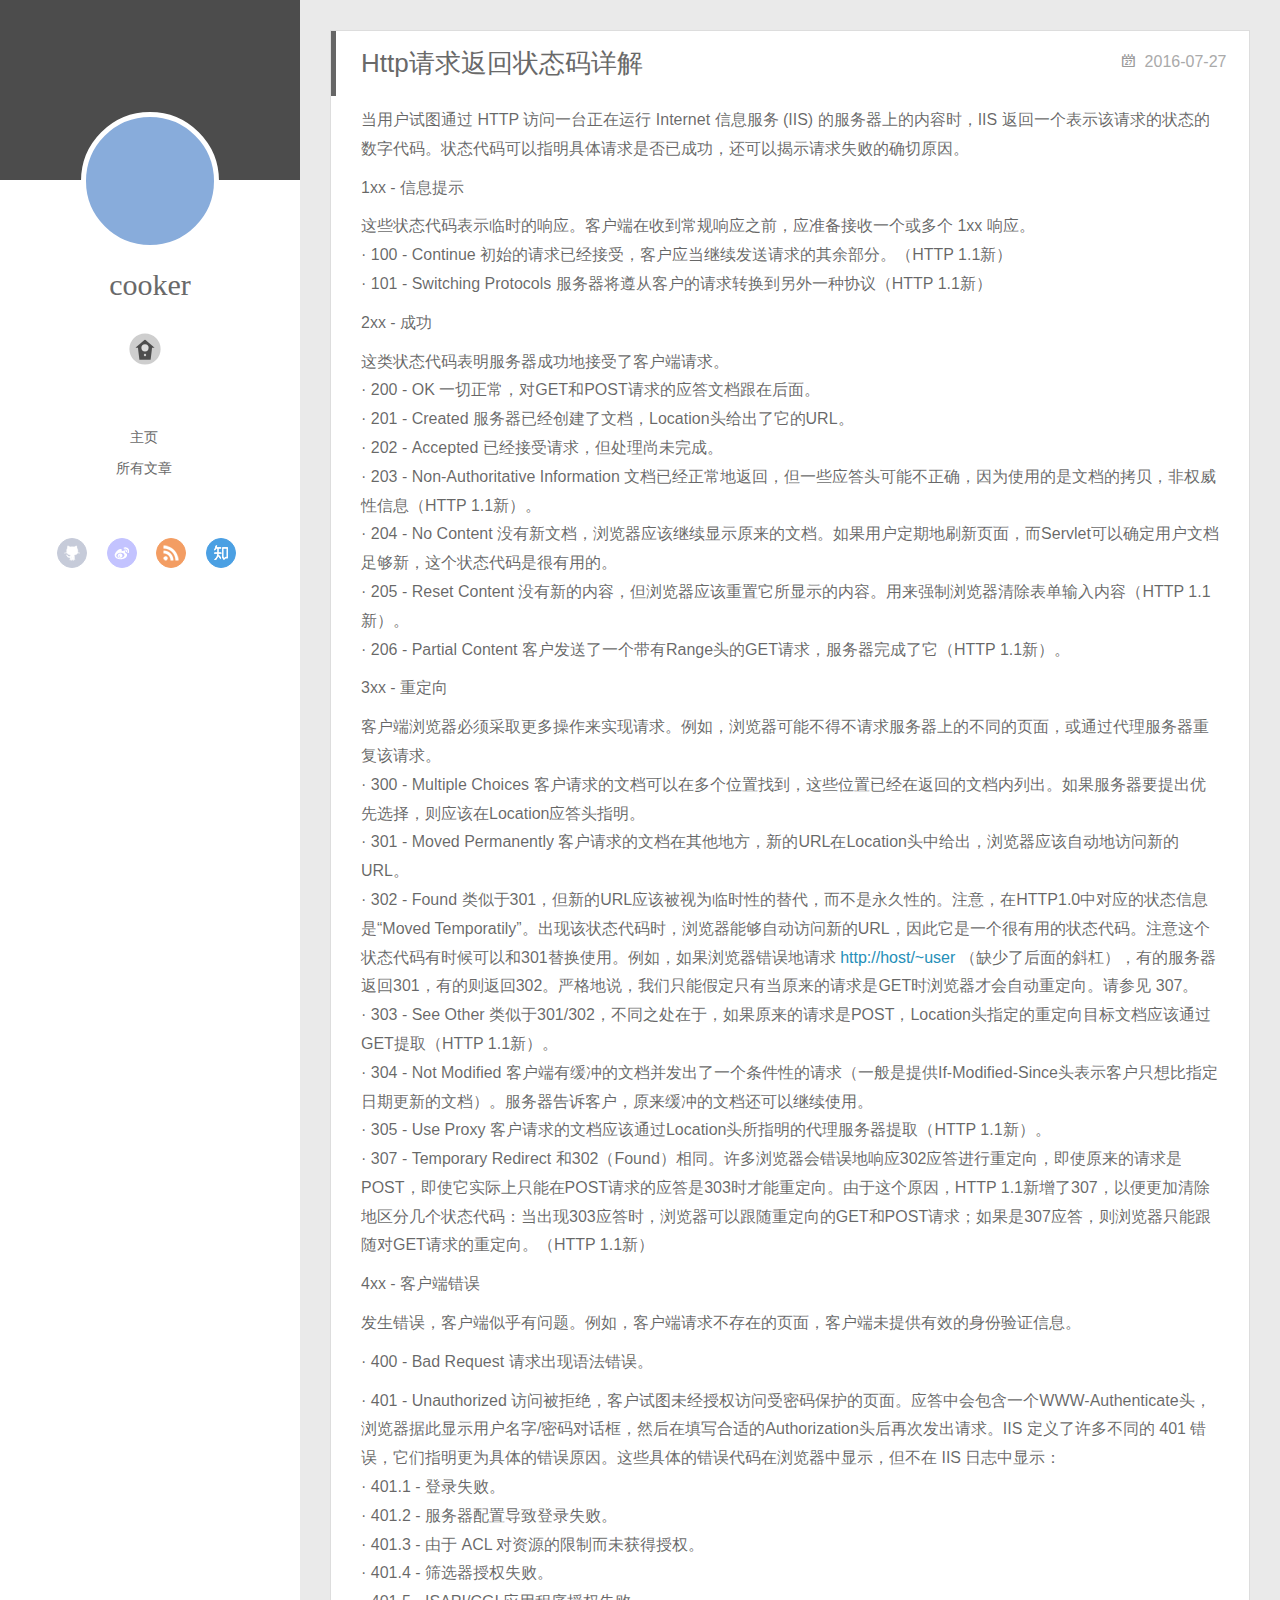
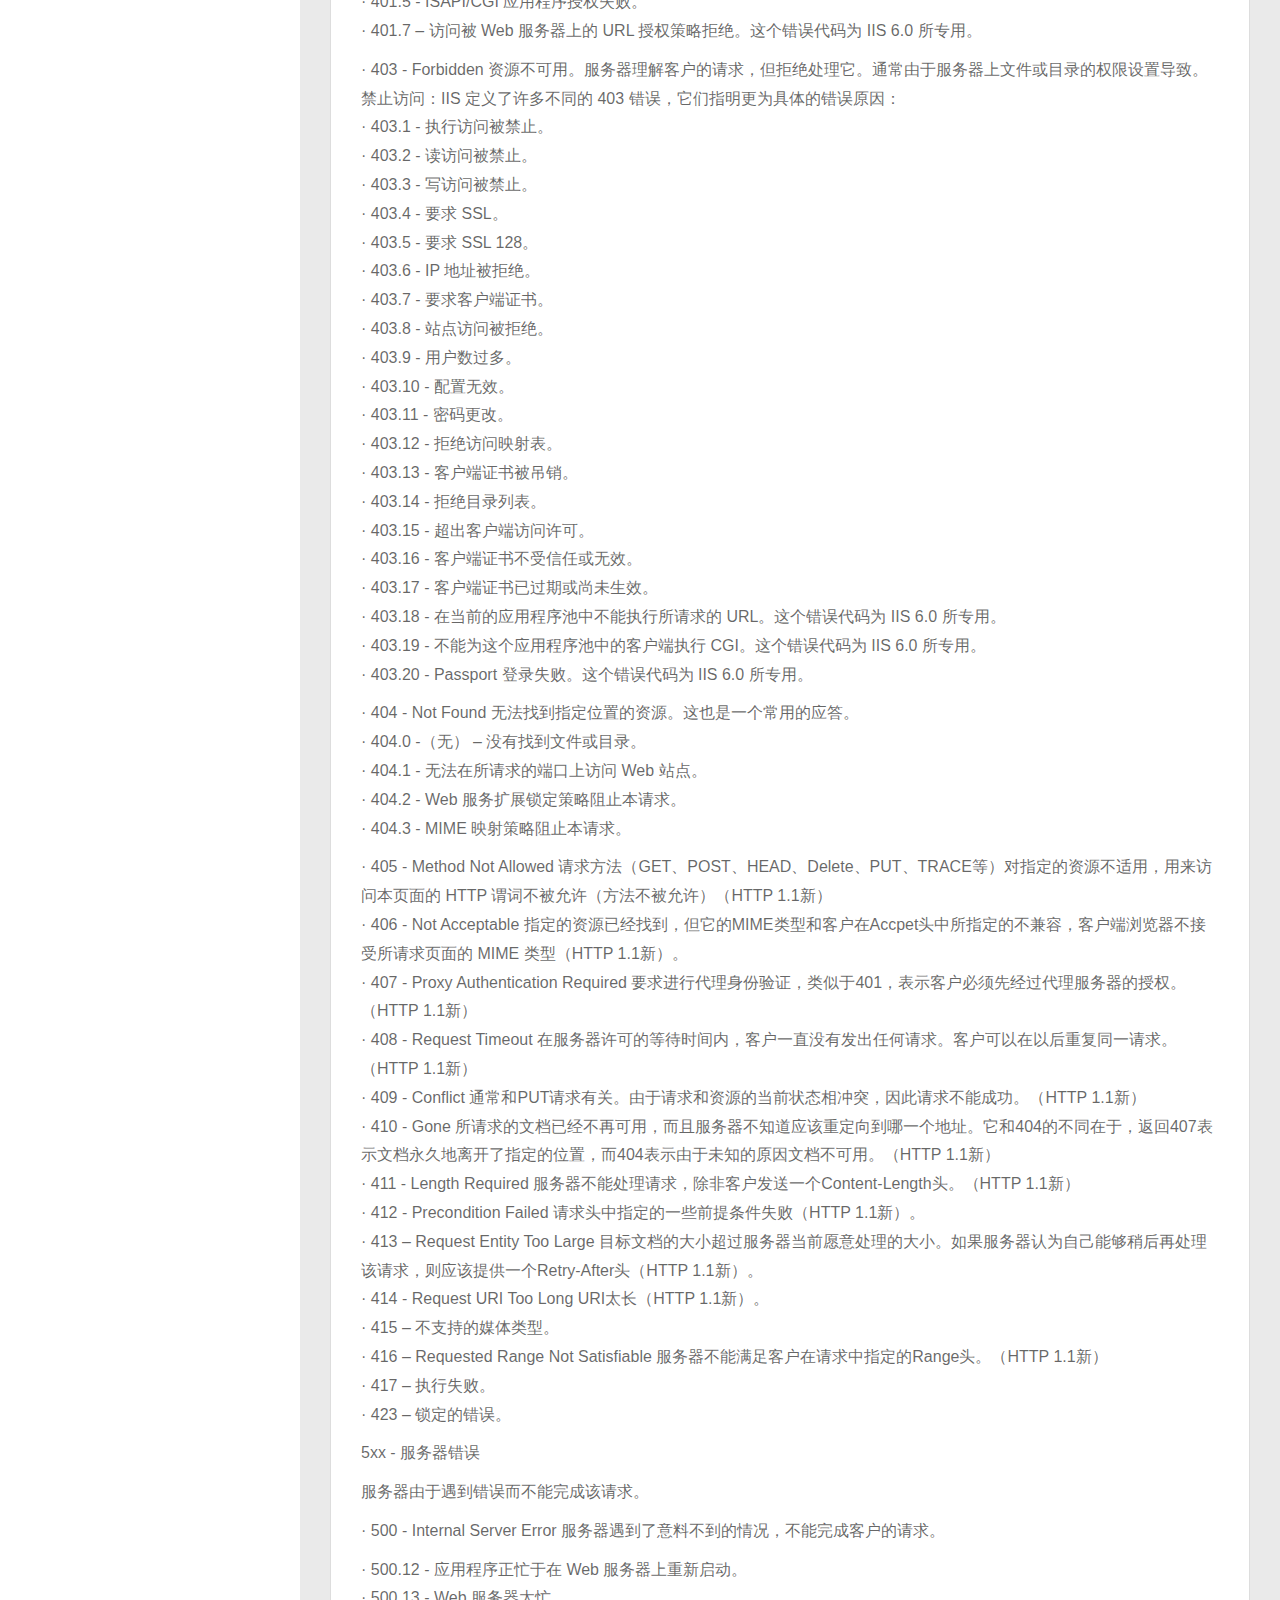
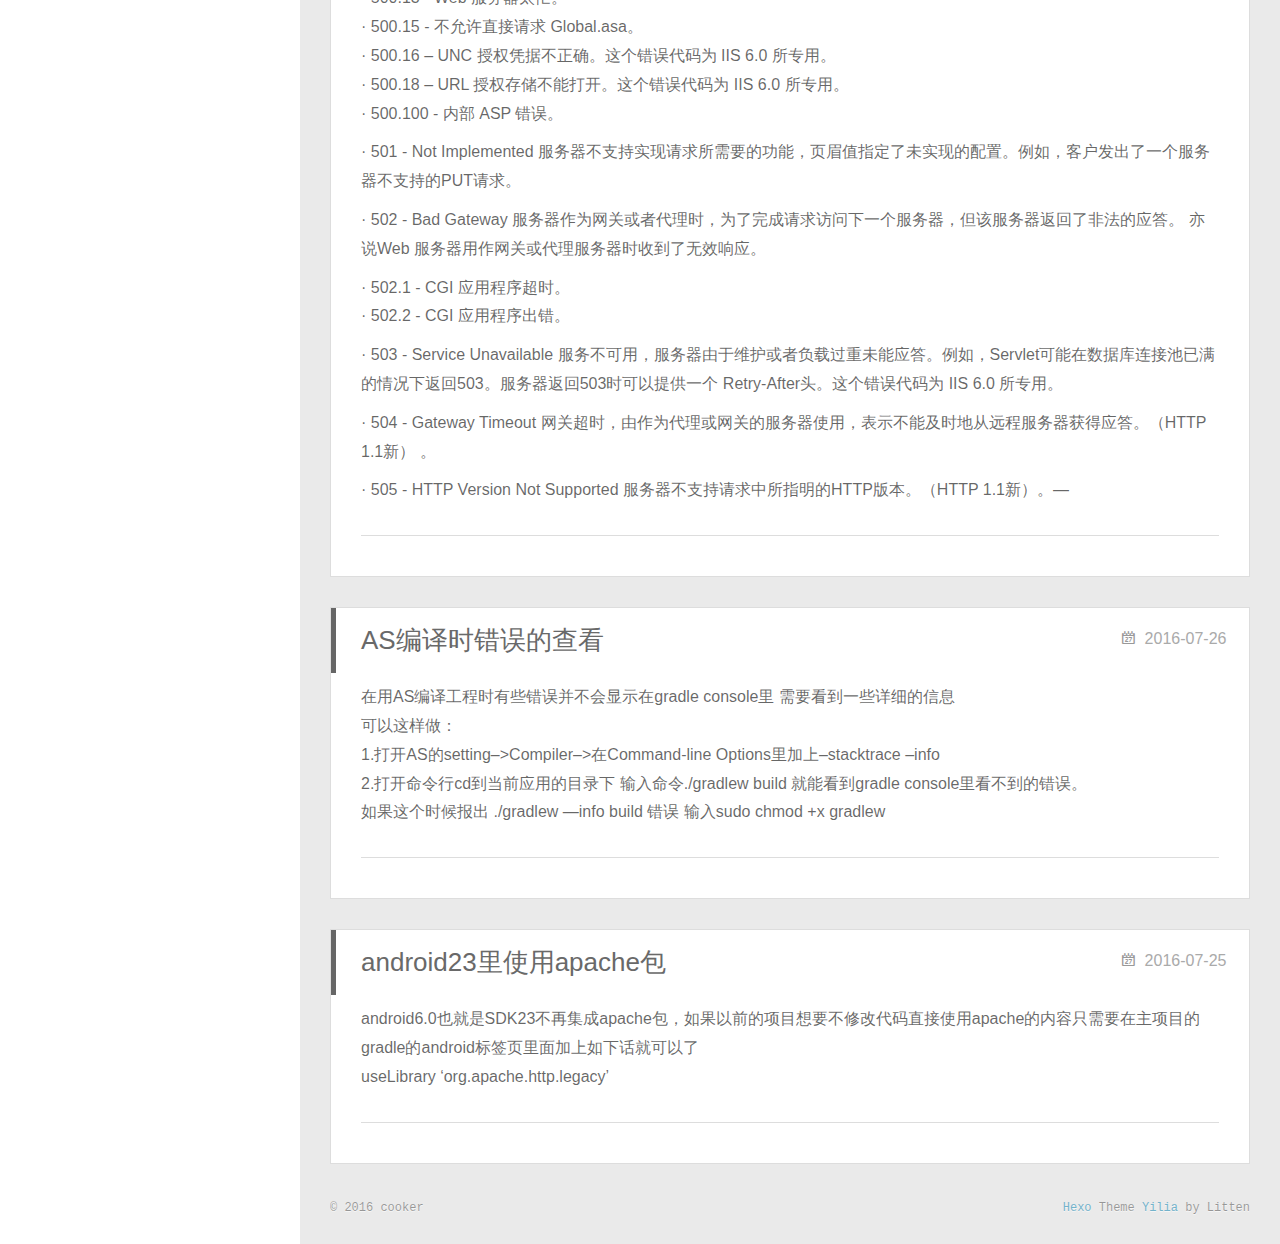
<file: index.html>
<!DOCTYPE html>
<html>
<head>
  <meta charset="utf-8">
  
  <meta http-equiv="X-UA-Compatible" content="IE=edge" >
  <title>hyt</title>
  <meta name="viewport" content="width=device-width, initial-scale=1, maximum-scale=1">
  <meta name="description">
<meta property="og:type" content="website">
<meta property="og:title" content="hyt">
<meta property="og:url" content="http://yoursite.com/index.html">
<meta property="og:site_name" content="hyt">
<meta property="og:description">
<meta name="twitter:card" content="summary">
<meta name="twitter:title" content="hyt">
<meta name="twitter:description">
  
    <link rel="alternative" href="/atom.xml" title="hyt" type="application/atom+xml">
  
  
    <link rel="icon" href="/favicon.png">
  
  <link rel="stylesheet" href="/css/style.css">
</head>

<body>
  <div id="container">
    <div class="left-col">
    <div class="overlay"></div>
<div class="intrude-less">
	<header id="header" class="inner">
		<a href="/" class="profilepic">
			
			<img lazy-src="null" class="js-avatar">
			
		</a>

		<hgroup>
		  <h1 class="header-author"><a href="/">cooker</a></h1>
		</hgroup>

		

		
			<div class="switch-btn">
				<div class="icon">
					<div class="icon-ctn">
						<div class="icon-wrap icon-house" data-idx="0">
							<div class="birdhouse"></div>
							<div class="birdhouse_holes"></div>
						</div>
						<div class="icon-wrap icon-ribbon hide" data-idx="1">
							<div class="ribbon"></div>
						</div>
						
						<div class="icon-wrap icon-link hide" data-idx="2">
							<div class="loopback_l"></div>
							<div class="loopback_r"></div>
						</div>
						
						
						<div class="icon-wrap icon-me hide" data-idx="3">
							<div class="user"></div>
							<div class="shoulder"></div>
						</div>
						
					</div>
					
				</div>
				<div class="tips-box hide">
					<div class="tips-arrow"></div>
					<ul class="tips-inner">
						<li>Menu</li>
						<li>Tags</li>
						
						<li>Links</li>
						
						
						<li>Über</li>
						
					</ul>
				</div>
			</div>
		

		<div class="switch-area">
			<div class="switch-wrap">
				<section class="switch-part switch-part1">
					<nav class="header-menu">
						<ul>
						
							<li><a href="/">主页</a></li>
				        
							<li><a href="/archives">所有文章</a></li>
				        
						</ul>
					</nav>
					<nav class="header-nav">
						<div class="social">
							
								<a class="github" target="_blank" href="#" title="github">github</a>
					        
								<a class="weibo" target="_blank" href="#" title="weibo">weibo</a>
					        
								<a class="rss" target="_blank" href="#" title="rss">rss</a>
					        
								<a class="zhihu" target="_blank" href="#" title="zhihu">zhihu</a>
					        
						</div>
					</nav>
				</section>
				
				
				<section class="switch-part switch-part2">
					<div class="widget tagcloud" id="js-tagcloud">
						
					</div>
				</section>
				
				
				
				<section class="switch-part switch-part3">
					<div id="js-friends">
					
			          <a target="_blank" class="main-nav-link switch-friends-link" href="http://localhost:4000/">奥巴马的博客</a>
			        
			          <a target="_blank" class="main-nav-link switch-friends-link" href="http://localhost:4000/">卡卡的美丽传说</a>
			        
			          <a target="_blank" class="main-nav-link switch-friends-link" href="http://localhost:4000/">本泽马的博客</a>
			        
			          <a target="_blank" class="main-nav-link switch-friends-link" href="http://localhost:4000/">吉格斯的博客</a>
			        
			          <a target="_blank" class="main-nav-link switch-friends-link" href="http://localhost:4000/">习大大大不同</a>
			        
			          <a target="_blank" class="main-nav-link switch-friends-link" href="http://localhost:4000/">托蒂的博客</a>
			        
			        </div>
				</section>
				

				
				
				<section class="switch-part switch-part4">
				
					<div id="js-aboutme">我是谁，我从哪里来，我到哪里去？我就是我，是颜色不一样的吃货…</div>
				</section>
				
			</div>
		</div>
	</header>				
</div>

    </div>
    <div class="mid-col">
      <nav id="mobile-nav">
  	<div class="overlay">
  		<div class="slider-trigger"></div>
  		<h1 class="header-author js-mobile-header hide">cooker</h1>
  	</div>
	<div class="intrude-less">
		<header id="header" class="inner">
			<div class="profilepic">
			
				<img lazy-src="null" class="js-avatar">
			
			</div>
			<hgroup>
			  <h1 class="header-author">cooker</h1>
			</hgroup>
			
			<nav class="header-menu">
				<ul>
				
					<li><a href="/">主页</a></li>
		        
					<li><a href="/archives">所有文章</a></li>
		        
		        <div class="clearfix"></div>
				</ul>
			</nav>
			<nav class="header-nav">
				<div class="social">
					
						<a class="github" target="_blank" href="#" title="github">github</a>
			        
						<a class="weibo" target="_blank" href="#" title="weibo">weibo</a>
			        
						<a class="rss" target="_blank" href="#" title="rss">rss</a>
			        
						<a class="zhihu" target="_blank" href="#" title="zhihu">zhihu</a>
			        
				</div>
			</nav>
		</header>				
	</div>
</nav>

      <div class="body-wrap">
  
    <article id="post-Http请求返回状态码详解" class="article article-type-post" itemscope itemprop="blogPost">
  
    <div class="article-meta">
      <a href="/2016/07/27/Http请求返回状态码详解/" class="article-date">
  	<time datetime="2016-07-27T03:25:38.000Z" itemprop="datePublished">2016-07-27</time>
</a>
    </div>
  
  <div class="article-inner">
    
      <input type="hidden" class="isFancy" />
    
    
      <header class="article-header">
        
  
    <h1 itemprop="name">
      <a class="article-title" href="/2016/07/27/Http请求返回状态码详解/">Http请求返回状态码详解</a>
    </h1>
  

      </header>
      
    
    <div class="article-entry" itemprop="articleBody">
      
        <p>当用户试图通过 HTTP 访问一台正在运行 Internet 信息服务 (IIS) 的服务器上的内容时，IIS 返回一个表示该请求的状态的数字代码。状态代码可以指明具体请求是否已成功，还可以揭示请求失败的确切原因。</p>
<p>1xx - 信息提示</p>
<p>这些状态代码表示临时的响应。客户端在收到常规响应之前，应准备接收一个或多个 1xx 响应。<br>· 100 - Continue 初始的请求已经接受，客户应当继续发送请求的其余部分。（HTTP 1.1新）<br>· 101 - Switching Protocols 服务器将遵从客户的请求转换到另外一种协议（HTTP 1.1新）</p>
<p>2xx - 成功</p>
<p>这类状态代码表明服务器成功地接受了客户端请求。<br>· 200 - OK 一切正常，对GET和POST请求的应答文档跟在后面。<br>· 201 - Created 服务器已经创建了文档，Location头给出了它的URL。<br>· 202 - Accepted 已经接受请求，但处理尚未完成。<br>· 203 - Non-Authoritative Information 文档已经正常地返回，但一些应答头可能不正确，因为使用的是文档的拷贝，非权威性信息（HTTP 1.1新）。<br>· 204 - No Content 没有新文档，浏览器应该继续显示原来的文档。如果用户定期地刷新页面，而Servlet可以确定用户文档足够新，这个状态代码是很有用的。<br>· 205 - Reset Content 没有新的内容，但浏览器应该重置它所显示的内容。用来强制浏览器清除表单输入内容（HTTP 1.1新）。<br>· 206 - Partial Content 客户发送了一个带有Range头的GET请求，服务器完成了它（HTTP 1.1新）。</p>
<p>3xx - 重定向</p>
<p>客户端浏览器必须采取更多操作来实现请求。例如，浏览器可能不得不请求服务器上的不同的页面，或通过代理服务器重复该请求。<br>· 300 - Multiple Choices 客户请求的文档可以在多个位置找到，这些位置已经在返回的文档内列出。如果服务器要提出优先选择，则应该在Location应答头指明。<br>· 301 - Moved Permanently 客户请求的文档在其他地方，新的URL在Location头中给出，浏览器应该自动地访问新的URL。<br>· 302 - Found 类似于301，但新的URL应该被视为临时性的替代，而不是永久性的。注意，在HTTP1.0中对应的状态信息是“Moved Temporatily”。出现该状态代码时，浏览器能够自动访问新的URL，因此它是一个很有用的状态代码。注意这个状态代码有时候可以和301替换使用。例如，如果浏览器错误地请求 <a href="http://host/~user" target="_blank" rel="external">http://host/~user</a> （缺少了后面的斜杠），有的服务器返回301，有的则返回302。严格地说，我们只能假定只有当原来的请求是GET时浏览器才会自动重定向。请参见 307。<br>· 303 - See Other 类似于301/302，不同之处在于，如果原来的请求是POST，Location头指定的重定向目标文档应该通过GET提取（HTTP 1.1新）。<br>· 304 - Not Modified 客户端有缓冲的文档并发出了一个条件性的请求（一般是提供If-Modified-Since头表示客户只想比指定日期更新的文档）。服务器告诉客户，原来缓冲的文档还可以继续使用。<br>· 305 - Use Proxy 客户请求的文档应该通过Location头所指明的代理服务器提取（HTTP 1.1新）。<br>· 307 - Temporary Redirect 和302（Found）相同。许多浏览器会错误地响应302应答进行重定向，即使原来的请求是POST，即使它实际上只能在POST请求的应答是303时才能重定向。由于这个原因，HTTP 1.1新增了307，以便更加清除地区分几个状态代码：当出现303应答时，浏览器可以跟随重定向的GET和POST请求；如果是307应答，则浏览器只能跟随对GET请求的重定向。（HTTP 1.1新）</p>
<p>4xx - 客户端错误</p>
<p>发生错误，客户端似乎有问题。例如，客户端请求不存在的页面，客户端未提供有效的身份验证信息。</p>
<p>· 400 - Bad Request 请求出现语法错误。</p>
<p>· 401 - Unauthorized 访问被拒绝，客户试图未经授权访问受密码保护的页面。应答中会包含一个WWW-Authenticate头，浏览器据此显示用户名字/密码对话框，然后在填写合适的Authorization头后再次发出请求。IIS 定义了许多不同的 401 错误，它们指明更为具体的错误原因。这些具体的错误代码在浏览器中显示，但不在 IIS 日志中显示：<br>· 401.1 - 登录失败。<br>· 401.2 - 服务器配置导致登录失败。<br>· 401.3 - 由于 ACL 对资源的限制而未获得授权。<br>· 401.4 - 筛选器授权失败。<br>· 401.5 - ISAPI/CGI 应用程序授权失败。<br>· 401.7 – 访问被 Web 服务器上的 URL 授权策略拒绝。这个错误代码为 IIS 6.0 所专用。</p>
<p>· 403 - Forbidden 资源不可用。服务器理解客户的请求，但拒绝处理它。通常由于服务器上文件或目录的权限设置导致。禁止访问：IIS 定义了许多不同的 403 错误，它们指明更为具体的错误原因：<br>· 403.1 - 执行访问被禁止。<br>· 403.2 - 读访问被禁止。<br>· 403.3 - 写访问被禁止。<br>· 403.4 - 要求 SSL。<br>· 403.5 - 要求 SSL 128。<br>· 403.6 - IP 地址被拒绝。<br>· 403.7 - 要求客户端证书。<br>· 403.8 - 站点访问被拒绝。<br>· 403.9 - 用户数过多。<br>· 403.10 - 配置无效。<br>· 403.11 - 密码更改。<br>· 403.12 - 拒绝访问映射表。<br>· 403.13 - 客户端证书被吊销。<br>· 403.14 - 拒绝目录列表。<br>· 403.15 - 超出客户端访问许可。<br>· 403.16 - 客户端证书不受信任或无效。<br>· 403.17 - 客户端证书已过期或尚未生效。<br>· 403.18 - 在当前的应用程序池中不能执行所请求的 URL。这个错误代码为 IIS 6.0 所专用。<br>· 403.19 - 不能为这个应用程序池中的客户端执行 CGI。这个错误代码为 IIS 6.0 所专用。<br>· 403.20 - Passport 登录失败。这个错误代码为 IIS 6.0 所专用。</p>
<p>· 404 - Not Found 无法找到指定位置的资源。这也是一个常用的应答。<br>· 404.0 -（无） – 没有找到文件或目录。<br>· 404.1 - 无法在所请求的端口上访问 Web 站点。<br>· 404.2 - Web 服务扩展锁定策略阻止本请求。<br>· 404.3 - MIME 映射策略阻止本请求。</p>
<p>· 405 - Method Not Allowed 请求方法（GET、POST、HEAD、Delete、PUT、TRACE等）对指定的资源不适用，用来访问本页面的 HTTP 谓词不被允许（方法不被允许）（HTTP 1.1新）<br>· 406 - Not Acceptable 指定的资源已经找到，但它的MIME类型和客户在Accpet头中所指定的不兼容，客户端浏览器不接受所请求页面的 MIME 类型（HTTP 1.1新）。<br>· 407 - Proxy Authentication Required 要求进行代理身份验证，类似于401，表示客户必须先经过代理服务器的授权。（HTTP 1.1新）<br>· 408 - Request Timeout 在服务器许可的等待时间内，客户一直没有发出任何请求。客户可以在以后重复同一请求。（HTTP 1.1新）<br>· 409 - Conflict 通常和PUT请求有关。由于请求和资源的当前状态相冲突，因此请求不能成功。（HTTP 1.1新）<br>· 410 - Gone 所请求的文档已经不再可用，而且服务器不知道应该重定向到哪一个地址。它和404的不同在于，返回407表示文档永久地离开了指定的位置，而404表示由于未知的原因文档不可用。（HTTP 1.1新）<br>· 411 - Length Required 服务器不能处理请求，除非客户发送一个Content-Length头。（HTTP 1.1新）<br>· 412 - Precondition Failed 请求头中指定的一些前提条件失败（HTTP 1.1新）。<br>· 413 – Request Entity Too Large 目标文档的大小超过服务器当前愿意处理的大小。如果服务器认为自己能够稍后再处理该请求，则应该提供一个Retry-After头（HTTP 1.1新）。<br>· 414 - Request URI Too Long URI太长（HTTP 1.1新）。<br>· 415 – 不支持的媒体类型。<br>· 416 – Requested Range Not Satisfiable 服务器不能满足客户在请求中指定的Range头。（HTTP 1.1新）<br>· 417 – 执行失败。<br>· 423 – 锁定的错误。</p>
<p>5xx - 服务器错误</p>
<p>服务器由于遇到错误而不能完成该请求。</p>
<p>· 500 - Internal Server Error 服务器遇到了意料不到的情况，不能完成客户的请求。</p>
<p>· 500.12 - 应用程序正忙于在 Web 服务器上重新启动。<br>· 500.13 - Web 服务器太忙。<br>· 500.15 - 不允许直接请求 Global.asa。<br>· 500.16 – UNC 授权凭据不正确。这个错误代码为 IIS 6.0 所专用。<br>· 500.18 – URL 授权存储不能打开。这个错误代码为 IIS 6.0 所专用。<br>· 500.100 - 内部 ASP 错误。</p>
<p>· 501 - Not Implemented 服务器不支持实现请求所需要的功能，页眉值指定了未实现的配置。例如，客户发出了一个服务器不支持的PUT请求。</p>
<p>· 502 - Bad Gateway 服务器作为网关或者代理时，为了完成请求访问下一个服务器，但该服务器返回了非法的应答。 亦说Web 服务器用作网关或代理服务器时收到了无效响应。</p>
<p>· 502.1 - CGI 应用程序超时。<br>· 502.2 - CGI 应用程序出错。</p>
<p>· 503 - Service Unavailable 服务不可用，服务器由于维护或者负载过重未能应答。例如，Servlet可能在数据库连接池已满的情况下返回503。服务器返回503时可以提供一个 Retry-After头。这个错误代码为 IIS 6.0 所专用。</p>
<p>· 504 - Gateway Timeout 网关超时，由作为代理或网关的服务器使用，表示不能及时地从远程服务器获得应答。（HTTP 1.1新） 。</p>
<p>· 505 - HTTP Version Not Supported 服务器不支持请求中所指明的HTTP版本。（HTTP 1.1新）。—</p>

      
    </div>
    
    <div class="article-info article-info-index">
      
      
      

      
      <div class="clearfix"></div>
    </div>
    
  </div>
  
</article>









  
    <article id="post-AS编译时错误的查看" class="article article-type-post" itemscope itemprop="blogPost">
  
    <div class="article-meta">
      <a href="/2016/07/26/AS编译时错误的查看/" class="article-date">
  	<time datetime="2016-07-26T07:08:00.000Z" itemprop="datePublished">2016-07-26</time>
</a>
    </div>
  
  <div class="article-inner">
    
      <input type="hidden" class="isFancy" />
    
    
      <header class="article-header">
        
  
    <h1 itemprop="name">
      <a class="article-title" href="/2016/07/26/AS编译时错误的查看/">AS编译时错误的查看</a>
    </h1>
  

      </header>
      
    
    <div class="article-entry" itemprop="articleBody">
      
        <p>在用AS编译工程时有些错误并不会显示在gradle console里 需要看到一些详细的信息<br>可以这样做：<br>1.打开AS的setting–&gt;Compiler–&gt;在Command-line Options里加上–stacktrace –info<br>2.打开命令行cd到当前应用的目录下 输入命令./gradlew build 就能看到gradle console里看不到的错误。<br>如果这个时候报出 ./gradlew —info build 错误 输入sudo chmod +x gradlew</p>

      
    </div>
    
    <div class="article-info article-info-index">
      
      
      

      
      <div class="clearfix"></div>
    </div>
    
  </div>
  
</article>









  
    <article id="post-android23里使用apache包" class="article article-type-post" itemscope itemprop="blogPost">
  
    <div class="article-meta">
      <a href="/2016/07/25/android23里使用apache包/" class="article-date">
  	<time datetime="2016-07-25T07:47:07.000Z" itemprop="datePublished">2016-07-25</time>
</a>
    </div>
  
  <div class="article-inner">
    
      <input type="hidden" class="isFancy" />
    
    
      <header class="article-header">
        
  
    <h1 itemprop="name">
      <a class="article-title" href="/2016/07/25/android23里使用apache包/">android23里使用apache包</a>
    </h1>
  

      </header>
      
    
    <div class="article-entry" itemprop="articleBody">
      
        <p>android6.0也就是SDK23不再集成apache包，如果以前的项目想要不修改代码直接使用apache的内容只需要在主项目的gradle的android标签页里面加上如下话就可以了<br>useLibrary ‘org.apache.http.legacy’</p>

      
    </div>
    
    <div class="article-info article-info-index">
      
      
      

      
      <div class="clearfix"></div>
    </div>
    
  </div>
  
</article>









  
  
</div>
      <footer id="footer">
  <div class="outer">
    <div id="footer-info">
    	<div class="footer-left">
    		&copy; 2016 cooker
    	</div>
      	<div class="footer-right">
      		<a href="http://hexo.io/" target="_blank">Hexo</a>  Theme <a href="https://github.com/litten/hexo-theme-yilia" target="_blank">Yilia</a> by Litten
      	</div>
    </div>
  </div>
</footer>
    </div>
    
  <link rel="stylesheet" href="/fancybox/jquery.fancybox.css">


<script>
	var yiliaConfig = {
		fancybox: true,
		mathjax: true,
		animate: true,
		isHome: true,
		isPost: false,
		isArchive: false,
		isTag: false,
		isCategory: false,
		open_in_new: false
	}
</script>
<script src="http://7.url.cn/edu/jslib/comb/require-2.1.6,jquery-1.9.1.min.js"></script>
<script src="/js/main.js"></script>






<script type="text/x-mathjax-config">
MathJax.Hub.Config({
    tex2jax: {
        inlineMath: [ ['$','$'], ["\\(","\\)"]  ],
        processEscapes: true,
        skipTags: ['script', 'noscript', 'style', 'textarea', 'pre', 'code']
    }
});

MathJax.Hub.Queue(function() {
    var all = MathJax.Hub.getAllJax(), i;
    for(i=0; i < all.length; i += 1) {
        all[i].SourceElement().parentNode.className += ' has-jax';                 
    }       
});
</script>

<script type="text/javascript" src="http://cdn.mathjax.org/mathjax/latest/MathJax.js?config=TeX-AMS-MML_HTMLorMML">
</script>


  </div>
</body>
</html>
</file>
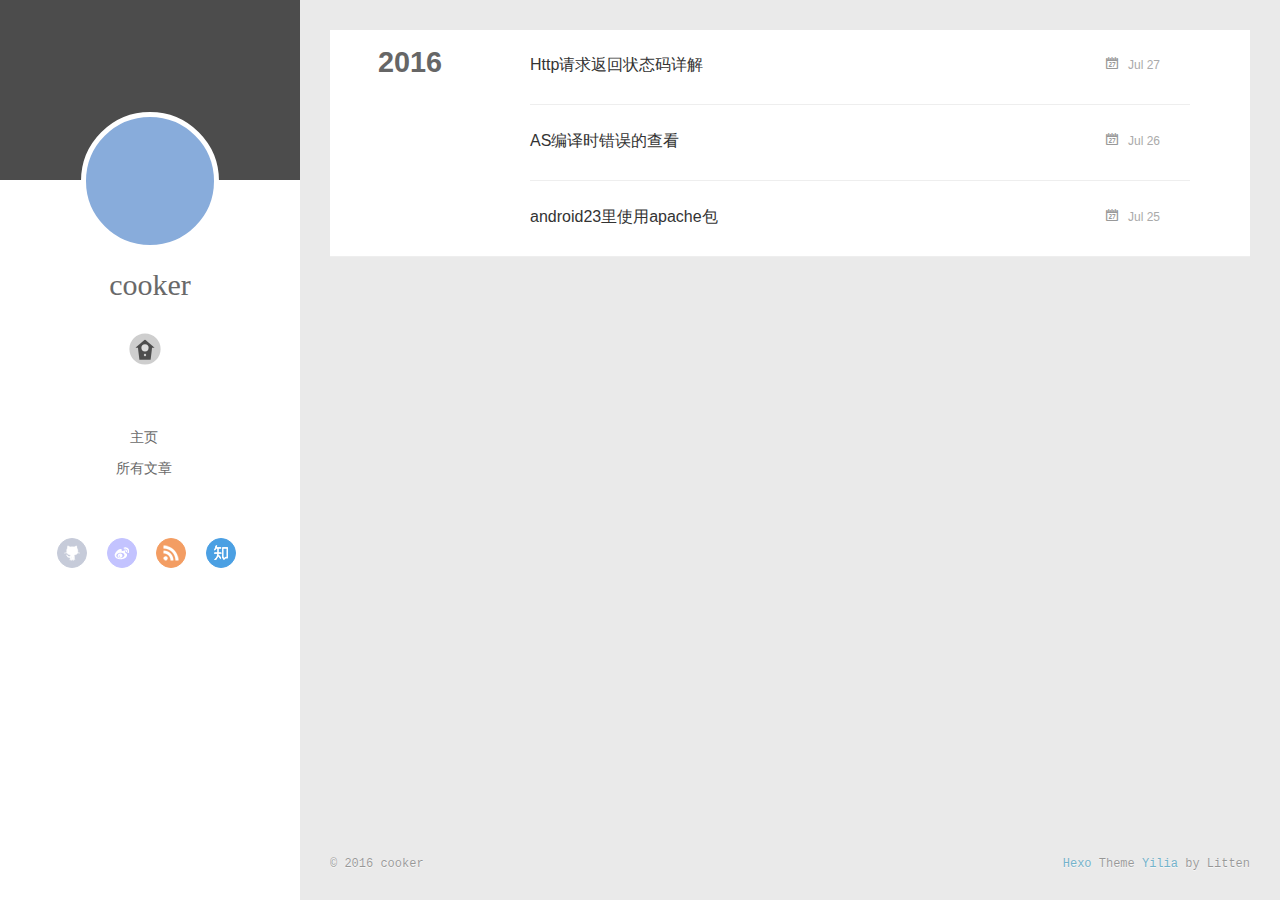
<file: archives/index.html>
<!DOCTYPE html>
<html>
<head>
  <meta charset="utf-8">
  
  <meta http-equiv="X-UA-Compatible" content="IE=edge" >
  <title>Archives | hyt</title>
  <meta name="viewport" content="width=device-width, initial-scale=1, maximum-scale=1">
  <meta name="description">
<meta property="og:type" content="website">
<meta property="og:title" content="hyt">
<meta property="og:url" content="http://yoursite.com/archives/index.html">
<meta property="og:site_name" content="hyt">
<meta property="og:description">
<meta name="twitter:card" content="summary">
<meta name="twitter:title" content="hyt">
<meta name="twitter:description">
  
    <link rel="alternative" href="/atom.xml" title="hyt" type="application/atom+xml">
  
  
    <link rel="icon" href="/favicon.png">
  
  <link rel="stylesheet" href="/css/style.css">
</head>

<body>
  <div id="container">
    <div class="left-col">
    <div class="overlay"></div>
<div class="intrude-less">
	<header id="header" class="inner">
		<a href="/" class="profilepic">
			
			<img lazy-src="null" class="js-avatar">
			
		</a>

		<hgroup>
		  <h1 class="header-author"><a href="/">cooker</a></h1>
		</hgroup>

		

		
			<div class="switch-btn">
				<div class="icon">
					<div class="icon-ctn">
						<div class="icon-wrap icon-house" data-idx="0">
							<div class="birdhouse"></div>
							<div class="birdhouse_holes"></div>
						</div>
						<div class="icon-wrap icon-ribbon hide" data-idx="1">
							<div class="ribbon"></div>
						</div>
						
						<div class="icon-wrap icon-link hide" data-idx="2">
							<div class="loopback_l"></div>
							<div class="loopback_r"></div>
						</div>
						
						
						<div class="icon-wrap icon-me hide" data-idx="3">
							<div class="user"></div>
							<div class="shoulder"></div>
						</div>
						
					</div>
					
				</div>
				<div class="tips-box hide">
					<div class="tips-arrow"></div>
					<ul class="tips-inner">
						<li>Menu</li>
						<li>Tags</li>
						
						<li>Links</li>
						
						
						<li>Über</li>
						
					</ul>
				</div>
			</div>
		

		<div class="switch-area">
			<div class="switch-wrap">
				<section class="switch-part switch-part1">
					<nav class="header-menu">
						<ul>
						
							<li><a href="/">主页</a></li>
				        
							<li><a href="/archives">所有文章</a></li>
				        
						</ul>
					</nav>
					<nav class="header-nav">
						<div class="social">
							
								<a class="github" target="_blank" href="#" title="github">github</a>
					        
								<a class="weibo" target="_blank" href="#" title="weibo">weibo</a>
					        
								<a class="rss" target="_blank" href="#" title="rss">rss</a>
					        
								<a class="zhihu" target="_blank" href="#" title="zhihu">zhihu</a>
					        
						</div>
					</nav>
				</section>
				
				
				<section class="switch-part switch-part2">
					<div class="widget tagcloud" id="js-tagcloud">
						
					</div>
				</section>
				
				
				
				<section class="switch-part switch-part3">
					<div id="js-friends">
					
			          <a target="_blank" class="main-nav-link switch-friends-link" href="http://localhost:4000/">奥巴马的博客</a>
			        
			          <a target="_blank" class="main-nav-link switch-friends-link" href="http://localhost:4000/">卡卡的美丽传说</a>
			        
			          <a target="_blank" class="main-nav-link switch-friends-link" href="http://localhost:4000/">本泽马的博客</a>
			        
			          <a target="_blank" class="main-nav-link switch-friends-link" href="http://localhost:4000/">吉格斯的博客</a>
			        
			          <a target="_blank" class="main-nav-link switch-friends-link" href="http://localhost:4000/">习大大大不同</a>
			        
			          <a target="_blank" class="main-nav-link switch-friends-link" href="http://localhost:4000/">托蒂的博客</a>
			        
			        </div>
				</section>
				

				
				
				<section class="switch-part switch-part4">
				
					<div id="js-aboutme">我是谁，我从哪里来，我到哪里去？我就是我，是颜色不一样的吃货…</div>
				</section>
				
			</div>
		</div>
	</header>				
</div>

    </div>
    <div class="mid-col">
      <nav id="mobile-nav">
  	<div class="overlay">
  		<div class="slider-trigger"></div>
  		<h1 class="header-author js-mobile-header hide">cooker</h1>
  	</div>
	<div class="intrude-less">
		<header id="header" class="inner">
			<div class="profilepic">
			
				<img lazy-src="null" class="js-avatar">
			
			</div>
			<hgroup>
			  <h1 class="header-author">cooker</h1>
			</hgroup>
			
			<nav class="header-menu">
				<ul>
				
					<li><a href="/">主页</a></li>
		        
					<li><a href="/archives">所有文章</a></li>
		        
		        <div class="clearfix"></div>
				</ul>
			</nav>
			<nav class="header-nav">
				<div class="social">
					
						<a class="github" target="_blank" href="#" title="github">github</a>
			        
						<a class="weibo" target="_blank" href="#" title="weibo">weibo</a>
			        
						<a class="rss" target="_blank" href="#" title="rss">rss</a>
			        
						<a class="zhihu" target="_blank" href="#" title="zhihu">zhihu</a>
			        
				</div>
			</nav>
		</header>				
	</div>
</nav>

      <div class="body-wrap">
  
  
    
    
      
      
      <section class="archives-wrap">
        <div class="archive-year-wrap">
          <a href="/archives/2016" class="archive-year">2016</a>
        </div>
        <div class="archives">
    
    <article class="archive-article archive-type-post">
  <div class="archive-article-inner">
    <header class="archive-article-header">
      	<div class="article-meta">
	      	<a href="/2016/07/27/Http请求返回状态码详解/" class="archive-article-date">
  	<time datetime="2016-07-27T03:25:38.000Z" itemprop="datePublished">Jul 27</time>
</a>
        </div>
    	 
  
    <h1 itemprop="name">
      <a class="archive-article-title" href="/2016/07/27/Http请求返回状态码详解/">Http请求返回状态码详解</a>
    </h1>
  

        <div class="article-info info-on-right">
          
          

        </div>
        <div class="clearfix"></div>
    </header>
  </div>
</article>
  
    
    
    <article class="archive-article archive-type-post">
  <div class="archive-article-inner">
    <header class="archive-article-header">
      	<div class="article-meta">
	      	<a href="/2016/07/26/AS编译时错误的查看/" class="archive-article-date">
  	<time datetime="2016-07-26T07:08:00.000Z" itemprop="datePublished">Jul 26</time>
</a>
        </div>
    	 
  
    <h1 itemprop="name">
      <a class="archive-article-title" href="/2016/07/26/AS编译时错误的查看/">AS编译时错误的查看</a>
    </h1>
  

        <div class="article-info info-on-right">
          
          

        </div>
        <div class="clearfix"></div>
    </header>
  </div>
</article>
  
    
    
    <article class="archive-article archive-type-post">
  <div class="archive-article-inner">
    <header class="archive-article-header">
      	<div class="article-meta">
	      	<a href="/2016/07/25/android23里使用apache包/" class="archive-article-date">
  	<time datetime="2016-07-25T07:47:07.000Z" itemprop="datePublished">Jul 25</time>
</a>
        </div>
    	 
  
    <h1 itemprop="name">
      <a class="archive-article-title" href="/2016/07/25/android23里使用apache包/">android23里使用apache包</a>
    </h1>
  

        <div class="article-info info-on-right">
          
          

        </div>
        <div class="clearfix"></div>
    </header>
  </div>
</article>
  
  
    </div></section>
  

    

</div>
      <footer id="footer">
  <div class="outer">
    <div id="footer-info">
    	<div class="footer-left">
    		&copy; 2016 cooker
    	</div>
      	<div class="footer-right">
      		<a href="http://hexo.io/" target="_blank">Hexo</a>  Theme <a href="https://github.com/litten/hexo-theme-yilia" target="_blank">Yilia</a> by Litten
      	</div>
    </div>
  </div>
</footer>
    </div>
    
  <link rel="stylesheet" href="/fancybox/jquery.fancybox.css">


<script>
	var yiliaConfig = {
		fancybox: true,
		mathjax: true,
		animate: true,
		isHome: false,
		isPost: false,
		isArchive: true,
		isTag: false,
		isCategory: false,
		open_in_new: false
	}
</script>
<script src="http://7.url.cn/edu/jslib/comb/require-2.1.6,jquery-1.9.1.min.js"></script>
<script src="/js/main.js"></script>






<script type="text/x-mathjax-config">
MathJax.Hub.Config({
    tex2jax: {
        inlineMath: [ ['$','$'], ["\\(","\\)"]  ],
        processEscapes: true,
        skipTags: ['script', 'noscript', 'style', 'textarea', 'pre', 'code']
    }
});

MathJax.Hub.Queue(function() {
    var all = MathJax.Hub.getAllJax(), i;
    for(i=0; i < all.length; i += 1) {
        all[i].SourceElement().parentNode.className += ' has-jax';                 
    }       
});
</script>

<script type="text/javascript" src="http://cdn.mathjax.org/mathjax/latest/MathJax.js?config=TeX-AMS-MML_HTMLorMML">
</script>


  </div>
</body>
</html>
</file>
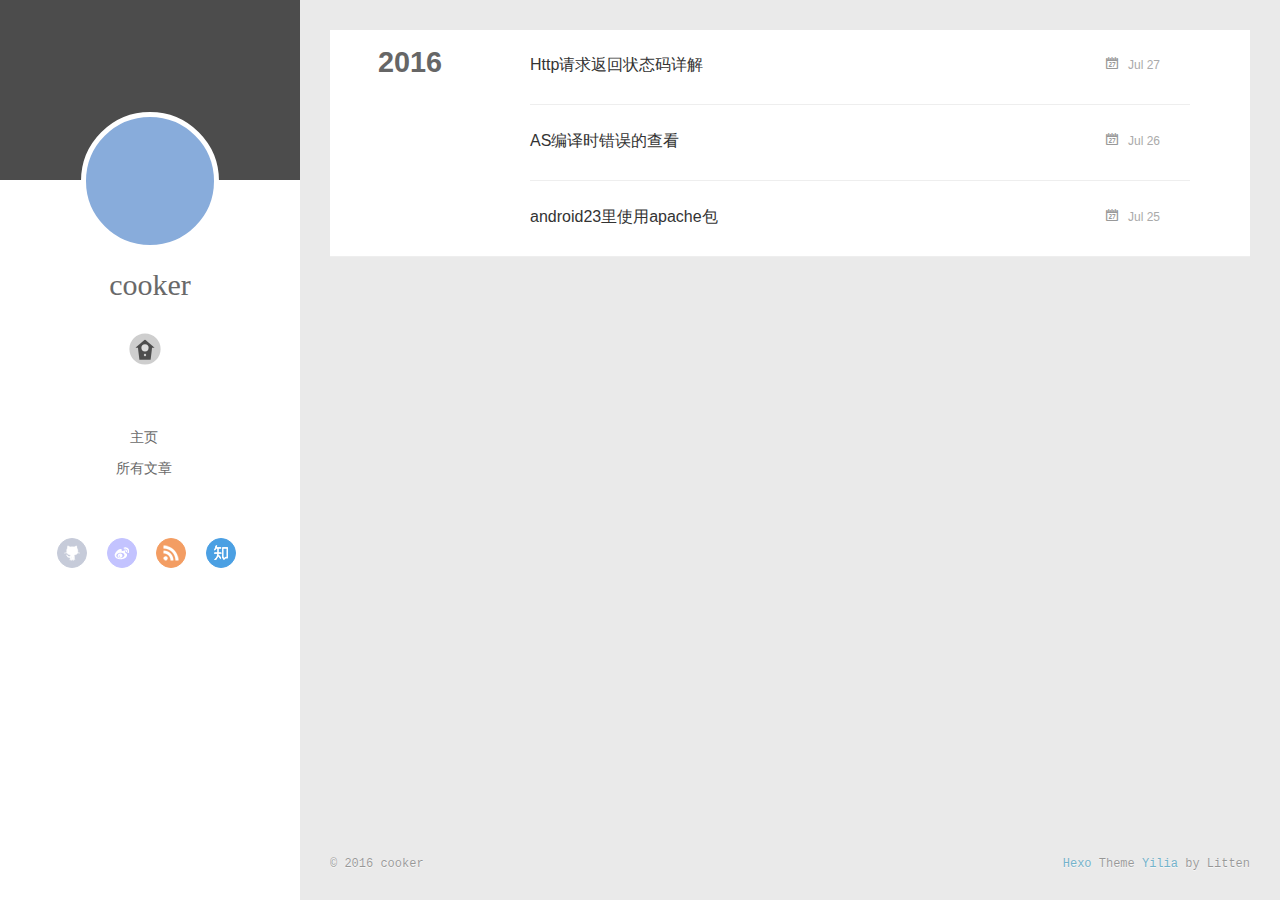
<file: archives/2016/index.html>
<!DOCTYPE html>
<html>
<head>
  <meta charset="utf-8">
  
  <meta http-equiv="X-UA-Compatible" content="IE=edge" >
  <title>Archives: 2016 | hyt</title>
  <meta name="viewport" content="width=device-width, initial-scale=1, maximum-scale=1">
  <meta name="description">
<meta property="og:type" content="website">
<meta property="og:title" content="hyt">
<meta property="og:url" content="http://yoursite.com/archives/2016/index.html">
<meta property="og:site_name" content="hyt">
<meta property="og:description">
<meta name="twitter:card" content="summary">
<meta name="twitter:title" content="hyt">
<meta name="twitter:description">
  
    <link rel="alternative" href="/atom.xml" title="hyt" type="application/atom+xml">
  
  
    <link rel="icon" href="/favicon.png">
  
  <link rel="stylesheet" href="/css/style.css">
</head>

<body>
  <div id="container">
    <div class="left-col">
    <div class="overlay"></div>
<div class="intrude-less">
	<header id="header" class="inner">
		<a href="/" class="profilepic">
			
			<img lazy-src="null" class="js-avatar">
			
		</a>

		<hgroup>
		  <h1 class="header-author"><a href="/">cooker</a></h1>
		</hgroup>

		

		
			<div class="switch-btn">
				<div class="icon">
					<div class="icon-ctn">
						<div class="icon-wrap icon-house" data-idx="0">
							<div class="birdhouse"></div>
							<div class="birdhouse_holes"></div>
						</div>
						<div class="icon-wrap icon-ribbon hide" data-idx="1">
							<div class="ribbon"></div>
						</div>
						
						<div class="icon-wrap icon-link hide" data-idx="2">
							<div class="loopback_l"></div>
							<div class="loopback_r"></div>
						</div>
						
						
						<div class="icon-wrap icon-me hide" data-idx="3">
							<div class="user"></div>
							<div class="shoulder"></div>
						</div>
						
					</div>
					
				</div>
				<div class="tips-box hide">
					<div class="tips-arrow"></div>
					<ul class="tips-inner">
						<li>Menu</li>
						<li>Tags</li>
						
						<li>Links</li>
						
						
						<li>Über</li>
						
					</ul>
				</div>
			</div>
		

		<div class="switch-area">
			<div class="switch-wrap">
				<section class="switch-part switch-part1">
					<nav class="header-menu">
						<ul>
						
							<li><a href="/">主页</a></li>
				        
							<li><a href="/archives">所有文章</a></li>
				        
						</ul>
					</nav>
					<nav class="header-nav">
						<div class="social">
							
								<a class="github" target="_blank" href="#" title="github">github</a>
					        
								<a class="weibo" target="_blank" href="#" title="weibo">weibo</a>
					        
								<a class="rss" target="_blank" href="#" title="rss">rss</a>
					        
								<a class="zhihu" target="_blank" href="#" title="zhihu">zhihu</a>
					        
						</div>
					</nav>
				</section>
				
				
				<section class="switch-part switch-part2">
					<div class="widget tagcloud" id="js-tagcloud">
						
					</div>
				</section>
				
				
				
				<section class="switch-part switch-part3">
					<div id="js-friends">
					
			          <a target="_blank" class="main-nav-link switch-friends-link" href="http://localhost:4000/">奥巴马的博客</a>
			        
			          <a target="_blank" class="main-nav-link switch-friends-link" href="http://localhost:4000/">卡卡的美丽传说</a>
			        
			          <a target="_blank" class="main-nav-link switch-friends-link" href="http://localhost:4000/">本泽马的博客</a>
			        
			          <a target="_blank" class="main-nav-link switch-friends-link" href="http://localhost:4000/">吉格斯的博客</a>
			        
			          <a target="_blank" class="main-nav-link switch-friends-link" href="http://localhost:4000/">习大大大不同</a>
			        
			          <a target="_blank" class="main-nav-link switch-friends-link" href="http://localhost:4000/">托蒂的博客</a>
			        
			        </div>
				</section>
				

				
				
				<section class="switch-part switch-part4">
				
					<div id="js-aboutme">我是谁，我从哪里来，我到哪里去？我就是我，是颜色不一样的吃货…</div>
				</section>
				
			</div>
		</div>
	</header>				
</div>

    </div>
    <div class="mid-col">
      <nav id="mobile-nav">
  	<div class="overlay">
  		<div class="slider-trigger"></div>
  		<h1 class="header-author js-mobile-header hide">cooker</h1>
  	</div>
	<div class="intrude-less">
		<header id="header" class="inner">
			<div class="profilepic">
			
				<img lazy-src="null" class="js-avatar">
			
			</div>
			<hgroup>
			  <h1 class="header-author">cooker</h1>
			</hgroup>
			
			<nav class="header-menu">
				<ul>
				
					<li><a href="/">主页</a></li>
		        
					<li><a href="/archives">所有文章</a></li>
		        
		        <div class="clearfix"></div>
				</ul>
			</nav>
			<nav class="header-nav">
				<div class="social">
					
						<a class="github" target="_blank" href="#" title="github">github</a>
			        
						<a class="weibo" target="_blank" href="#" title="weibo">weibo</a>
			        
						<a class="rss" target="_blank" href="#" title="rss">rss</a>
			        
						<a class="zhihu" target="_blank" href="#" title="zhihu">zhihu</a>
			        
				</div>
			</nav>
		</header>				
	</div>
</nav>

      <div class="body-wrap">
  
  
    
    
      
      
      <section class="archives-wrap">
        <div class="archive-year-wrap">
          <a href="/archives/2016" class="archive-year">2016</a>
        </div>
        <div class="archives">
    
    <article class="archive-article archive-type-post">
  <div class="archive-article-inner">
    <header class="archive-article-header">
      	<div class="article-meta">
	      	<a href="/2016/07/27/Http请求返回状态码详解/" class="archive-article-date">
  	<time datetime="2016-07-27T03:25:38.000Z" itemprop="datePublished">Jul 27</time>
</a>
        </div>
    	 
  
    <h1 itemprop="name">
      <a class="archive-article-title" href="/2016/07/27/Http请求返回状态码详解/">Http请求返回状态码详解</a>
    </h1>
  

        <div class="article-info info-on-right">
          
          

        </div>
        <div class="clearfix"></div>
    </header>
  </div>
</article>
  
    
    
    <article class="archive-article archive-type-post">
  <div class="archive-article-inner">
    <header class="archive-article-header">
      	<div class="article-meta">
	      	<a href="/2016/07/26/AS编译时错误的查看/" class="archive-article-date">
  	<time datetime="2016-07-26T07:08:00.000Z" itemprop="datePublished">Jul 26</time>
</a>
        </div>
    	 
  
    <h1 itemprop="name">
      <a class="archive-article-title" href="/2016/07/26/AS编译时错误的查看/">AS编译时错误的查看</a>
    </h1>
  

        <div class="article-info info-on-right">
          
          

        </div>
        <div class="clearfix"></div>
    </header>
  </div>
</article>
  
    
    
    <article class="archive-article archive-type-post">
  <div class="archive-article-inner">
    <header class="archive-article-header">
      	<div class="article-meta">
	      	<a href="/2016/07/25/android23里使用apache包/" class="archive-article-date">
  	<time datetime="2016-07-25T07:47:07.000Z" itemprop="datePublished">Jul 25</time>
</a>
        </div>
    	 
  
    <h1 itemprop="name">
      <a class="archive-article-title" href="/2016/07/25/android23里使用apache包/">android23里使用apache包</a>
    </h1>
  

        <div class="article-info info-on-right">
          
          

        </div>
        <div class="clearfix"></div>
    </header>
  </div>
</article>
  
  
    </div></section>
  

    

</div>
      <footer id="footer">
  <div class="outer">
    <div id="footer-info">
    	<div class="footer-left">
    		&copy; 2016 cooker
    	</div>
      	<div class="footer-right">
      		<a href="http://hexo.io/" target="_blank">Hexo</a>  Theme <a href="https://github.com/litten/hexo-theme-yilia" target="_blank">Yilia</a> by Litten
      	</div>
    </div>
  </div>
</footer>
    </div>
    
  <link rel="stylesheet" href="/fancybox/jquery.fancybox.css">


<script>
	var yiliaConfig = {
		fancybox: true,
		mathjax: true,
		animate: true,
		isHome: false,
		isPost: false,
		isArchive: true,
		isTag: false,
		isCategory: false,
		open_in_new: false
	}
</script>
<script src="http://7.url.cn/edu/jslib/comb/require-2.1.6,jquery-1.9.1.min.js"></script>
<script src="/js/main.js"></script>






<script type="text/x-mathjax-config">
MathJax.Hub.Config({
    tex2jax: {
        inlineMath: [ ['$','$'], ["\\(","\\)"]  ],
        processEscapes: true,
        skipTags: ['script', 'noscript', 'style', 'textarea', 'pre', 'code']
    }
});

MathJax.Hub.Queue(function() {
    var all = MathJax.Hub.getAllJax(), i;
    for(i=0; i < all.length; i += 1) {
        all[i].SourceElement().parentNode.className += ' has-jax';                 
    }       
});
</script>

<script type="text/javascript" src="http://cdn.mathjax.org/mathjax/latest/MathJax.js?config=TeX-AMS-MML_HTMLorMML">
</script>


  </div>
</body>
</html>
</file>
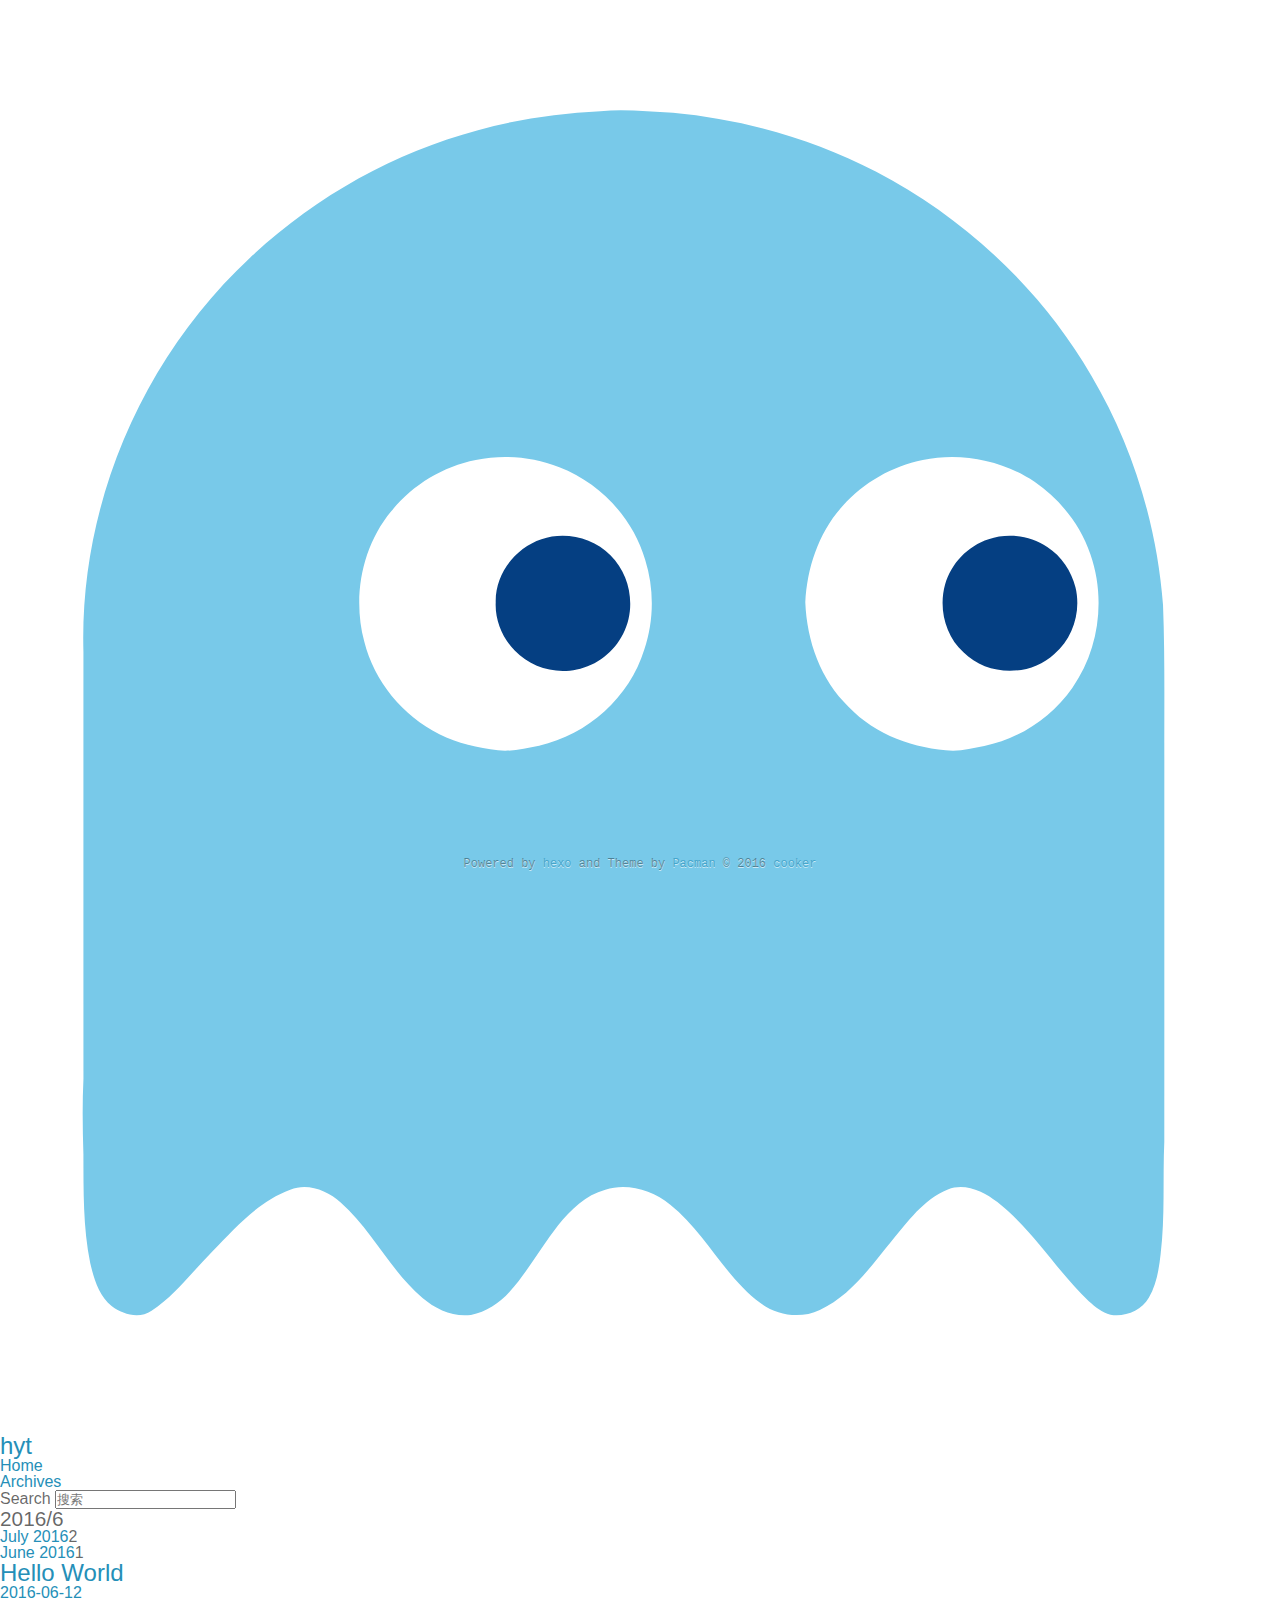
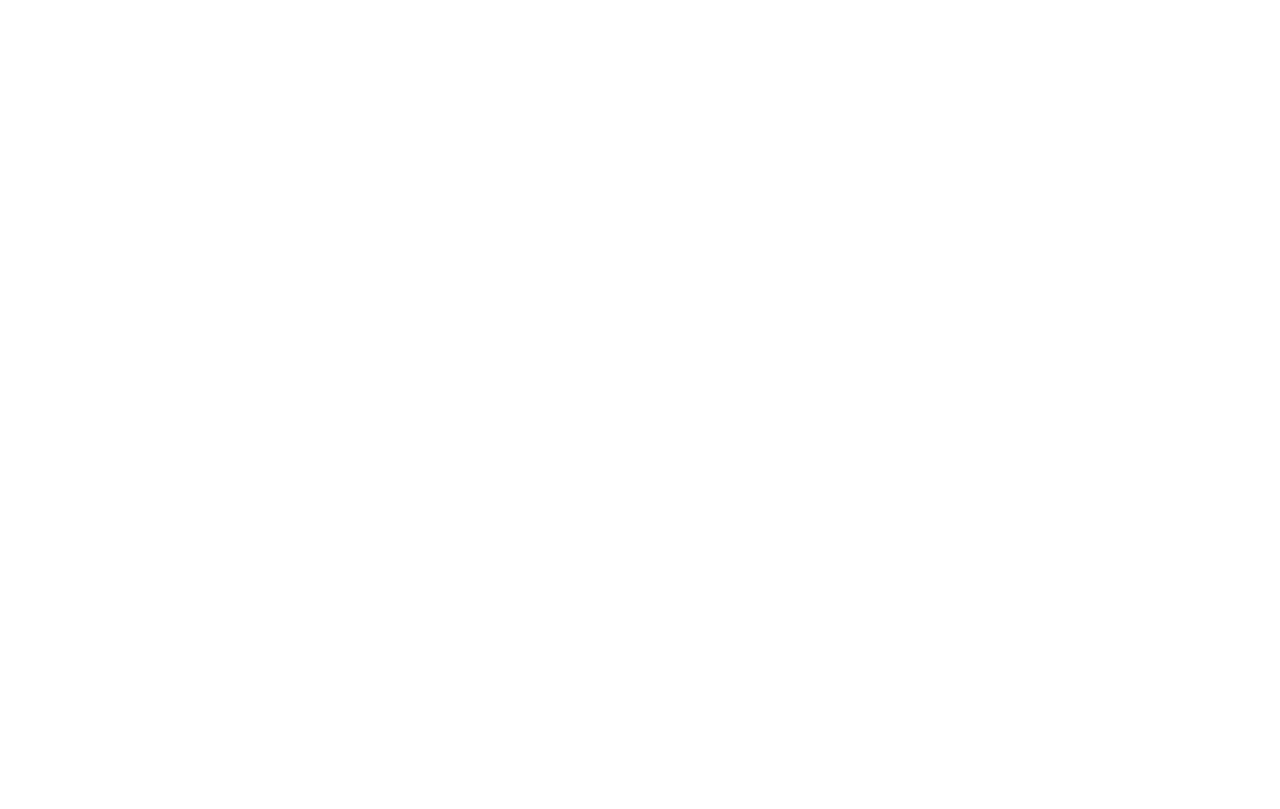
<file: archives/2016/06/index.html>
<!DOCTYPE HTML>
<html >
<head>
  <meta charset="UTF-8">
  
    <title>Archives: 2016/6 | hyt</title>
    <meta name="viewport" content="width=device-width, initial-scale=1, maximum-scale=3, minimum-scale=1">
    
    <meta name="author" content="cooker">
    
    
    
    
    
    <link rel="icon" href="/img/favicon.ico">
    
    
    <link rel="apple-touch-icon" href="/img/pacman.jpg">
    <link rel="apple-touch-icon-precomposed" href="/img/pacman.jpg">
    
    <link rel="stylesheet" href="/css/style.css">
</head>

    <body>
      <header>
        <div>
		
			<div id="imglogo">
				<a href="/"><img src="/img/logo.svg" alt="hyt" title="hyt"/></a>
			</div>
			
			<div id="textlogo">
				<h1 class="site-name"><a href="/" title="hyt">hyt</a></h1>
				<h2 class="blog-motto"></h2>
			</div>
			<div class="navbar"><a class="navbutton navmobile" href="#" title="菜单">
			</a></div>
			<nav class="animated">
				<ul>
					
						<li><a href="/">Home</a></li>
					
						<li><a href="/archives">Archives</a></li>
					
					<li>
					
					<form class="search" action="//google.com/search" method="get" accept-charset="utf-8">
						<label>Search</label>
						<input type="text" id="search" name="q" autocomplete="off" maxlength="20" placeholder="搜索" />
						<input type="hidden" name="q" value="site:yoursite.com">
					</form>
					
					</li>
				</ul>
			</nav>			
</div>

      </header>
      <div id="container">
        

<div class="archive-title" >
  <h2 class="archive-icon">2016/6</h2>
  
  <div class="archiveslist archive-float clearfix">
   <ul class="archive-list"><li class="archive-list-item"><a class="archive-list-link" href="/archives/2016/07/">July 2016</a><span class="archive-list-count">2</span></li><li class="archive-list-item"><a class="archive-list-link" href="/archives/2016/06/">June 2016</a><span class="archive-list-count">1</span></li></ul>
 </div>
  
</div>
<div id="main" class="archive-part clearfix">
  <div id="archive-page">

  <section class="post" itemscope itemprop="blogPost">
  
    <a href="/2016/06/12/hello-world/" title="Hello World" itemprop="url">
  
    <h1 itemprop="name">Hello World</h1>
    
    <time datetime="2016-06-12T10:10:59.000Z" itemprop="datePublished">2016-06-12</time>
  </a>
</section>


  </div>
</div>

      </div>
      <footer><div id="footer" >
	
	<div class="line">
		<span></span>
		<div class="author"></div>
	</div>
	
	
	<div class="social-font clearfix">
		
		
		
		
		
	</div>
		<p class="copyright">Powered by <a href="http://hexo.io" target="_blank" title="hexo">hexo</a> and Theme by <a href="https://github.com/A-limon/pacman" target="_blank" title="Pacman">Pacman</a> © 2016 
		
		<a href="http://yoursite.com" target="_blank" title="cooker">cooker</a>
		
		</p>
</div>
</footer>
      <script src="/js/jquery-2.1.0.min.js"></script>
<script type="text/javascript">
$(document).ready(function(){ 
  $('.navbar').click(function(){
    $('header nav').toggleClass('shownav');
  });
  var myWidth = 0;
  function getSize(){
    if( typeof( window.innerWidth ) == 'number' ) {
      myWidth = window.innerWidth;
    } else if( document.documentElement && document.documentElement.clientWidth) {
      myWidth = document.documentElement.clientWidth;
    };
  };
  var m = $('#main'),
      a = $('#asidepart'),
      c = $('.closeaside'),
      o = $('.openaside');
  $(window).resize(function(){
    getSize(); 
    if (myWidth >= 1024) {
      $('header nav').removeClass('shownav');
    }else
    {
      m.removeClass('moveMain');
      a.css('display', 'block').removeClass('fadeOut');
      o.css('display', 'none');
        
    }
  });
  c.click(function(){
    a.addClass('fadeOut').css('display', 'none');
    o.css('display', 'block').addClass('fadeIn');
    m.addClass('moveMain');
  });
  o.click(function(){
    o.css('display', 'none').removeClass('beforeFadeIn');
    a.css('display', 'block').removeClass('fadeOut').addClass('fadeIn');      
    m.removeClass('moveMain');
  });
  $(window).scroll(function(){
    o.css("top",Math.max(80,260-$(this).scrollTop()));
  });
});
</script>







    </body>
   </html>
</file>
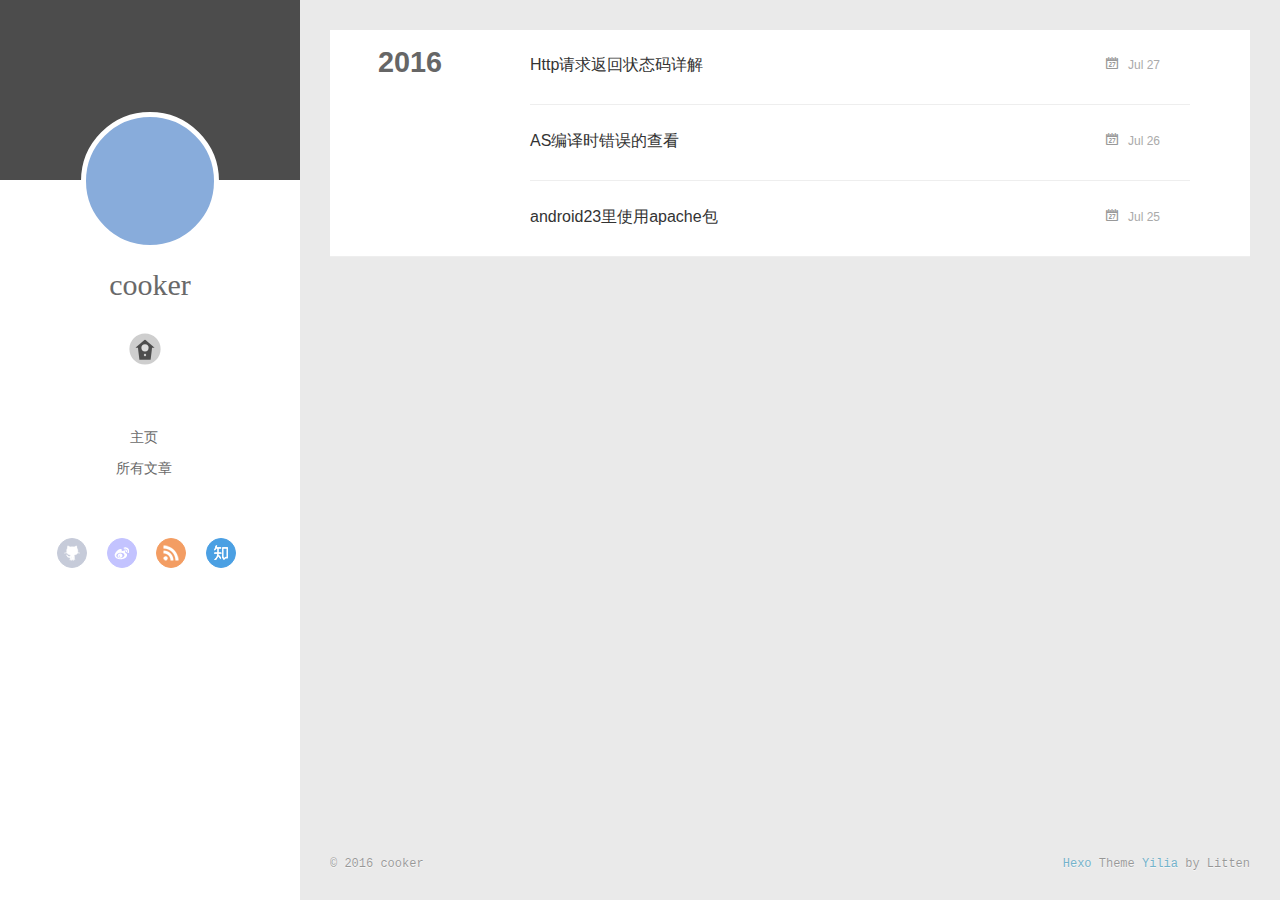
<file: archives/2016/07/index.html>
<!DOCTYPE html>
<html>
<head>
  <meta charset="utf-8">
  
  <meta http-equiv="X-UA-Compatible" content="IE=edge" >
  <title>Archives: 2016/7 | hyt</title>
  <meta name="viewport" content="width=device-width, initial-scale=1, maximum-scale=1">
  <meta name="description">
<meta property="og:type" content="website">
<meta property="og:title" content="hyt">
<meta property="og:url" content="http://yoursite.com/archives/2016/07/index.html">
<meta property="og:site_name" content="hyt">
<meta property="og:description">
<meta name="twitter:card" content="summary">
<meta name="twitter:title" content="hyt">
<meta name="twitter:description">
  
    <link rel="alternative" href="/atom.xml" title="hyt" type="application/atom+xml">
  
  
    <link rel="icon" href="/favicon.png">
  
  <link rel="stylesheet" href="/css/style.css">
</head>

<body>
  <div id="container">
    <div class="left-col">
    <div class="overlay"></div>
<div class="intrude-less">
	<header id="header" class="inner">
		<a href="/" class="profilepic">
			
			<img lazy-src="null" class="js-avatar">
			
		</a>

		<hgroup>
		  <h1 class="header-author"><a href="/">cooker</a></h1>
		</hgroup>

		

		
			<div class="switch-btn">
				<div class="icon">
					<div class="icon-ctn">
						<div class="icon-wrap icon-house" data-idx="0">
							<div class="birdhouse"></div>
							<div class="birdhouse_holes"></div>
						</div>
						<div class="icon-wrap icon-ribbon hide" data-idx="1">
							<div class="ribbon"></div>
						</div>
						
						<div class="icon-wrap icon-link hide" data-idx="2">
							<div class="loopback_l"></div>
							<div class="loopback_r"></div>
						</div>
						
						
						<div class="icon-wrap icon-me hide" data-idx="3">
							<div class="user"></div>
							<div class="shoulder"></div>
						</div>
						
					</div>
					
				</div>
				<div class="tips-box hide">
					<div class="tips-arrow"></div>
					<ul class="tips-inner">
						<li>Menu</li>
						<li>Tags</li>
						
						<li>Links</li>
						
						
						<li>Über</li>
						
					</ul>
				</div>
			</div>
		

		<div class="switch-area">
			<div class="switch-wrap">
				<section class="switch-part switch-part1">
					<nav class="header-menu">
						<ul>
						
							<li><a href="/">主页</a></li>
				        
							<li><a href="/archives">所有文章</a></li>
				        
						</ul>
					</nav>
					<nav class="header-nav">
						<div class="social">
							
								<a class="github" target="_blank" href="#" title="github">github</a>
					        
								<a class="weibo" target="_blank" href="#" title="weibo">weibo</a>
					        
								<a class="rss" target="_blank" href="#" title="rss">rss</a>
					        
								<a class="zhihu" target="_blank" href="#" title="zhihu">zhihu</a>
					        
						</div>
					</nav>
				</section>
				
				
				<section class="switch-part switch-part2">
					<div class="widget tagcloud" id="js-tagcloud">
						
					</div>
				</section>
				
				
				
				<section class="switch-part switch-part3">
					<div id="js-friends">
					
			          <a target="_blank" class="main-nav-link switch-friends-link" href="http://localhost:4000/">奥巴马的博客</a>
			        
			          <a target="_blank" class="main-nav-link switch-friends-link" href="http://localhost:4000/">卡卡的美丽传说</a>
			        
			          <a target="_blank" class="main-nav-link switch-friends-link" href="http://localhost:4000/">本泽马的博客</a>
			        
			          <a target="_blank" class="main-nav-link switch-friends-link" href="http://localhost:4000/">吉格斯的博客</a>
			        
			          <a target="_blank" class="main-nav-link switch-friends-link" href="http://localhost:4000/">习大大大不同</a>
			        
			          <a target="_blank" class="main-nav-link switch-friends-link" href="http://localhost:4000/">托蒂的博客</a>
			        
			        </div>
				</section>
				

				
				
				<section class="switch-part switch-part4">
				
					<div id="js-aboutme">我是谁，我从哪里来，我到哪里去？我就是我，是颜色不一样的吃货…</div>
				</section>
				
			</div>
		</div>
	</header>				
</div>

    </div>
    <div class="mid-col">
      <nav id="mobile-nav">
  	<div class="overlay">
  		<div class="slider-trigger"></div>
  		<h1 class="header-author js-mobile-header hide">cooker</h1>
  	</div>
	<div class="intrude-less">
		<header id="header" class="inner">
			<div class="profilepic">
			
				<img lazy-src="null" class="js-avatar">
			
			</div>
			<hgroup>
			  <h1 class="header-author">cooker</h1>
			</hgroup>
			
			<nav class="header-menu">
				<ul>
				
					<li><a href="/">主页</a></li>
		        
					<li><a href="/archives">所有文章</a></li>
		        
		        <div class="clearfix"></div>
				</ul>
			</nav>
			<nav class="header-nav">
				<div class="social">
					
						<a class="github" target="_blank" href="#" title="github">github</a>
			        
						<a class="weibo" target="_blank" href="#" title="weibo">weibo</a>
			        
						<a class="rss" target="_blank" href="#" title="rss">rss</a>
			        
						<a class="zhihu" target="_blank" href="#" title="zhihu">zhihu</a>
			        
				</div>
			</nav>
		</header>				
	</div>
</nav>

      <div class="body-wrap">
  
  
    
    
      
      
      <section class="archives-wrap">
        <div class="archive-year-wrap">
          <a href="/archives/2016" class="archive-year">2016</a>
        </div>
        <div class="archives">
    
    <article class="archive-article archive-type-post">
  <div class="archive-article-inner">
    <header class="archive-article-header">
      	<div class="article-meta">
	      	<a href="/2016/07/27/Http请求返回状态码详解/" class="archive-article-date">
  	<time datetime="2016-07-27T03:25:38.000Z" itemprop="datePublished">Jul 27</time>
</a>
        </div>
    	 
  
    <h1 itemprop="name">
      <a class="archive-article-title" href="/2016/07/27/Http请求返回状态码详解/">Http请求返回状态码详解</a>
    </h1>
  

        <div class="article-info info-on-right">
          
          

        </div>
        <div class="clearfix"></div>
    </header>
  </div>
</article>
  
    
    
    <article class="archive-article archive-type-post">
  <div class="archive-article-inner">
    <header class="archive-article-header">
      	<div class="article-meta">
	      	<a href="/2016/07/26/AS编译时错误的查看/" class="archive-article-date">
  	<time datetime="2016-07-26T07:08:00.000Z" itemprop="datePublished">Jul 26</time>
</a>
        </div>
    	 
  
    <h1 itemprop="name">
      <a class="archive-article-title" href="/2016/07/26/AS编译时错误的查看/">AS编译时错误的查看</a>
    </h1>
  

        <div class="article-info info-on-right">
          
          

        </div>
        <div class="clearfix"></div>
    </header>
  </div>
</article>
  
    
    
    <article class="archive-article archive-type-post">
  <div class="archive-article-inner">
    <header class="archive-article-header">
      	<div class="article-meta">
	      	<a href="/2016/07/25/android23里使用apache包/" class="archive-article-date">
  	<time datetime="2016-07-25T07:47:07.000Z" itemprop="datePublished">Jul 25</time>
</a>
        </div>
    	 
  
    <h1 itemprop="name">
      <a class="archive-article-title" href="/2016/07/25/android23里使用apache包/">android23里使用apache包</a>
    </h1>
  

        <div class="article-info info-on-right">
          
          

        </div>
        <div class="clearfix"></div>
    </header>
  </div>
</article>
  
  
    </div></section>
  

    

</div>
      <footer id="footer">
  <div class="outer">
    <div id="footer-info">
    	<div class="footer-left">
    		&copy; 2016 cooker
    	</div>
      	<div class="footer-right">
      		<a href="http://hexo.io/" target="_blank">Hexo</a>  Theme <a href="https://github.com/litten/hexo-theme-yilia" target="_blank">Yilia</a> by Litten
      	</div>
    </div>
  </div>
</footer>
    </div>
    
  <link rel="stylesheet" href="/fancybox/jquery.fancybox.css">


<script>
	var yiliaConfig = {
		fancybox: true,
		mathjax: true,
		animate: true,
		isHome: false,
		isPost: false,
		isArchive: true,
		isTag: false,
		isCategory: false,
		open_in_new: false
	}
</script>
<script src="http://7.url.cn/edu/jslib/comb/require-2.1.6,jquery-1.9.1.min.js"></script>
<script src="/js/main.js"></script>






<script type="text/x-mathjax-config">
MathJax.Hub.Config({
    tex2jax: {
        inlineMath: [ ['$','$'], ["\\(","\\)"]  ],
        processEscapes: true,
        skipTags: ['script', 'noscript', 'style', 'textarea', 'pre', 'code']
    }
});

MathJax.Hub.Queue(function() {
    var all = MathJax.Hub.getAllJax(), i;
    for(i=0; i < all.length; i += 1) {
        all[i].SourceElement().parentNode.className += ' has-jax';                 
    }       
});
</script>

<script type="text/javascript" src="http://cdn.mathjax.org/mathjax/latest/MathJax.js?config=TeX-AMS-MML_HTMLorMML">
</script>


  </div>
</body>
</html>
</file>
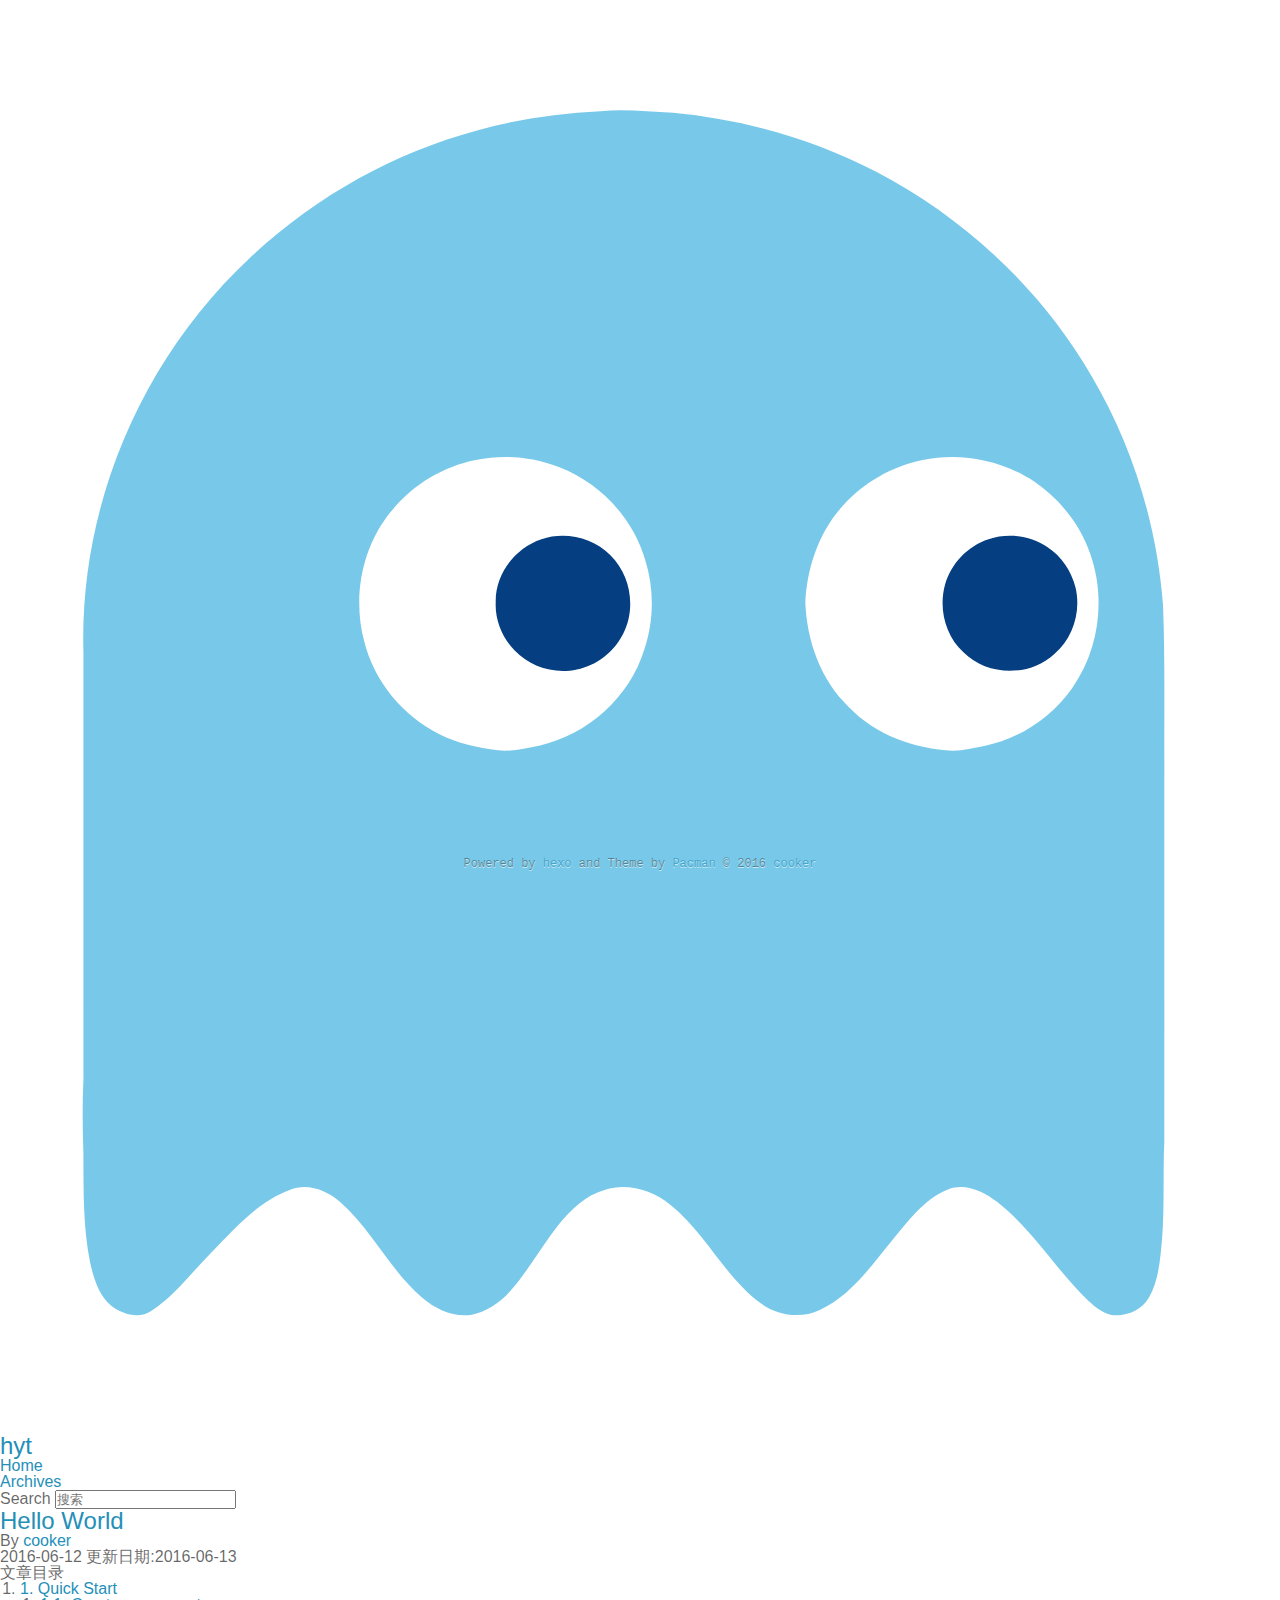
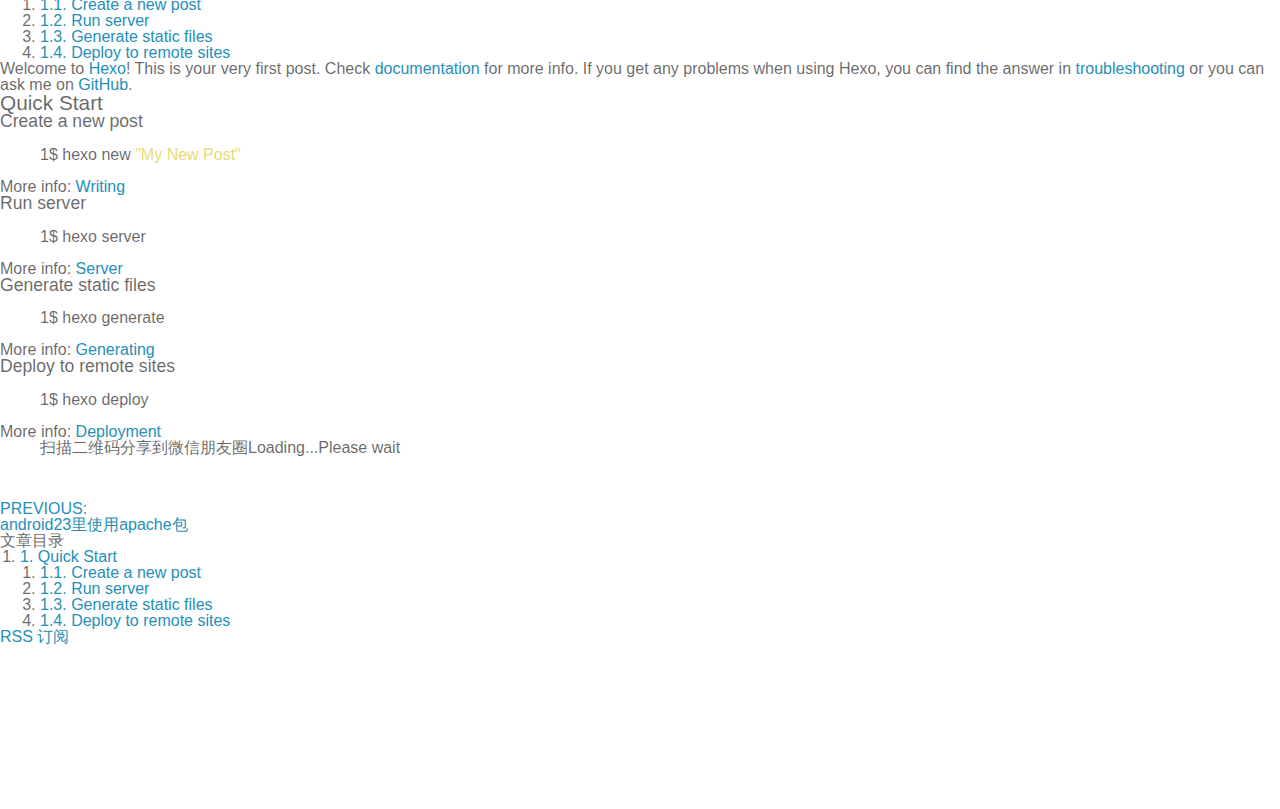
<file: 2016/06/12/hello-world/index.html>
<!DOCTYPE HTML>
<html >
<head>
  <meta charset="UTF-8">
  
    <title>Hello World | hyt</title>
    <meta name="viewport" content="width=device-width, initial-scale=1, maximum-scale=3, minimum-scale=1">
    
    <meta name="author" content="cooker">
    
    <meta name="description" content="Welcome to Hexo! This is your very first post. Check documentation for more info. If you get any problems when using Hexo, you can find the answer in ">
    
    
    
    
    
    <link rel="icon" href="/img/favicon.ico">
    
    
    <link rel="apple-touch-icon" href="/img/pacman.jpg">
    <link rel="apple-touch-icon-precomposed" href="/img/pacman.jpg">
    
    <link rel="stylesheet" href="/css/style.css">
</head>

  <body>
    <header>
      <div>
		
			<div id="imglogo">
				<a href="/"><img src="/img/logo.svg" alt="hyt" title="hyt"/></a>
			</div>
			
			<div id="textlogo">
				<h1 class="site-name"><a href="/" title="hyt">hyt</a></h1>
				<h2 class="blog-motto"></h2>
			</div>
			<div class="navbar"><a class="navbutton navmobile" href="#" title="菜单">
			</a></div>
			<nav class="animated">
				<ul>
					
						<li><a href="/">Home</a></li>
					
						<li><a href="/archives">Archives</a></li>
					
					<li>
					
					<form class="search" action="//google.com/search" method="get" accept-charset="utf-8">
						<label>Search</label>
						<input type="text" id="search" name="q" autocomplete="off" maxlength="20" placeholder="搜索" />
						<input type="hidden" name="q" value="site:yoursite.com">
					</form>
					
					</li>
				</ul>
			</nav>			
</div>

    </header>
    <div id="container">
      <div id="main" class="post" itemscope itemprop="blogPost">
	<article itemprop="articleBody"> 
		<header class="article-info clearfix">
  <h1 itemprop="name">
    
      <a href="/2016/06/12/hello-world/" title="Hello World" itemprop="url">Hello World</a>
  </h1>
  <p class="article-author">By
    
      <a href="http://yoursite.com" title="cooker">cooker</a>
    </p>
  <p class="article-time">
    <time datetime="2016-06-12T10:10:59.000Z" itemprop="datePublished">2016-06-12</time>
    更新日期:<time datetime="2016-06-13T03:22:15.000Z" itemprop="dateModified">2016-06-13</time>
    
  </p>
</header>
	<div class="article-content">
		
		
		<div id="toc" class="toc-article">
			<strong class="toc-title">文章目录</strong>
		<ol class="toc"><li class="toc-item toc-level-2"><a class="toc-link" href="#Quick-Start"><span class="toc-number">1.</span> <span class="toc-text">Quick Start</span></a><ol class="toc-child"><li class="toc-item toc-level-3"><a class="toc-link" href="#Create-a-new-post"><span class="toc-number">1.1.</span> <span class="toc-text">Create a new post</span></a></li><li class="toc-item toc-level-3"><a class="toc-link" href="#Run-server"><span class="toc-number">1.2.</span> <span class="toc-text">Run server</span></a></li><li class="toc-item toc-level-3"><a class="toc-link" href="#Generate-static-files"><span class="toc-number">1.3.</span> <span class="toc-text">Generate static files</span></a></li><li class="toc-item toc-level-3"><a class="toc-link" href="#Deploy-to-remote-sites"><span class="toc-number">1.4.</span> <span class="toc-text">Deploy to remote sites</span></a></li></ol></li></ol>
		</div>
		
		<p>Welcome to <a href="https://hexo.io/" target="_blank" rel="external">Hexo</a>! This is your very first post. Check <a href="https://hexo.io/docs/" target="_blank" rel="external">documentation</a> for more info. If you get any problems when using Hexo, you can find the answer in <a href="https://hexo.io/docs/troubleshooting.html" target="_blank" rel="external">troubleshooting</a> or you can ask me on <a href="https://github.com/hexojs/hexo/issues" target="_blank" rel="external">GitHub</a>.</p>
<h2 id="Quick-Start"><a href="#Quick-Start" class="headerlink" title="Quick Start"></a>Quick Start</h2><h3 id="Create-a-new-post"><a href="#Create-a-new-post" class="headerlink" title="Create a new post"></a>Create a new post</h3><figure class="highlight bash"><table><tr><td class="gutter"><pre><span class="line">1</span><br></pre></td><td class="code"><pre><span class="line">$ hexo new <span class="string">"My New Post"</span></span><br></pre></td></tr></table></figure>
<p>More info: <a href="https://hexo.io/docs/writing.html" target="_blank" rel="external">Writing</a></p>
<h3 id="Run-server"><a href="#Run-server" class="headerlink" title="Run server"></a>Run server</h3><figure class="highlight bash"><table><tr><td class="gutter"><pre><span class="line">1</span><br></pre></td><td class="code"><pre><span class="line">$ hexo server</span><br></pre></td></tr></table></figure>
<p>More info: <a href="https://hexo.io/docs/server.html" target="_blank" rel="external">Server</a></p>
<h3 id="Generate-static-files"><a href="#Generate-static-files" class="headerlink" title="Generate static files"></a>Generate static files</h3><figure class="highlight bash"><table><tr><td class="gutter"><pre><span class="line">1</span><br></pre></td><td class="code"><pre><span class="line">$ hexo generate</span><br></pre></td></tr></table></figure>
<p>More info: <a href="https://hexo.io/docs/generating.html" target="_blank" rel="external">Generating</a></p>
<h3 id="Deploy-to-remote-sites"><a href="#Deploy-to-remote-sites" class="headerlink" title="Deploy to remote sites"></a>Deploy to remote sites</h3><figure class="highlight bash"><table><tr><td class="gutter"><pre><span class="line">1</span><br></pre></td><td class="code"><pre><span class="line">$ hexo deploy</span><br></pre></td></tr></table></figure>
<p>More info: <a href="https://hexo.io/docs/deployment.html" target="_blank" rel="external">Deployment</a></p>
  
	</div>
		<footer class="article-footer clearfix">




<div class="article-share" id="share">

  <div data-url="http://yoursite.com/2016/06/12/hello-world/" data-title="Hello World | hyt" data-tsina="null" class="share clearfix">
  </div>

</div>
</footer>   	       
	</article>
	
<nav class="article-nav clearfix">
 
 <div class="prev" >
 <a href="/2016/07/25/android23里使用apache包/" title="android23里使用apache包">
  <strong>PREVIOUS:</strong><br/>
  <span>
  android23里使用apache包</span>
</a>
</div>


</nav>

	
</div>  
      <div class="openaside"><a class="navbutton" href="#" title="显示侧边栏"></a></div>

  <div id="toc" class="toc-aside">
  <strong class="toc-title">文章目录</strong>
  <ol class="toc"><li class="toc-item toc-level-2"><a class="toc-link" href="#Quick-Start"><span class="toc-number">1.</span> <span class="toc-text">Quick Start</span></a><ol class="toc-child"><li class="toc-item toc-level-3"><a class="toc-link" href="#Create-a-new-post"><span class="toc-number">1.1.</span> <span class="toc-text">Create a new post</span></a></li><li class="toc-item toc-level-3"><a class="toc-link" href="#Run-server"><span class="toc-number">1.2.</span> <span class="toc-text">Run server</span></a></li><li class="toc-item toc-level-3"><a class="toc-link" href="#Generate-static-files"><span class="toc-number">1.3.</span> <span class="toc-text">Generate static files</span></a></li><li class="toc-item toc-level-3"><a class="toc-link" href="#Deploy-to-remote-sites"><span class="toc-number">1.4.</span> <span class="toc-text">Deploy to remote sites</span></a></li></ol></li></ol>
  </div>

<div id="asidepart">
<div class="closeaside"><a class="closebutton" href="#" title="隐藏侧边栏"></a></div>
<aside class="clearfix">

  

  

  <div class="rsspart">
	<a href="null" target="_blank" title="rss">RSS 订阅</a>
</div>

</aside>
</div>
    </div>
    <footer><div id="footer" >
	
	<div class="line">
		<span></span>
		<div class="author"></div>
	</div>
	
	
	<div class="social-font clearfix">
		
		
		
		
		
	</div>
		<p class="copyright">Powered by <a href="http://hexo.io" target="_blank" title="hexo">hexo</a> and Theme by <a href="https://github.com/A-limon/pacman" target="_blank" title="Pacman">Pacman</a> © 2016 
		
		<a href="http://yoursite.com" target="_blank" title="cooker">cooker</a>
		
		</p>
</div>
</footer>
    <script src="/js/jquery-2.1.0.min.js"></script>
<script type="text/javascript">
$(document).ready(function(){ 
  $('.navbar').click(function(){
    $('header nav').toggleClass('shownav');
  });
  var myWidth = 0;
  function getSize(){
    if( typeof( window.innerWidth ) == 'number' ) {
      myWidth = window.innerWidth;
    } else if( document.documentElement && document.documentElement.clientWidth) {
      myWidth = document.documentElement.clientWidth;
    };
  };
  var m = $('#main'),
      a = $('#asidepart'),
      c = $('.closeaside'),
      o = $('.openaside');
  $(window).resize(function(){
    getSize(); 
    if (myWidth >= 1024) {
      $('header nav').removeClass('shownav');
    }else
    {
      m.removeClass('moveMain');
      a.css('display', 'block').removeClass('fadeOut');
      o.css('display', 'none');
      
      $('#toc.toc-aside').css('display', 'none');
        
    }
  });
  c.click(function(){
    a.addClass('fadeOut').css('display', 'none');
    o.css('display', 'block').addClass('fadeIn');
    m.addClass('moveMain');
  });
  o.click(function(){
    o.css('display', 'none').removeClass('beforeFadeIn');
    a.css('display', 'block').removeClass('fadeOut').addClass('fadeIn');      
    m.removeClass('moveMain');
  });
  $(window).scroll(function(){
    o.css("top",Math.max(80,260-$(this).scrollTop()));
  });
});
</script>

<script type="text/javascript">
$(document).ready(function(){ 
  var ai = $('.article-content>iframe'),
      ae = $('.article-content>embed'),
      t  = $('#toc'),
      h  = $('article h2')
      ah = $('article h2'),
      ta = $('#toc.toc-aside'),
      o  = $('.openaside'),
      c  = $('.closeaside');
  if(ai.length>0){
    ai.wrap('<div class="video-container" />');
  };
  if(ae.length>0){
   ae.wrap('<div class="video-container" />');
  };
  if(ah.length==0){
    t.css('display','none');
  }else{
    c.click(function(){
      ta.css('display', 'block').addClass('fadeIn');
    });
    o.click(function(){
      ta.css('display', 'none');
    });
    $(window).scroll(function(){
      ta.css("top",Math.max(140,320-$(this).scrollTop()));
    });
  };
});
</script>


<script type="text/javascript">
$(document).ready(function(){ 
  var $this = $('.share'),
      url = $this.attr('data-url'),
      encodedUrl = encodeURIComponent(url),
      title = $this.attr('data-title'),
      tsina = $this.attr('data-tsina');
  var html = [
  '<a href="#" class="overlay" id="qrcode"></a>',
  '<div class="qrcode clearfix"><span>扫描二维码分享到微信朋友圈</span><a class="qrclose" href="#share"></a><strong>Loading...Please wait</strong><img id="qrcode-pic" data-src="http://s.jiathis.com/qrcode.php?url=' + encodedUrl + '"/></div>',
  '<a href="#textlogo" class="article-back-to-top" title="Top"></a>',
  '<a href="https://www.facebook.com/sharer.php?u=' + encodedUrl + '" class="article-share-facebook" target="_blank" title="Facebook"></a>',
  '<a href="#qrcode" class="article-share-qrcode" title="QRcode"></a>',
  '<a href="https://twitter.com/intent/tweet?url=' + encodedUrl + '" class="article-share-twitter" target="_blank" title="Twitter"></a>',
  '<a href="http://service.weibo.com/share/share.php?title='+title+'&url='+encodedUrl +'&ralateUid='+ tsina +'&searchPic=true&style=number' +'" class="article-share-weibo" target="_blank" title="Weibo"></a>',
  '<span title="Share to"></span>'
  ].join('');
  $this.append(html);
  $('.article-share-qrcode').click(function(){
    var imgSrc = $('#qrcode-pic').attr('data-src');
    $('#qrcode-pic').attr('src', imgSrc);
    $('#qrcode-pic').load(function(){
        $('.qrcode strong').text(' ');
    });
  });
});     
</script>






  </body>
</html>
</file>
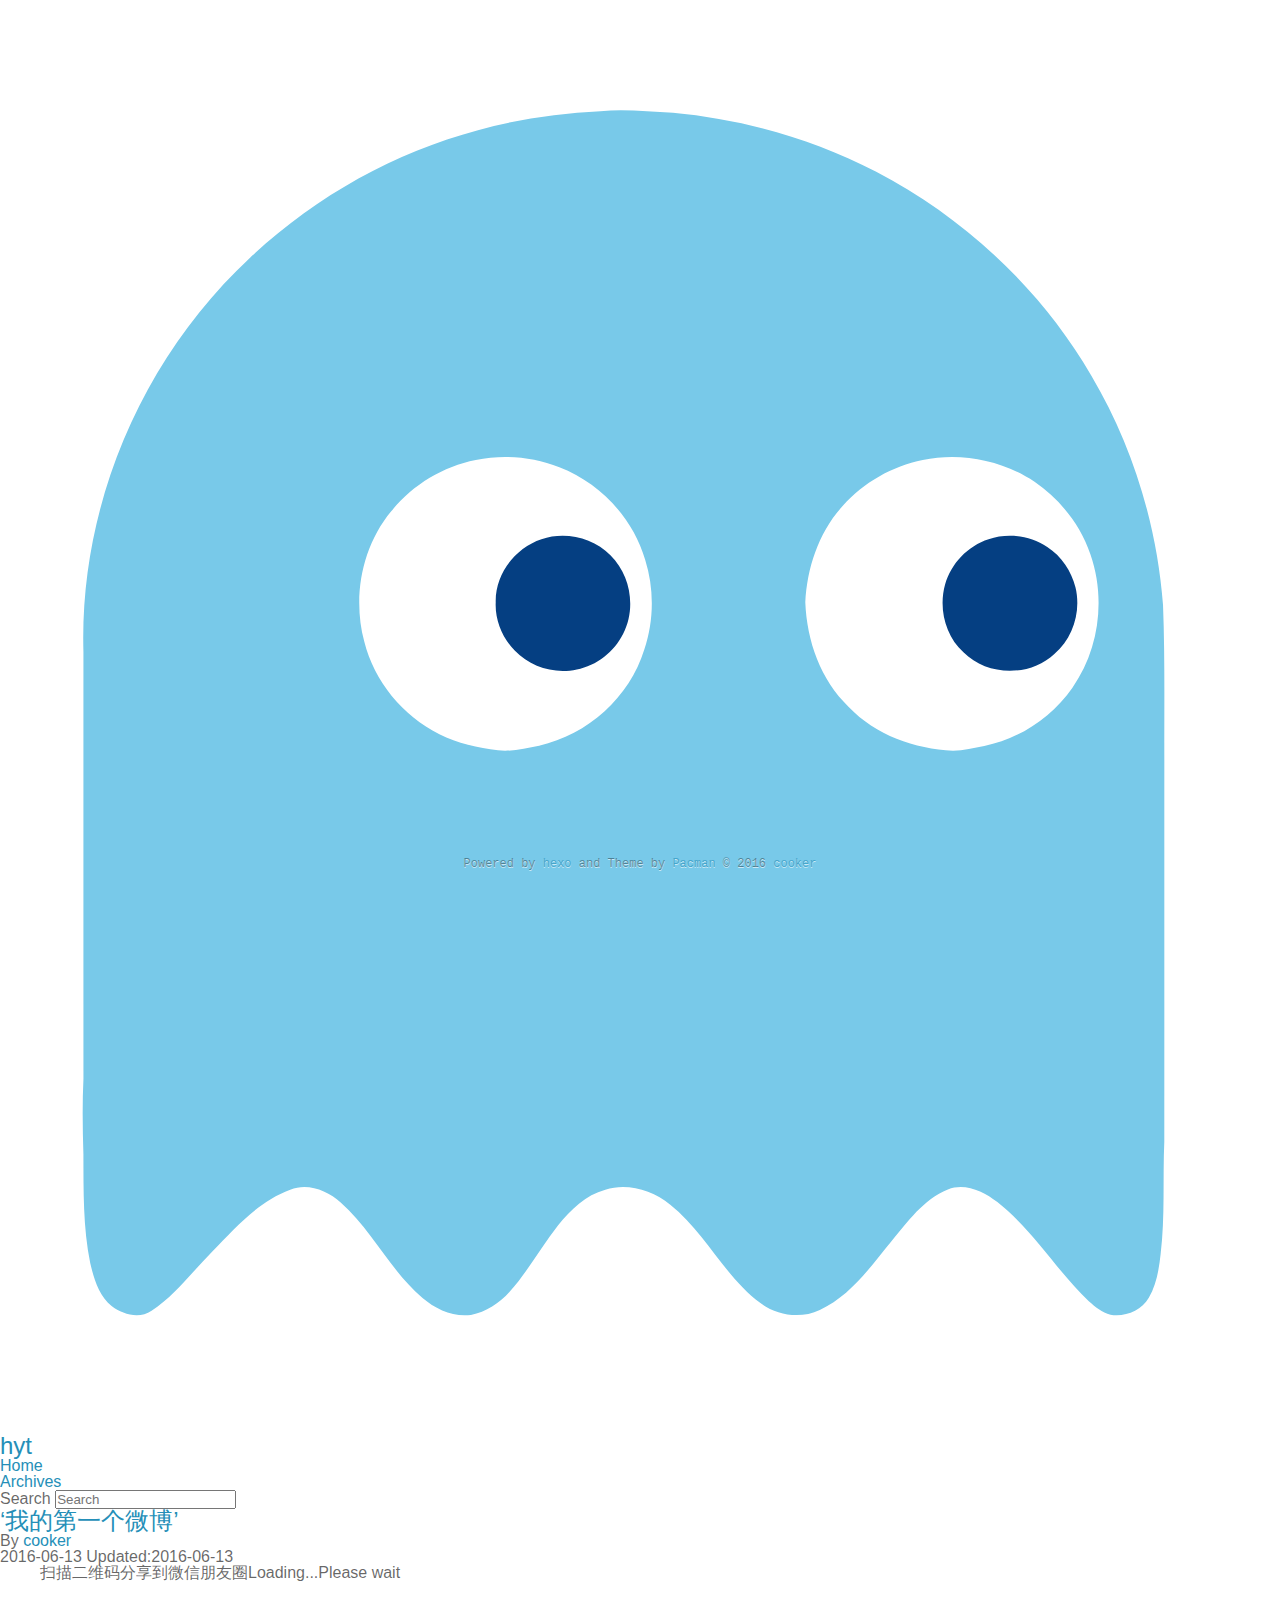
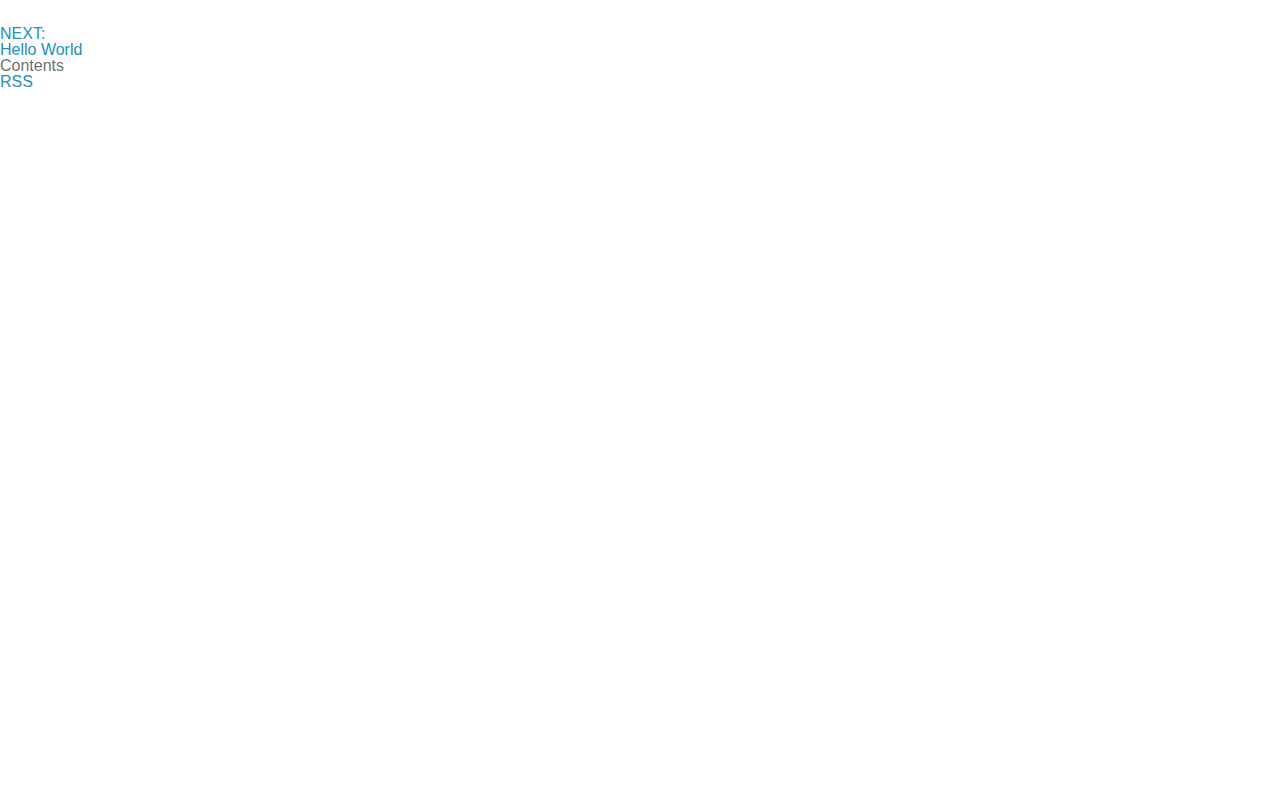
<file: 2016/06/13/2016-6-13/index.html>
<!DOCTYPE HTML>
<html >
<head>
  <meta charset="UTF-8">
  
    <title>‘我的第一个微博’ | hyt</title>
    <meta name="viewport" content="width=device-width, initial-scale=1, maximum-scale=3, minimum-scale=1">
    
    <meta name="author" content="cooker">
    
    
    
    
    
    <link rel="icon" href="/img/favicon.ico">
    
    
    <link rel="apple-touch-icon" href="/img/pacman.jpg">
    <link rel="apple-touch-icon-precomposed" href="/img/pacman.jpg">
    
    <link rel="stylesheet" href="/css/style.css">
</head>

  <body>
    <header>
      <div>
		
			<div id="imglogo">
				<a href="/"><img src="/img/logo.svg" alt="hyt" title="hyt"/></a>
			</div>
			
			<div id="textlogo">
				<h1 class="site-name"><a href="/" title="hyt">hyt</a></h1>
				<h2 class="blog-motto"></h2>
			</div>
			<div class="navbar"><a class="navbutton navmobile" href="#" title="Menu">
			</a></div>
			<nav class="animated">
				<ul>
					
						<li><a href="/">Home</a></li>
					
						<li><a href="/archives">Archives</a></li>
					
					<li>
					
					<form class="search" action="//google.com/search" method="get" accept-charset="utf-8">
						<label>Search</label>
						<input type="text" id="search" name="q" autocomplete="off" maxlength="20" placeholder="Search" />
						<input type="hidden" name="q" value="site:yoursite.com">
					</form>
					
					</li>
				</ul>
			</nav>			
</div>

    </header>
    <div id="container">
      <div id="main" class="post" itemscope itemprop="blogPost">
	<article itemprop="articleBody"> 
		<header class="article-info clearfix">
  <h1 itemprop="name">
    
      <a href="/2016/06/13/2016-6-13/" title="‘我的第一个微博’" itemprop="url">‘我的第一个微博’</a>
  </h1>
  <p class="article-author">By
    
      <a href="http://yoursite.com" title="cooker">cooker</a>
    </p>
  <p class="article-time">
    <time datetime="2016-06-13T03:23:16.000Z" itemprop="datePublished">2016-06-13</time>
    Updated:<time datetime="2016-06-13T05:52:50.000Z" itemprop="dateModified">2016-06-13</time>
    
  </p>
</header>
	<div class="article-content">
		
		
		<div id="toc" class="toc-article">
			<strong class="toc-title">Contents</strong>
		
		</div>
		
		  
	</div>
		<footer class="article-footer clearfix">




<div class="article-share" id="share">

  <div data-url="http://yoursite.com/2016/06/13/2016-6-13/" data-title="‘我的第一个微博’ | hyt" data-tsina="null" class="share clearfix">
  </div>

</div>
</footer>   	       
	</article>
	
<nav class="article-nav clearfix">
 

<div class="next">
<a href="/2016/06/12/hello-world/"  title="Hello World">
 <strong>NEXT:</strong><br/> 
 <span>Hello World
</span>
</a>
</div>

</nav>

	
</div>  
      <div class="openaside"><a class="navbutton" href="#" title="Show Sidebar"></a></div>

  <div id="toc" class="toc-aside">
  <strong class="toc-title">Contents</strong>
  
  </div>

<div id="asidepart">
<div class="closeaside"><a class="closebutton" href="#" title="Hide Sidebar"></a></div>
<aside class="clearfix">

  

  

  <div class="rsspart">
	<a href="null" target="_blank" title="rss">RSS</a>
</div>

</aside>
</div>
    </div>
    <footer><div id="footer" >
	
	<div class="line">
		<span></span>
		<div class="author"></div>
	</div>
	
	
	<div class="social-font clearfix">
		
		
		
		
		
	</div>
		<p class="copyright">Powered by <a href="http://hexo.io" target="_blank" title="hexo">hexo</a> and Theme by <a href="https://github.com/A-limon/pacman" target="_blank" title="Pacman">Pacman</a> © 2016 
		
		<a href="http://yoursite.com" target="_blank" title="cooker">cooker</a>
		
		</p>
</div>
</footer>
    <script src="/js/jquery-2.1.0.min.js"></script>
<script type="text/javascript">
$(document).ready(function(){ 
  $('.navbar').click(function(){
    $('header nav').toggleClass('shownav');
  });
  var myWidth = 0;
  function getSize(){
    if( typeof( window.innerWidth ) == 'number' ) {
      myWidth = window.innerWidth;
    } else if( document.documentElement && document.documentElement.clientWidth) {
      myWidth = document.documentElement.clientWidth;
    };
  };
  var m = $('#main'),
      a = $('#asidepart'),
      c = $('.closeaside'),
      o = $('.openaside');
  $(window).resize(function(){
    getSize(); 
    if (myWidth >= 1024) {
      $('header nav').removeClass('shownav');
    }else
    {
      m.removeClass('moveMain');
      a.css('display', 'block').removeClass('fadeOut');
      o.css('display', 'none');
      
      $('#toc.toc-aside').css('display', 'none');
        
    }
  });
  c.click(function(){
    a.addClass('fadeOut').css('display', 'none');
    o.css('display', 'block').addClass('fadeIn');
    m.addClass('moveMain');
  });
  o.click(function(){
    o.css('display', 'none').removeClass('beforeFadeIn');
    a.css('display', 'block').removeClass('fadeOut').addClass('fadeIn');      
    m.removeClass('moveMain');
  });
  $(window).scroll(function(){
    o.css("top",Math.max(80,260-$(this).scrollTop()));
  });
});
</script>

<script type="text/javascript">
$(document).ready(function(){ 
  var ai = $('.article-content>iframe'),
      ae = $('.article-content>embed'),
      t  = $('#toc'),
      h  = $('article h2')
      ah = $('article h2'),
      ta = $('#toc.toc-aside'),
      o  = $('.openaside'),
      c  = $('.closeaside');
  if(ai.length>0){
    ai.wrap('<div class="video-container" />');
  };
  if(ae.length>0){
   ae.wrap('<div class="video-container" />');
  };
  if(ah.length==0){
    t.css('display','none');
  }else{
    c.click(function(){
      ta.css('display', 'block').addClass('fadeIn');
    });
    o.click(function(){
      ta.css('display', 'none');
    });
    $(window).scroll(function(){
      ta.css("top",Math.max(140,320-$(this).scrollTop()));
    });
  };
});
</script>


<script type="text/javascript">
$(document).ready(function(){ 
  var $this = $('.share'),
      url = $this.attr('data-url'),
      encodedUrl = encodeURIComponent(url),
      title = $this.attr('data-title'),
      tsina = $this.attr('data-tsina');
  var html = [
  '<a href="#" class="overlay" id="qrcode"></a>',
  '<div class="qrcode clearfix"><span>扫描二维码分享到微信朋友圈</span><a class="qrclose" href="#share"></a><strong>Loading...Please wait</strong><img id="qrcode-pic" data-src="http://s.jiathis.com/qrcode.php?url=' + encodedUrl + '"/></div>',
  '<a href="#textlogo" class="article-back-to-top" title="Top"></a>',
  '<a href="https://www.facebook.com/sharer.php?u=' + encodedUrl + '" class="article-share-facebook" target="_blank" title="Facebook"></a>',
  '<a href="#qrcode" class="article-share-qrcode" title="QRcode"></a>',
  '<a href="https://twitter.com/intent/tweet?url=' + encodedUrl + '" class="article-share-twitter" target="_blank" title="Twitter"></a>',
  '<a href="http://service.weibo.com/share/share.php?title='+title+'&url='+encodedUrl +'&ralateUid='+ tsina +'&searchPic=true&style=number' +'" class="article-share-weibo" target="_blank" title="Weibo"></a>',
  '<span title="Share to"></span>'
  ].join('');
  $this.append(html);
  $('.article-share-qrcode').click(function(){
    var imgSrc = $('#qrcode-pic').attr('data-src');
    $('#qrcode-pic').attr('src', imgSrc);
    $('#qrcode-pic').load(function(){
        $('.qrcode strong').text(' ');
    });
  });
});     
</script>






  </body>
</html>
</file>
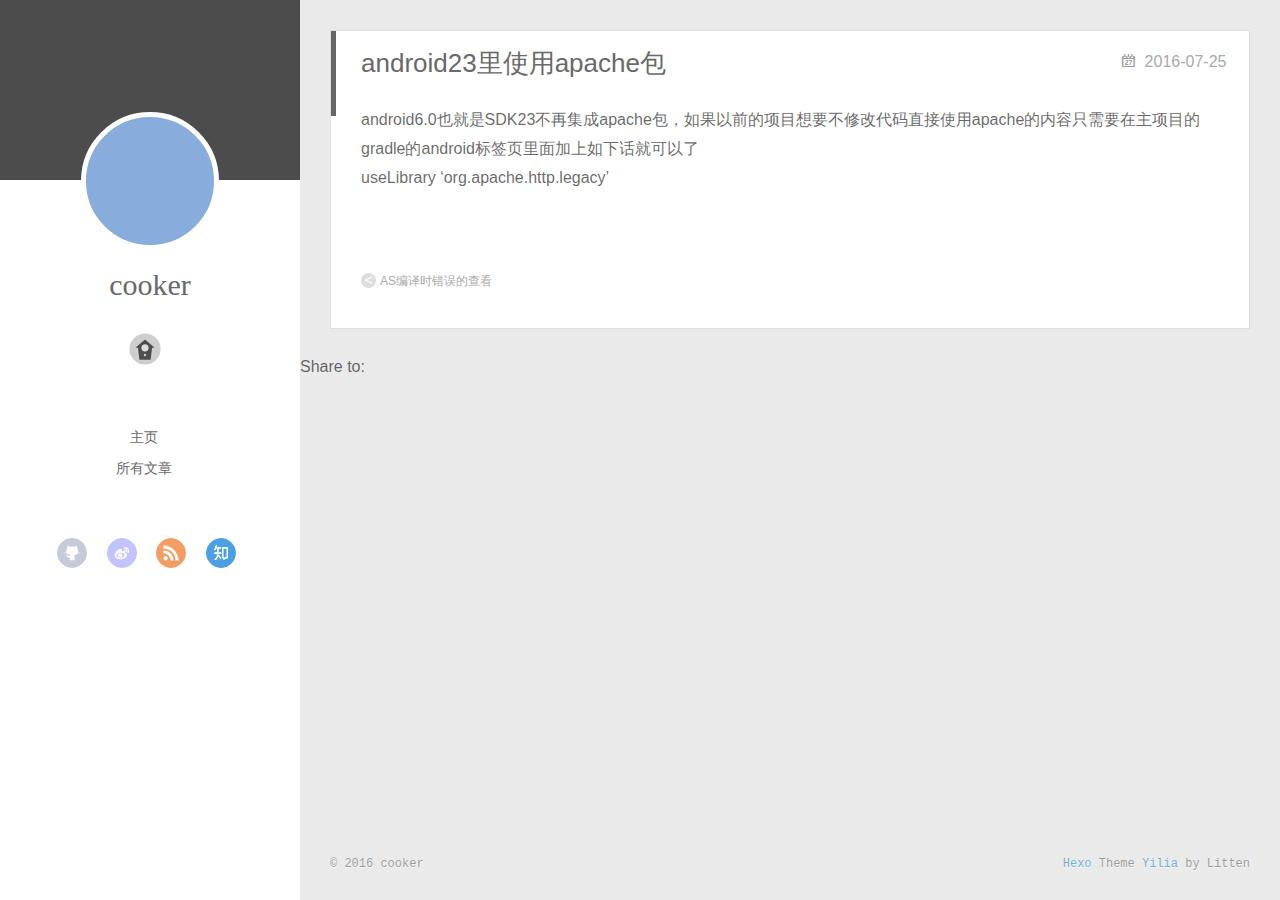
<file: 2016/07/25/android23里使用apache包/index.html>
<!DOCTYPE html>
<html>
<head>
  <meta charset="utf-8">
  
  <meta http-equiv="X-UA-Compatible" content="IE=edge" >
  <title>android23里使用apache包 | hyt</title>
  <meta name="viewport" content="width=device-width, initial-scale=1, maximum-scale=1">
  <meta name="description" content="android6.0也就是SDK23不再集成apache包，如果以前的项目想要不修改代码直接使用apache的内容只需要在主项目的gradle的android标签页里面加上如下话就可以了useLibrary ‘org.apache.http.legacy’">
<meta property="og:type" content="article">
<meta property="og:title" content="android23里使用apache包">
<meta property="og:url" content="http://yoursite.com/2016/07/25/android23里使用apache包/index.html">
<meta property="og:site_name" content="hyt">
<meta property="og:description" content="android6.0也就是SDK23不再集成apache包，如果以前的项目想要不修改代码直接使用apache的内容只需要在主项目的gradle的android标签页里面加上如下话就可以了useLibrary ‘org.apache.http.legacy’">
<meta property="og:updated_time" content="2016-07-26T07:36:41.000Z">
<meta name="twitter:card" content="summary">
<meta name="twitter:title" content="android23里使用apache包">
<meta name="twitter:description" content="android6.0也就是SDK23不再集成apache包，如果以前的项目想要不修改代码直接使用apache的内容只需要在主项目的gradle的android标签页里面加上如下话就可以了useLibrary ‘org.apache.http.legacy’">
  
    <link rel="alternative" href="/atom.xml" title="hyt" type="application/atom+xml">
  
  
    <link rel="icon" href="/favicon.png">
  
  <link rel="stylesheet" href="/css/style.css">
</head>

<body>
  <div id="container">
    <div class="left-col">
    <div class="overlay"></div>
<div class="intrude-less">
	<header id="header" class="inner">
		<a href="/" class="profilepic">
			
			<img lazy-src="null" class="js-avatar">
			
		</a>

		<hgroup>
		  <h1 class="header-author"><a href="/">cooker</a></h1>
		</hgroup>

		

		
			<div class="switch-btn">
				<div class="icon">
					<div class="icon-ctn">
						<div class="icon-wrap icon-house" data-idx="0">
							<div class="birdhouse"></div>
							<div class="birdhouse_holes"></div>
						</div>
						<div class="icon-wrap icon-ribbon hide" data-idx="1">
							<div class="ribbon"></div>
						</div>
						
						<div class="icon-wrap icon-link hide" data-idx="2">
							<div class="loopback_l"></div>
							<div class="loopback_r"></div>
						</div>
						
						
						<div class="icon-wrap icon-me hide" data-idx="3">
							<div class="user"></div>
							<div class="shoulder"></div>
						</div>
						
					</div>
					
				</div>
				<div class="tips-box hide">
					<div class="tips-arrow"></div>
					<ul class="tips-inner">
						<li>Menu</li>
						<li>Tags</li>
						
						<li>Links</li>
						
						
						<li>Über</li>
						
					</ul>
				</div>
			</div>
		

		<div class="switch-area">
			<div class="switch-wrap">
				<section class="switch-part switch-part1">
					<nav class="header-menu">
						<ul>
						
							<li><a href="/">主页</a></li>
				        
							<li><a href="/archives">所有文章</a></li>
				        
						</ul>
					</nav>
					<nav class="header-nav">
						<div class="social">
							
								<a class="github" target="_blank" href="#" title="github">github</a>
					        
								<a class="weibo" target="_blank" href="#" title="weibo">weibo</a>
					        
								<a class="rss" target="_blank" href="#" title="rss">rss</a>
					        
								<a class="zhihu" target="_blank" href="#" title="zhihu">zhihu</a>
					        
						</div>
					</nav>
				</section>
				
				
				<section class="switch-part switch-part2">
					<div class="widget tagcloud" id="js-tagcloud">
						
					</div>
				</section>
				
				
				
				<section class="switch-part switch-part3">
					<div id="js-friends">
					
			          <a target="_blank" class="main-nav-link switch-friends-link" href="http://localhost:4000/">奥巴马的博客</a>
			        
			          <a target="_blank" class="main-nav-link switch-friends-link" href="http://localhost:4000/">卡卡的美丽传说</a>
			        
			          <a target="_blank" class="main-nav-link switch-friends-link" href="http://localhost:4000/">本泽马的博客</a>
			        
			          <a target="_blank" class="main-nav-link switch-friends-link" href="http://localhost:4000/">吉格斯的博客</a>
			        
			          <a target="_blank" class="main-nav-link switch-friends-link" href="http://localhost:4000/">习大大大不同</a>
			        
			          <a target="_blank" class="main-nav-link switch-friends-link" href="http://localhost:4000/">托蒂的博客</a>
			        
			        </div>
				</section>
				

				
				
				<section class="switch-part switch-part4">
				
					<div id="js-aboutme">我是谁，我从哪里来，我到哪里去？我就是我，是颜色不一样的吃货…</div>
				</section>
				
			</div>
		</div>
	</header>				
</div>

    </div>
    <div class="mid-col">
      <nav id="mobile-nav">
  	<div class="overlay">
  		<div class="slider-trigger"></div>
  		<h1 class="header-author js-mobile-header hide">cooker</h1>
  	</div>
	<div class="intrude-less">
		<header id="header" class="inner">
			<div class="profilepic">
			
				<img lazy-src="null" class="js-avatar">
			
			</div>
			<hgroup>
			  <h1 class="header-author">cooker</h1>
			</hgroup>
			
			<nav class="header-menu">
				<ul>
				
					<li><a href="/">主页</a></li>
		        
					<li><a href="/archives">所有文章</a></li>
		        
		        <div class="clearfix"></div>
				</ul>
			</nav>
			<nav class="header-nav">
				<div class="social">
					
						<a class="github" target="_blank" href="#" title="github">github</a>
			        
						<a class="weibo" target="_blank" href="#" title="weibo">weibo</a>
			        
						<a class="rss" target="_blank" href="#" title="rss">rss</a>
			        
						<a class="zhihu" target="_blank" href="#" title="zhihu">zhihu</a>
			        
				</div>
			</nav>
		</header>				
	</div>
</nav>

      <div class="body-wrap"><article id="post-android23里使用apache包" class="article article-type-post" itemscope itemprop="blogPost">
  
    <div class="article-meta">
      <a href="/2016/07/25/android23里使用apache包/" class="article-date">
  	<time datetime="2016-07-25T07:47:07.000Z" itemprop="datePublished">2016-07-25</time>
</a>
    </div>
  
  <div class="article-inner">
    
      <input type="hidden" class="isFancy" />
    
    
      <header class="article-header">
        
  
    <h1 class="article-title" itemprop="name">
      android23里使用apache包
    </h1>
  

      </header>
      
      <div class="article-info article-info-post">
        
        

        <div class="clearfix"></div>
      </div>
      
    
    <div class="article-entry" itemprop="articleBody">
      
        <p>android6.0也就是SDK23不再集成apache包，如果以前的项目想要不修改代码直接使用apache的内容只需要在主项目的gradle的android标签页里面加上如下话就可以了<br>useLibrary ‘org.apache.http.legacy’</p>

      
    </div>
    
  </div>
  
    
<nav id="article-nav">
  
    <a href="/2016/07/26/AS编译时错误的查看/" id="article-nav-newer" class="article-nav-link-wrap">
      <strong class="article-nav-caption"><</strong>
      <div class="article-nav-title">
        
          AS编译时错误的查看
        
      </div>
    </a>
  
  
</nav>

  
</article>


<div class="share_jia">
	<!-- JiaThis Button BEGIN -->
	<div class="jiathis_style">
		<span class="jiathis_txt">Share to: &nbsp; </span>
		<a class="jiathis_button_facebook"></a> 
    <a class="jiathis_button_twitter"></a>
    <a class="jiathis_button_plus"></a> 
    <a class="jiathis_button_tsina"></a>
		<a class="jiathis_button_cqq"></a>
		<a class="jiathis_button_douban"></a>
		<a class="jiathis_button_weixin"></a>
		<a class="jiathis_button_tumblr"></a>
    <a href="http://www.jiathis.com/share" class="jiathis jiathis_txt jtico jtico_jiathis" target="_blank"></a>
	</div>
	<script type="text/javascript" src="http://v3.jiathis.com/code/jia.js?uid=1405949716054953" charset="utf-8"></script>
	<!-- JiaThis Button END -->
</div>






<div class="duoshuo">
	<!-- 多说评论框 start -->
	<div class="ds-thread" data-thread-key="android23里使用apache包" data-title="android23里使用apache包" data-url="http://yoursite.com/2016/07/25/android23里使用apache包/"></div>
	<!-- 多说评论框 end -->
	<!-- 多说公共JS代码 start (一个网页只需插入一次) -->
	<script type="text/javascript">
	var duoshuoQuery = {short_name:"true"};
	(function() {
		var ds = document.createElement('script');
		ds.type = 'text/javascript';ds.async = true;
		ds.src = (document.location.protocol == 'https:' ? 'https:' : 'http:') + '//static.duoshuo.com/embed.js';
		ds.charset = 'UTF-8';
		(document.getElementsByTagName('head')[0] 
		 || document.getElementsByTagName('body')[0]).appendChild(ds);
	})();
	</script>
	<!-- 多说公共JS代码 end -->
</div>




</div>
      <footer id="footer">
  <div class="outer">
    <div id="footer-info">
    	<div class="footer-left">
    		&copy; 2016 cooker
    	</div>
      	<div class="footer-right">
      		<a href="http://hexo.io/" target="_blank">Hexo</a>  Theme <a href="https://github.com/litten/hexo-theme-yilia" target="_blank">Yilia</a> by Litten
      	</div>
    </div>
  </div>
</footer>
    </div>
    
  <link rel="stylesheet" href="/fancybox/jquery.fancybox.css">


<script>
	var yiliaConfig = {
		fancybox: true,
		mathjax: true,
		animate: true,
		isHome: false,
		isPost: true,
		isArchive: false,
		isTag: false,
		isCategory: false,
		open_in_new: false
	}
</script>
<script src="http://7.url.cn/edu/jslib/comb/require-2.1.6,jquery-1.9.1.min.js"></script>
<script src="/js/main.js"></script>






<script type="text/x-mathjax-config">
MathJax.Hub.Config({
    tex2jax: {
        inlineMath: [ ['$','$'], ["\\(","\\)"]  ],
        processEscapes: true,
        skipTags: ['script', 'noscript', 'style', 'textarea', 'pre', 'code']
    }
});

MathJax.Hub.Queue(function() {
    var all = MathJax.Hub.getAllJax(), i;
    for(i=0; i < all.length; i += 1) {
        all[i].SourceElement().parentNode.className += ' has-jax';                 
    }       
});
</script>

<script type="text/javascript" src="http://cdn.mathjax.org/mathjax/latest/MathJax.js?config=TeX-AMS-MML_HTMLorMML">
</script>


  </div>
</body>
</html>
</file>
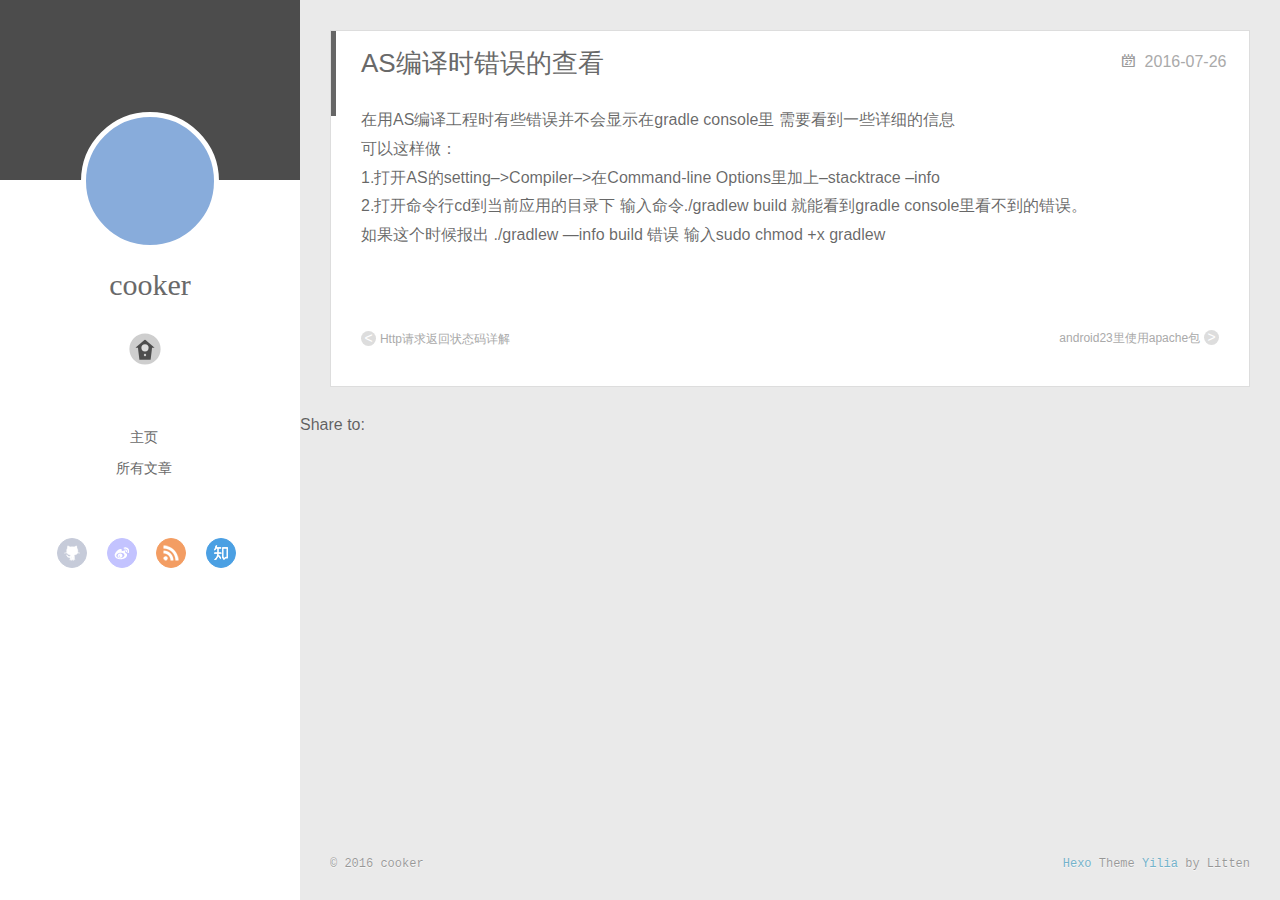
<file: 2016/07/26/AS编译时错误的查看/index.html>
<!DOCTYPE html>
<html>
<head>
  <meta charset="utf-8">
  
  <meta http-equiv="X-UA-Compatible" content="IE=edge" >
  <title>AS编译时错误的查看 | hyt</title>
  <meta name="viewport" content="width=device-width, initial-scale=1, maximum-scale=1">
  <meta name="description" content="在用AS编译工程时有些错误并不会显示在gradle console里 需要看到一些详细的信息可以这样做：1.打开AS的setting–&amp;gt;Compiler–&amp;gt;在Command-line Options里加上–stacktrace –info2.打开命令行cd到当前应用的目录下 输入命令./gradlew build 就能看到gradle console里看不到的错误。如果这个时候报出 .">
<meta property="og:type" content="article">
<meta property="og:title" content="AS编译时错误的查看">
<meta property="og:url" content="http://yoursite.com/2016/07/26/AS编译时错误的查看/index.html">
<meta property="og:site_name" content="hyt">
<meta property="og:description" content="在用AS编译工程时有些错误并不会显示在gradle console里 需要看到一些详细的信息可以这样做：1.打开AS的setting–&amp;gt;Compiler–&amp;gt;在Command-line Options里加上–stacktrace –info2.打开命令行cd到当前应用的目录下 输入命令./gradlew build 就能看到gradle console里看不到的错误。如果这个时候报出 .">
<meta property="og:updated_time" content="2016-07-26T07:17:25.000Z">
<meta name="twitter:card" content="summary">
<meta name="twitter:title" content="AS编译时错误的查看">
<meta name="twitter:description" content="在用AS编译工程时有些错误并不会显示在gradle console里 需要看到一些详细的信息可以这样做：1.打开AS的setting–&amp;gt;Compiler–&amp;gt;在Command-line Options里加上–stacktrace –info2.打开命令行cd到当前应用的目录下 输入命令./gradlew build 就能看到gradle console里看不到的错误。如果这个时候报出 .">
  
    <link rel="alternative" href="/atom.xml" title="hyt" type="application/atom+xml">
  
  
    <link rel="icon" href="/favicon.png">
  
  <link rel="stylesheet" href="/css/style.css">
</head>

<body>
  <div id="container">
    <div class="left-col">
    <div class="overlay"></div>
<div class="intrude-less">
	<header id="header" class="inner">
		<a href="/" class="profilepic">
			
			<img lazy-src="null" class="js-avatar">
			
		</a>

		<hgroup>
		  <h1 class="header-author"><a href="/">cooker</a></h1>
		</hgroup>

		

		
			<div class="switch-btn">
				<div class="icon">
					<div class="icon-ctn">
						<div class="icon-wrap icon-house" data-idx="0">
							<div class="birdhouse"></div>
							<div class="birdhouse_holes"></div>
						</div>
						<div class="icon-wrap icon-ribbon hide" data-idx="1">
							<div class="ribbon"></div>
						</div>
						
						<div class="icon-wrap icon-link hide" data-idx="2">
							<div class="loopback_l"></div>
							<div class="loopback_r"></div>
						</div>
						
						
						<div class="icon-wrap icon-me hide" data-idx="3">
							<div class="user"></div>
							<div class="shoulder"></div>
						</div>
						
					</div>
					
				</div>
				<div class="tips-box hide">
					<div class="tips-arrow"></div>
					<ul class="tips-inner">
						<li>Menu</li>
						<li>Tags</li>
						
						<li>Links</li>
						
						
						<li>Über</li>
						
					</ul>
				</div>
			</div>
		

		<div class="switch-area">
			<div class="switch-wrap">
				<section class="switch-part switch-part1">
					<nav class="header-menu">
						<ul>
						
							<li><a href="/">主页</a></li>
				        
							<li><a href="/archives">所有文章</a></li>
				        
						</ul>
					</nav>
					<nav class="header-nav">
						<div class="social">
							
								<a class="github" target="_blank" href="#" title="github">github</a>
					        
								<a class="weibo" target="_blank" href="#" title="weibo">weibo</a>
					        
								<a class="rss" target="_blank" href="#" title="rss">rss</a>
					        
								<a class="zhihu" target="_blank" href="#" title="zhihu">zhihu</a>
					        
						</div>
					</nav>
				</section>
				
				
				<section class="switch-part switch-part2">
					<div class="widget tagcloud" id="js-tagcloud">
						
					</div>
				</section>
				
				
				
				<section class="switch-part switch-part3">
					<div id="js-friends">
					
			          <a target="_blank" class="main-nav-link switch-friends-link" href="http://localhost:4000/">奥巴马的博客</a>
			        
			          <a target="_blank" class="main-nav-link switch-friends-link" href="http://localhost:4000/">卡卡的美丽传说</a>
			        
			          <a target="_blank" class="main-nav-link switch-friends-link" href="http://localhost:4000/">本泽马的博客</a>
			        
			          <a target="_blank" class="main-nav-link switch-friends-link" href="http://localhost:4000/">吉格斯的博客</a>
			        
			          <a target="_blank" class="main-nav-link switch-friends-link" href="http://localhost:4000/">习大大大不同</a>
			        
			          <a target="_blank" class="main-nav-link switch-friends-link" href="http://localhost:4000/">托蒂的博客</a>
			        
			        </div>
				</section>
				

				
				
				<section class="switch-part switch-part4">
				
					<div id="js-aboutme">我是谁，我从哪里来，我到哪里去？我就是我，是颜色不一样的吃货…</div>
				</section>
				
			</div>
		</div>
	</header>				
</div>

    </div>
    <div class="mid-col">
      <nav id="mobile-nav">
  	<div class="overlay">
  		<div class="slider-trigger"></div>
  		<h1 class="header-author js-mobile-header hide">cooker</h1>
  	</div>
	<div class="intrude-less">
		<header id="header" class="inner">
			<div class="profilepic">
			
				<img lazy-src="null" class="js-avatar">
			
			</div>
			<hgroup>
			  <h1 class="header-author">cooker</h1>
			</hgroup>
			
			<nav class="header-menu">
				<ul>
				
					<li><a href="/">主页</a></li>
		        
					<li><a href="/archives">所有文章</a></li>
		        
		        <div class="clearfix"></div>
				</ul>
			</nav>
			<nav class="header-nav">
				<div class="social">
					
						<a class="github" target="_blank" href="#" title="github">github</a>
			        
						<a class="weibo" target="_blank" href="#" title="weibo">weibo</a>
			        
						<a class="rss" target="_blank" href="#" title="rss">rss</a>
			        
						<a class="zhihu" target="_blank" href="#" title="zhihu">zhihu</a>
			        
				</div>
			</nav>
		</header>				
	</div>
</nav>

      <div class="body-wrap"><article id="post-AS编译时错误的查看" class="article article-type-post" itemscope itemprop="blogPost">
  
    <div class="article-meta">
      <a href="/2016/07/26/AS编译时错误的查看/" class="article-date">
  	<time datetime="2016-07-26T07:08:00.000Z" itemprop="datePublished">2016-07-26</time>
</a>
    </div>
  
  <div class="article-inner">
    
      <input type="hidden" class="isFancy" />
    
    
      <header class="article-header">
        
  
    <h1 class="article-title" itemprop="name">
      AS编译时错误的查看
    </h1>
  

      </header>
      
      <div class="article-info article-info-post">
        
        

        <div class="clearfix"></div>
      </div>
      
    
    <div class="article-entry" itemprop="articleBody">
      
        <p>在用AS编译工程时有些错误并不会显示在gradle console里 需要看到一些详细的信息<br>可以这样做：<br>1.打开AS的setting–&gt;Compiler–&gt;在Command-line Options里加上–stacktrace –info<br>2.打开命令行cd到当前应用的目录下 输入命令./gradlew build 就能看到gradle console里看不到的错误。<br>如果这个时候报出 ./gradlew —info build 错误 输入sudo chmod +x gradlew</p>

      
    </div>
    
  </div>
  
    
<nav id="article-nav">
  
    <a href="/2016/07/27/Http请求返回状态码详解/" id="article-nav-newer" class="article-nav-link-wrap">
      <strong class="article-nav-caption"><</strong>
      <div class="article-nav-title">
        
          Http请求返回状态码详解
        
      </div>
    </a>
  
  
    <a href="/2016/07/25/android23里使用apache包/" id="article-nav-older" class="article-nav-link-wrap">
      <div class="article-nav-title">android23里使用apache包</div>
      <strong class="article-nav-caption">></strong>
    </a>
  
</nav>

  
</article>


<div class="share_jia">
	<!-- JiaThis Button BEGIN -->
	<div class="jiathis_style">
		<span class="jiathis_txt">Share to: &nbsp; </span>
		<a class="jiathis_button_facebook"></a> 
    <a class="jiathis_button_twitter"></a>
    <a class="jiathis_button_plus"></a> 
    <a class="jiathis_button_tsina"></a>
		<a class="jiathis_button_cqq"></a>
		<a class="jiathis_button_douban"></a>
		<a class="jiathis_button_weixin"></a>
		<a class="jiathis_button_tumblr"></a>
    <a href="http://www.jiathis.com/share" class="jiathis jiathis_txt jtico jtico_jiathis" target="_blank"></a>
	</div>
	<script type="text/javascript" src="http://v3.jiathis.com/code/jia.js?uid=1405949716054953" charset="utf-8"></script>
	<!-- JiaThis Button END -->
</div>






<div class="duoshuo">
	<!-- 多说评论框 start -->
	<div class="ds-thread" data-thread-key="AS编译时错误的查看" data-title="AS编译时错误的查看" data-url="http://yoursite.com/2016/07/26/AS编译时错误的查看/"></div>
	<!-- 多说评论框 end -->
	<!-- 多说公共JS代码 start (一个网页只需插入一次) -->
	<script type="text/javascript">
	var duoshuoQuery = {short_name:"true"};
	(function() {
		var ds = document.createElement('script');
		ds.type = 'text/javascript';ds.async = true;
		ds.src = (document.location.protocol == 'https:' ? 'https:' : 'http:') + '//static.duoshuo.com/embed.js';
		ds.charset = 'UTF-8';
		(document.getElementsByTagName('head')[0] 
		 || document.getElementsByTagName('body')[0]).appendChild(ds);
	})();
	</script>
	<!-- 多说公共JS代码 end -->
</div>




</div>
      <footer id="footer">
  <div class="outer">
    <div id="footer-info">
    	<div class="footer-left">
    		&copy; 2016 cooker
    	</div>
      	<div class="footer-right">
      		<a href="http://hexo.io/" target="_blank">Hexo</a>  Theme <a href="https://github.com/litten/hexo-theme-yilia" target="_blank">Yilia</a> by Litten
      	</div>
    </div>
  </div>
</footer>
    </div>
    
  <link rel="stylesheet" href="/fancybox/jquery.fancybox.css">


<script>
	var yiliaConfig = {
		fancybox: true,
		mathjax: true,
		animate: true,
		isHome: false,
		isPost: true,
		isArchive: false,
		isTag: false,
		isCategory: false,
		open_in_new: false
	}
</script>
<script src="http://7.url.cn/edu/jslib/comb/require-2.1.6,jquery-1.9.1.min.js"></script>
<script src="/js/main.js"></script>






<script type="text/x-mathjax-config">
MathJax.Hub.Config({
    tex2jax: {
        inlineMath: [ ['$','$'], ["\\(","\\)"]  ],
        processEscapes: true,
        skipTags: ['script', 'noscript', 'style', 'textarea', 'pre', 'code']
    }
});

MathJax.Hub.Queue(function() {
    var all = MathJax.Hub.getAllJax(), i;
    for(i=0; i < all.length; i += 1) {
        all[i].SourceElement().parentNode.className += ' has-jax';                 
    }       
});
</script>

<script type="text/javascript" src="http://cdn.mathjax.org/mathjax/latest/MathJax.js?config=TeX-AMS-MML_HTMLorMML">
</script>


  </div>
</body>
</html>
</file>
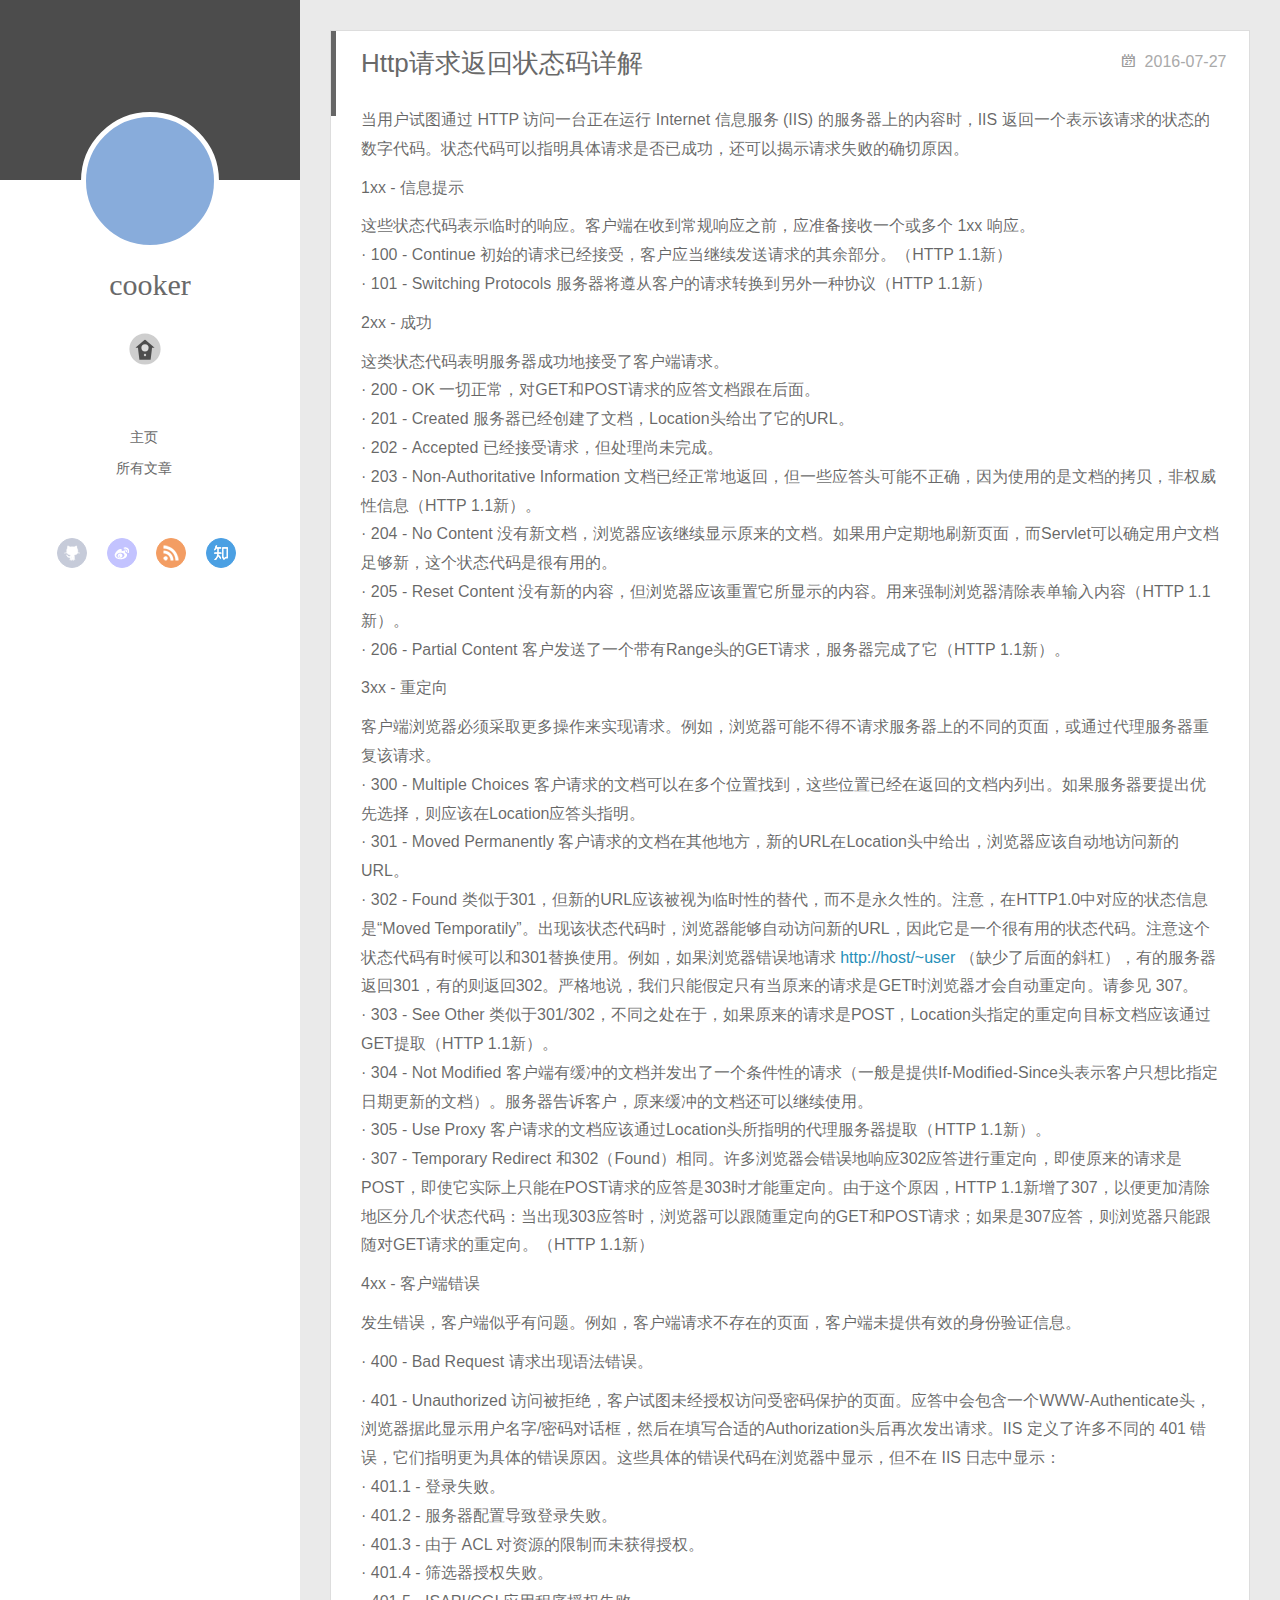
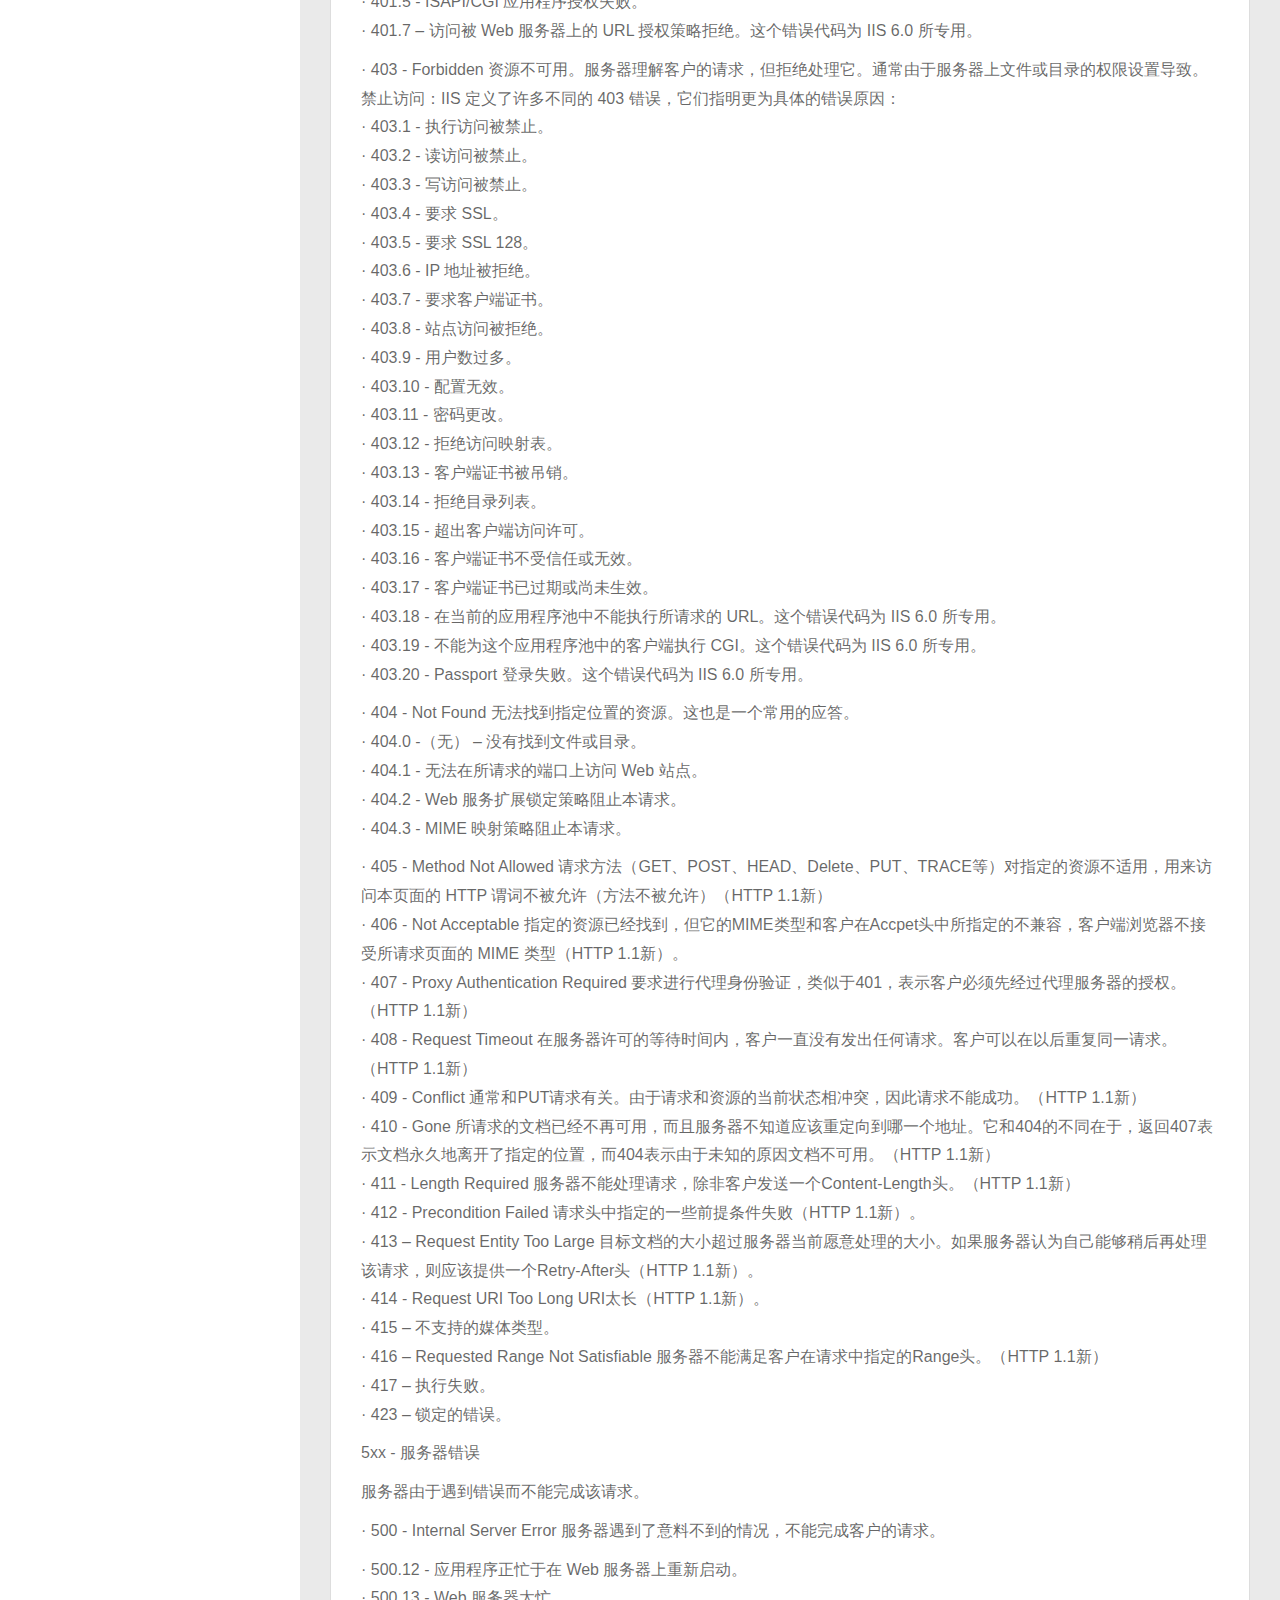
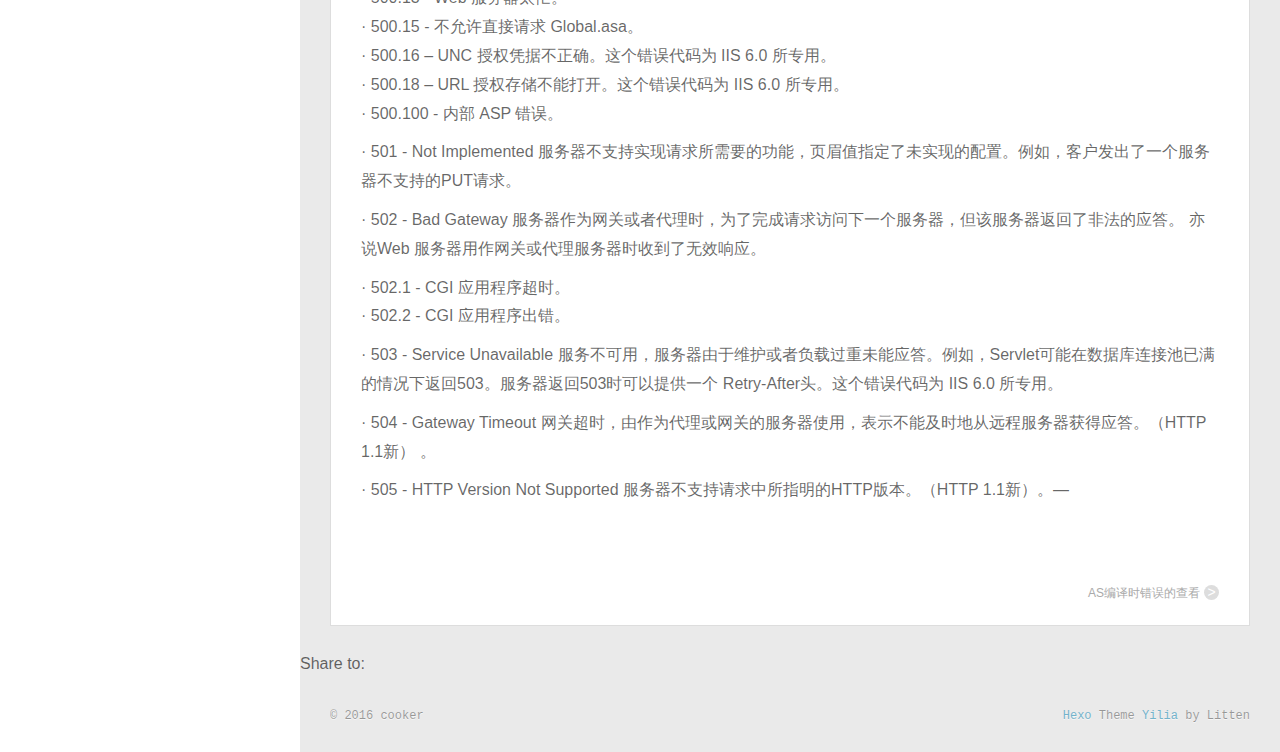
<file: 2016/07/27/Http请求返回状态码详解/index.html>
<!DOCTYPE html>
<html>
<head>
  <meta charset="utf-8">
  
  <meta http-equiv="X-UA-Compatible" content="IE=edge" >
  <title>Http请求返回状态码详解 | hyt</title>
  <meta name="viewport" content="width=device-width, initial-scale=1, maximum-scale=1">
  <meta name="description" content="当用户试图通过 HTTP 访问一台正在运行 Internet 信息服务 (IIS) 的服务器上的内容时，IIS 返回一个表示该请求的状态的数字代码。状态代码可以指明具体请求是否已成功，还可以揭示请求失败的确切原因。
1xx - 信息提示
这些状态代码表示临时的响应。客户端在收到常规响应之前，应准备接收一个或多个 1xx 响应。· 100 - Continue 初始的请求已经接受，客户应当继续发送请">
<meta property="og:type" content="article">
<meta property="og:title" content="Http请求返回状态码详解">
<meta property="og:url" content="http://yoursite.com/2016/07/27/Http请求返回状态码详解/index.html">
<meta property="og:site_name" content="hyt">
<meta property="og:description" content="当用户试图通过 HTTP 访问一台正在运行 Internet 信息服务 (IIS) 的服务器上的内容时，IIS 返回一个表示该请求的状态的数字代码。状态代码可以指明具体请求是否已成功，还可以揭示请求失败的确切原因。
1xx - 信息提示
这些状态代码表示临时的响应。客户端在收到常规响应之前，应准备接收一个或多个 1xx 响应。· 100 - Continue 初始的请求已经接受，客户应当继续发送请">
<meta property="og:updated_time" content="2016-07-27T03:28:35.000Z">
<meta name="twitter:card" content="summary">
<meta name="twitter:title" content="Http请求返回状态码详解">
<meta name="twitter:description" content="当用户试图通过 HTTP 访问一台正在运行 Internet 信息服务 (IIS) 的服务器上的内容时，IIS 返回一个表示该请求的状态的数字代码。状态代码可以指明具体请求是否已成功，还可以揭示请求失败的确切原因。
1xx - 信息提示
这些状态代码表示临时的响应。客户端在收到常规响应之前，应准备接收一个或多个 1xx 响应。· 100 - Continue 初始的请求已经接受，客户应当继续发送请">
  
    <link rel="alternative" href="/atom.xml" title="hyt" type="application/atom+xml">
  
  
    <link rel="icon" href="/favicon.png">
  
  <link rel="stylesheet" href="/css/style.css">
</head>

<body>
  <div id="container">
    <div class="left-col">
    <div class="overlay"></div>
<div class="intrude-less">
	<header id="header" class="inner">
		<a href="/" class="profilepic">
			
			<img lazy-src="null" class="js-avatar">
			
		</a>

		<hgroup>
		  <h1 class="header-author"><a href="/">cooker</a></h1>
		</hgroup>

		

		
			<div class="switch-btn">
				<div class="icon">
					<div class="icon-ctn">
						<div class="icon-wrap icon-house" data-idx="0">
							<div class="birdhouse"></div>
							<div class="birdhouse_holes"></div>
						</div>
						<div class="icon-wrap icon-ribbon hide" data-idx="1">
							<div class="ribbon"></div>
						</div>
						
						<div class="icon-wrap icon-link hide" data-idx="2">
							<div class="loopback_l"></div>
							<div class="loopback_r"></div>
						</div>
						
						
						<div class="icon-wrap icon-me hide" data-idx="3">
							<div class="user"></div>
							<div class="shoulder"></div>
						</div>
						
					</div>
					
				</div>
				<div class="tips-box hide">
					<div class="tips-arrow"></div>
					<ul class="tips-inner">
						<li>Menu</li>
						<li>Tags</li>
						
						<li>Links</li>
						
						
						<li>Über</li>
						
					</ul>
				</div>
			</div>
		

		<div class="switch-area">
			<div class="switch-wrap">
				<section class="switch-part switch-part1">
					<nav class="header-menu">
						<ul>
						
							<li><a href="/">主页</a></li>
				        
							<li><a href="/archives">所有文章</a></li>
				        
						</ul>
					</nav>
					<nav class="header-nav">
						<div class="social">
							
								<a class="github" target="_blank" href="#" title="github">github</a>
					        
								<a class="weibo" target="_blank" href="#" title="weibo">weibo</a>
					        
								<a class="rss" target="_blank" href="#" title="rss">rss</a>
					        
								<a class="zhihu" target="_blank" href="#" title="zhihu">zhihu</a>
					        
						</div>
					</nav>
				</section>
				
				
				<section class="switch-part switch-part2">
					<div class="widget tagcloud" id="js-tagcloud">
						
					</div>
				</section>
				
				
				
				<section class="switch-part switch-part3">
					<div id="js-friends">
					
			          <a target="_blank" class="main-nav-link switch-friends-link" href="http://localhost:4000/">奥巴马的博客</a>
			        
			          <a target="_blank" class="main-nav-link switch-friends-link" href="http://localhost:4000/">卡卡的美丽传说</a>
			        
			          <a target="_blank" class="main-nav-link switch-friends-link" href="http://localhost:4000/">本泽马的博客</a>
			        
			          <a target="_blank" class="main-nav-link switch-friends-link" href="http://localhost:4000/">吉格斯的博客</a>
			        
			          <a target="_blank" class="main-nav-link switch-friends-link" href="http://localhost:4000/">习大大大不同</a>
			        
			          <a target="_blank" class="main-nav-link switch-friends-link" href="http://localhost:4000/">托蒂的博客</a>
			        
			        </div>
				</section>
				

				
				
				<section class="switch-part switch-part4">
				
					<div id="js-aboutme">我是谁，我从哪里来，我到哪里去？我就是我，是颜色不一样的吃货…</div>
				</section>
				
			</div>
		</div>
	</header>				
</div>

    </div>
    <div class="mid-col">
      <nav id="mobile-nav">
  	<div class="overlay">
  		<div class="slider-trigger"></div>
  		<h1 class="header-author js-mobile-header hide">cooker</h1>
  	</div>
	<div class="intrude-less">
		<header id="header" class="inner">
			<div class="profilepic">
			
				<img lazy-src="null" class="js-avatar">
			
			</div>
			<hgroup>
			  <h1 class="header-author">cooker</h1>
			</hgroup>
			
			<nav class="header-menu">
				<ul>
				
					<li><a href="/">主页</a></li>
		        
					<li><a href="/archives">所有文章</a></li>
		        
		        <div class="clearfix"></div>
				</ul>
			</nav>
			<nav class="header-nav">
				<div class="social">
					
						<a class="github" target="_blank" href="#" title="github">github</a>
			        
						<a class="weibo" target="_blank" href="#" title="weibo">weibo</a>
			        
						<a class="rss" target="_blank" href="#" title="rss">rss</a>
			        
						<a class="zhihu" target="_blank" href="#" title="zhihu">zhihu</a>
			        
				</div>
			</nav>
		</header>				
	</div>
</nav>

      <div class="body-wrap"><article id="post-Http请求返回状态码详解" class="article article-type-post" itemscope itemprop="blogPost">
  
    <div class="article-meta">
      <a href="/2016/07/27/Http请求返回状态码详解/" class="article-date">
  	<time datetime="2016-07-27T03:25:38.000Z" itemprop="datePublished">2016-07-27</time>
</a>
    </div>
  
  <div class="article-inner">
    
      <input type="hidden" class="isFancy" />
    
    
      <header class="article-header">
        
  
    <h1 class="article-title" itemprop="name">
      Http请求返回状态码详解
    </h1>
  

      </header>
      
      <div class="article-info article-info-post">
        
        

        <div class="clearfix"></div>
      </div>
      
    
    <div class="article-entry" itemprop="articleBody">
      
        <p>当用户试图通过 HTTP 访问一台正在运行 Internet 信息服务 (IIS) 的服务器上的内容时，IIS 返回一个表示该请求的状态的数字代码。状态代码可以指明具体请求是否已成功，还可以揭示请求失败的确切原因。</p>
<p>1xx - 信息提示</p>
<p>这些状态代码表示临时的响应。客户端在收到常规响应之前，应准备接收一个或多个 1xx 响应。<br>· 100 - Continue 初始的请求已经接受，客户应当继续发送请求的其余部分。（HTTP 1.1新）<br>· 101 - Switching Protocols 服务器将遵从客户的请求转换到另外一种协议（HTTP 1.1新）</p>
<p>2xx - 成功</p>
<p>这类状态代码表明服务器成功地接受了客户端请求。<br>· 200 - OK 一切正常，对GET和POST请求的应答文档跟在后面。<br>· 201 - Created 服务器已经创建了文档，Location头给出了它的URL。<br>· 202 - Accepted 已经接受请求，但处理尚未完成。<br>· 203 - Non-Authoritative Information 文档已经正常地返回，但一些应答头可能不正确，因为使用的是文档的拷贝，非权威性信息（HTTP 1.1新）。<br>· 204 - No Content 没有新文档，浏览器应该继续显示原来的文档。如果用户定期地刷新页面，而Servlet可以确定用户文档足够新，这个状态代码是很有用的。<br>· 205 - Reset Content 没有新的内容，但浏览器应该重置它所显示的内容。用来强制浏览器清除表单输入内容（HTTP 1.1新）。<br>· 206 - Partial Content 客户发送了一个带有Range头的GET请求，服务器完成了它（HTTP 1.1新）。</p>
<p>3xx - 重定向</p>
<p>客户端浏览器必须采取更多操作来实现请求。例如，浏览器可能不得不请求服务器上的不同的页面，或通过代理服务器重复该请求。<br>· 300 - Multiple Choices 客户请求的文档可以在多个位置找到，这些位置已经在返回的文档内列出。如果服务器要提出优先选择，则应该在Location应答头指明。<br>· 301 - Moved Permanently 客户请求的文档在其他地方，新的URL在Location头中给出，浏览器应该自动地访问新的URL。<br>· 302 - Found 类似于301，但新的URL应该被视为临时性的替代，而不是永久性的。注意，在HTTP1.0中对应的状态信息是“Moved Temporatily”。出现该状态代码时，浏览器能够自动访问新的URL，因此它是一个很有用的状态代码。注意这个状态代码有时候可以和301替换使用。例如，如果浏览器错误地请求 <a href="http://host/~user" target="_blank" rel="external">http://host/~user</a> （缺少了后面的斜杠），有的服务器返回301，有的则返回302。严格地说，我们只能假定只有当原来的请求是GET时浏览器才会自动重定向。请参见 307。<br>· 303 - See Other 类似于301/302，不同之处在于，如果原来的请求是POST，Location头指定的重定向目标文档应该通过GET提取（HTTP 1.1新）。<br>· 304 - Not Modified 客户端有缓冲的文档并发出了一个条件性的请求（一般是提供If-Modified-Since头表示客户只想比指定日期更新的文档）。服务器告诉客户，原来缓冲的文档还可以继续使用。<br>· 305 - Use Proxy 客户请求的文档应该通过Location头所指明的代理服务器提取（HTTP 1.1新）。<br>· 307 - Temporary Redirect 和302（Found）相同。许多浏览器会错误地响应302应答进行重定向，即使原来的请求是POST，即使它实际上只能在POST请求的应答是303时才能重定向。由于这个原因，HTTP 1.1新增了307，以便更加清除地区分几个状态代码：当出现303应答时，浏览器可以跟随重定向的GET和POST请求；如果是307应答，则浏览器只能跟随对GET请求的重定向。（HTTP 1.1新）</p>
<p>4xx - 客户端错误</p>
<p>发生错误，客户端似乎有问题。例如，客户端请求不存在的页面，客户端未提供有效的身份验证信息。</p>
<p>· 400 - Bad Request 请求出现语法错误。</p>
<p>· 401 - Unauthorized 访问被拒绝，客户试图未经授权访问受密码保护的页面。应答中会包含一个WWW-Authenticate头，浏览器据此显示用户名字/密码对话框，然后在填写合适的Authorization头后再次发出请求。IIS 定义了许多不同的 401 错误，它们指明更为具体的错误原因。这些具体的错误代码在浏览器中显示，但不在 IIS 日志中显示：<br>· 401.1 - 登录失败。<br>· 401.2 - 服务器配置导致登录失败。<br>· 401.3 - 由于 ACL 对资源的限制而未获得授权。<br>· 401.4 - 筛选器授权失败。<br>· 401.5 - ISAPI/CGI 应用程序授权失败。<br>· 401.7 – 访问被 Web 服务器上的 URL 授权策略拒绝。这个错误代码为 IIS 6.0 所专用。</p>
<p>· 403 - Forbidden 资源不可用。服务器理解客户的请求，但拒绝处理它。通常由于服务器上文件或目录的权限设置导致。禁止访问：IIS 定义了许多不同的 403 错误，它们指明更为具体的错误原因：<br>· 403.1 - 执行访问被禁止。<br>· 403.2 - 读访问被禁止。<br>· 403.3 - 写访问被禁止。<br>· 403.4 - 要求 SSL。<br>· 403.5 - 要求 SSL 128。<br>· 403.6 - IP 地址被拒绝。<br>· 403.7 - 要求客户端证书。<br>· 403.8 - 站点访问被拒绝。<br>· 403.9 - 用户数过多。<br>· 403.10 - 配置无效。<br>· 403.11 - 密码更改。<br>· 403.12 - 拒绝访问映射表。<br>· 403.13 - 客户端证书被吊销。<br>· 403.14 - 拒绝目录列表。<br>· 403.15 - 超出客户端访问许可。<br>· 403.16 - 客户端证书不受信任或无效。<br>· 403.17 - 客户端证书已过期或尚未生效。<br>· 403.18 - 在当前的应用程序池中不能执行所请求的 URL。这个错误代码为 IIS 6.0 所专用。<br>· 403.19 - 不能为这个应用程序池中的客户端执行 CGI。这个错误代码为 IIS 6.0 所专用。<br>· 403.20 - Passport 登录失败。这个错误代码为 IIS 6.0 所专用。</p>
<p>· 404 - Not Found 无法找到指定位置的资源。这也是一个常用的应答。<br>· 404.0 -（无） – 没有找到文件或目录。<br>· 404.1 - 无法在所请求的端口上访问 Web 站点。<br>· 404.2 - Web 服务扩展锁定策略阻止本请求。<br>· 404.3 - MIME 映射策略阻止本请求。</p>
<p>· 405 - Method Not Allowed 请求方法（GET、POST、HEAD、Delete、PUT、TRACE等）对指定的资源不适用，用来访问本页面的 HTTP 谓词不被允许（方法不被允许）（HTTP 1.1新）<br>· 406 - Not Acceptable 指定的资源已经找到，但它的MIME类型和客户在Accpet头中所指定的不兼容，客户端浏览器不接受所请求页面的 MIME 类型（HTTP 1.1新）。<br>· 407 - Proxy Authentication Required 要求进行代理身份验证，类似于401，表示客户必须先经过代理服务器的授权。（HTTP 1.1新）<br>· 408 - Request Timeout 在服务器许可的等待时间内，客户一直没有发出任何请求。客户可以在以后重复同一请求。（HTTP 1.1新）<br>· 409 - Conflict 通常和PUT请求有关。由于请求和资源的当前状态相冲突，因此请求不能成功。（HTTP 1.1新）<br>· 410 - Gone 所请求的文档已经不再可用，而且服务器不知道应该重定向到哪一个地址。它和404的不同在于，返回407表示文档永久地离开了指定的位置，而404表示由于未知的原因文档不可用。（HTTP 1.1新）<br>· 411 - Length Required 服务器不能处理请求，除非客户发送一个Content-Length头。（HTTP 1.1新）<br>· 412 - Precondition Failed 请求头中指定的一些前提条件失败（HTTP 1.1新）。<br>· 413 – Request Entity Too Large 目标文档的大小超过服务器当前愿意处理的大小。如果服务器认为自己能够稍后再处理该请求，则应该提供一个Retry-After头（HTTP 1.1新）。<br>· 414 - Request URI Too Long URI太长（HTTP 1.1新）。<br>· 415 – 不支持的媒体类型。<br>· 416 – Requested Range Not Satisfiable 服务器不能满足客户在请求中指定的Range头。（HTTP 1.1新）<br>· 417 – 执行失败。<br>· 423 – 锁定的错误。</p>
<p>5xx - 服务器错误</p>
<p>服务器由于遇到错误而不能完成该请求。</p>
<p>· 500 - Internal Server Error 服务器遇到了意料不到的情况，不能完成客户的请求。</p>
<p>· 500.12 - 应用程序正忙于在 Web 服务器上重新启动。<br>· 500.13 - Web 服务器太忙。<br>· 500.15 - 不允许直接请求 Global.asa。<br>· 500.16 – UNC 授权凭据不正确。这个错误代码为 IIS 6.0 所专用。<br>· 500.18 – URL 授权存储不能打开。这个错误代码为 IIS 6.0 所专用。<br>· 500.100 - 内部 ASP 错误。</p>
<p>· 501 - Not Implemented 服务器不支持实现请求所需要的功能，页眉值指定了未实现的配置。例如，客户发出了一个服务器不支持的PUT请求。</p>
<p>· 502 - Bad Gateway 服务器作为网关或者代理时，为了完成请求访问下一个服务器，但该服务器返回了非法的应答。 亦说Web 服务器用作网关或代理服务器时收到了无效响应。</p>
<p>· 502.1 - CGI 应用程序超时。<br>· 502.2 - CGI 应用程序出错。</p>
<p>· 503 - Service Unavailable 服务不可用，服务器由于维护或者负载过重未能应答。例如，Servlet可能在数据库连接池已满的情况下返回503。服务器返回503时可以提供一个 Retry-After头。这个错误代码为 IIS 6.0 所专用。</p>
<p>· 504 - Gateway Timeout 网关超时，由作为代理或网关的服务器使用，表示不能及时地从远程服务器获得应答。（HTTP 1.1新） 。</p>
<p>· 505 - HTTP Version Not Supported 服务器不支持请求中所指明的HTTP版本。（HTTP 1.1新）。—</p>

      
    </div>
    
  </div>
  
    
<nav id="article-nav">
  
  
    <a href="/2016/07/26/AS编译时错误的查看/" id="article-nav-older" class="article-nav-link-wrap">
      <div class="article-nav-title">AS编译时错误的查看</div>
      <strong class="article-nav-caption">></strong>
    </a>
  
</nav>

  
</article>


<div class="share_jia">
	<!-- JiaThis Button BEGIN -->
	<div class="jiathis_style">
		<span class="jiathis_txt">Share to: &nbsp; </span>
		<a class="jiathis_button_facebook"></a> 
    <a class="jiathis_button_twitter"></a>
    <a class="jiathis_button_plus"></a> 
    <a class="jiathis_button_tsina"></a>
		<a class="jiathis_button_cqq"></a>
		<a class="jiathis_button_douban"></a>
		<a class="jiathis_button_weixin"></a>
		<a class="jiathis_button_tumblr"></a>
    <a href="http://www.jiathis.com/share" class="jiathis jiathis_txt jtico jtico_jiathis" target="_blank"></a>
	</div>
	<script type="text/javascript" src="http://v3.jiathis.com/code/jia.js?uid=1405949716054953" charset="utf-8"></script>
	<!-- JiaThis Button END -->
</div>






<div class="duoshuo">
	<!-- 多说评论框 start -->
	<div class="ds-thread" data-thread-key="Http请求返回状态码详解" data-title="Http请求返回状态码详解" data-url="http://yoursite.com/2016/07/27/Http请求返回状态码详解/"></div>
	<!-- 多说评论框 end -->
	<!-- 多说公共JS代码 start (一个网页只需插入一次) -->
	<script type="text/javascript">
	var duoshuoQuery = {short_name:"true"};
	(function() {
		var ds = document.createElement('script');
		ds.type = 'text/javascript';ds.async = true;
		ds.src = (document.location.protocol == 'https:' ? 'https:' : 'http:') + '//static.duoshuo.com/embed.js';
		ds.charset = 'UTF-8';
		(document.getElementsByTagName('head')[0] 
		 || document.getElementsByTagName('body')[0]).appendChild(ds);
	})();
	</script>
	<!-- 多说公共JS代码 end -->
</div>




</div>
      <footer id="footer">
  <div class="outer">
    <div id="footer-info">
    	<div class="footer-left">
    		&copy; 2016 cooker
    	</div>
      	<div class="footer-right">
      		<a href="http://hexo.io/" target="_blank">Hexo</a>  Theme <a href="https://github.com/litten/hexo-theme-yilia" target="_blank">Yilia</a> by Litten
      	</div>
    </div>
  </div>
</footer>
    </div>
    
  <link rel="stylesheet" href="/fancybox/jquery.fancybox.css">


<script>
	var yiliaConfig = {
		fancybox: true,
		mathjax: true,
		animate: true,
		isHome: false,
		isPost: true,
		isArchive: false,
		isTag: false,
		isCategory: false,
		open_in_new: false
	}
</script>
<script src="http://7.url.cn/edu/jslib/comb/require-2.1.6,jquery-1.9.1.min.js"></script>
<script src="/js/main.js"></script>






<script type="text/x-mathjax-config">
MathJax.Hub.Config({
    tex2jax: {
        inlineMath: [ ['$','$'], ["\\(","\\)"]  ],
        processEscapes: true,
        skipTags: ['script', 'noscript', 'style', 'textarea', 'pre', 'code']
    }
});

MathJax.Hub.Queue(function() {
    var all = MathJax.Hub.getAllJax(), i;
    for(i=0; i < all.length; i += 1) {
        all[i].SourceElement().parentNode.className += ' has-jax';                 
    }       
});
</script>

<script type="text/javascript" src="http://cdn.mathjax.org/mathjax/latest/MathJax.js?config=TeX-AMS-MML_HTMLorMML">
</script>


  </div>
</body>
</html>
</file>
<file: css/style.css>
body {
  width: 100%;
}
body:before,
body:after {
  content: "";
  display: table;
}
body:after {
  clear: both;
}
@font-face {
  font-family: 'FontAwesome';
  src: url("fonts/fontawesome-webfont.eot");
  src: url("fonts/fontawesome-webfont.eot?#iefix") format("embedded-opentype"), url("fonts/fontawesome-webfont.woff") format("woff"), url("fonts/fontawesome-webfont.ttf") format("truetype"), url("fonts/fontawesome-webfont.svgz#FontAwesomeRegular") format("svg"), url("fonts/fontawesome-webfont.svg#FontAwesomeRegular") format("svg");
  font-weight: normal;
  font-style: normal;
}
html,
body,
div,
span,
applet,
object,
iframe,
h1,
h2,
h3,
h4,
h5,
h6,
p,
blockquote,
pre,
a,
abbr,
acronym,
address,
big,
cite,
code,
del,
dfn,
em,
img,
ins,
kbd,
q,
s,
samp,
small,
strike,
strong,
sub,
sup,
tt,
var,
dl,
dt,
dd,
ol,
ul,
li,
fieldset,
form,
label,
legend,
table,
caption,
tbody,
tfoot,
thead,
tr,
th,
td {
  margin: 0;
  padding: 0;
  border: 0;
  outline: 0;
  font-weight: inherit;
  font-style: inherit;
  font-family: inherit;
  font-size: 100%;
  vertical-align: baseline;
}
body {
  line-height: 1;
  color: #000;
  background: #fff;
}
ol,
ul {
  list-style: none;
}
table {
  border-collapse: separate;
  border-spacing: 0;
  vertical-align: middle;
}
caption,
th,
td {
  text-align: left;
  font-weight: normal;
  vertical-align: middle;
}
a img {
  border: none;
}
ol {
  list-style: decimal;
  padding-left: 20px;
}
ul {
  list-style: none;
}
input,
button {
  margin: 0;
  padding: 0;
}
input::-moz-focus-inner,
button::-moz-focus-inner {
  border: 0;
  padding: 0;
}
@font-face {
  font-family: FontAwesome;
  font-style: normal;
  font-weight: normal;
  src: url("fonts/fontawesome-webfont.eot?v=#4.0.3");
  src: url("fonts/fontawesome-webfont.eot?#iefix&v=#4.0.3") format("embedded-opentype"), url("fonts/fontawesome-webfont.woff?v=#4.0.3") format("woff"), url("fonts/fontawesome-webfont.ttf?v=#4.0.3") format("truetype"), url("fonts/fontawesome-webfont.svg#fontawesomeregular?v=#4.0.3") format("svg");
}
html,
body,
#container {
  height: 100%;
}
body {
  font-family: "微软雅黑", "HelveticaNeue-Light", "Helvetica Neue Light", "Helvetica Neue", Helvetica, Arial, sans-serif;
  font-size: 16px;
  background: #fff;
  color: rgba(0,0,0,0.6);
  -webkit-overflow-scrolling: touch;
}
h1,
h2,
h3 {
  display: block;
}
h1 {
  font-size: 1.5em;
}
h2 {
  font-size: 1.3em;
}
h3 {
  font-size: 1.1em;
}
h4,
h5,
h6 {
  font-size: 1em;
}
a {
  text-decoration: none;
  outline-width: 0;
  color: #258fb8;
  outline: none;
}
.alignleft {
  float: left;
}
.alignright {
  float: right;
}
.clearfix {
  *zoom: 1;
}
.clearfix:after {
  content: "";
  display: table;
  clear: both;
}
.inner {
  width: 1000px;
  margin: 0 auto;
}
.hide {
  display: none;
}
@media screen and (max-width: 1040px) {
  .inner {
    width: 100%;
  }
}
#container {
  position: relative;
  min-height: 100%;
}
#container #mobile-nav {
  display: none;
}
#container #mobile-nav .overlay {
  height: 110px;
  position: absolute;
  width: 100%;
  background: #4d4d4d;
}
#container #mobile-nav .overlay.fixed {
  position: fixed;
  height: 42px;
  z-index: 99;
}
#container #mobile-nav #header {
  padding: 10px 0 0 0;
}
#container #mobile-nav #header .profilepic {
  display: block;
  position: relative;
  z-index: 100;
}
#container #mobile-nav #header .header-menu {
  height: auto;
  margin: 10px;
}
#container #mobile-nav #header .header-menu ul {
  text-align: center;
  cursor: default;
}
#container #mobile-nav #header .header-menu li {
  display: inline-block;
  margin: 3px;
}
#container .left-col {
  background: #fff;
  width: 300px;
  position: fixed;
  opacity: 1;
  -webkit-transition: all 0.2s ease-in;
  -moz-transition: all 0.2s ease-in;
  -ms-transition: all 0.2s ease-in;
  transition: all 0.2s ease-in;
  height: 100%;
}
#container .left-col .overlay {
  width: 100%;
  height: 180px;
  background-color: #000;
  position: absolute;
  opacity: 0.7;
}
#container .left-col .intrude-less {
  width: 76%;
  text-align: center;
  margin: 112px auto 0;
}
#container .mid-col {
  position: absolute;
  right: 0;
  min-height: 100%;
  background: #eaeaea;
  left: 300px;
  width: auto;
}
@media screen and (max-width: 800px) {
  #container .left-col {
    display: none;
  }
  #container .mid-col {
    left: 0;
  }
  #container #header .header-nav {
    position: relative;
  }
  #container .header-author.fixed {
    position: fixed;
    top: -13px;
    width: 100%;
    color: #ddd;
  }
  #container .overlay .slider-trigger {
    position: absolute;
    z-index: 101;
    bottom: 0;
    left: 0;
    width: 42px;
    height: 42px;
  }
  #container .overlay .slider-trigger:hover {
    background: #444;
  }
  #container .overlay .slider-trigger:before {
    color: #ddd;
    content: "\f00b";
    font: 16px FontAwesome;
    width: 16px;
    height: 16px;
    margin-left: 9px;
    margin-top: 14px;
    display: block;
  }
  #container .article-header {
    border-left: none;
    padding: 0;
    border-bottom: 1px dotted #ddd;
  }
  #container .article-header h1 {
    margin-bottom: 10px;
  }
  #container .header-subtitle {
    padding: 0 24px;
  }
  #container .article-info-index.article-info {
    padding-top: 10px;
    margin: 0;
    border-top: 1px solid #ddd;
  }
  #container .article-info-post.article-info {
    margin: 0;
    padding-top: 10px;
    border: none;
  }
  #container .article-more-link a {
    float: right;
  }
  #container #viewer-box .viewer-box-l {
    font-size: 14px;
  }
  #container .article {
    padding: 10px;
    margin: 10px;
    font-size: 14px;
  }
  #container .article .article-entry {
    padding-left: 0;
    padding-right: 0;
    padding-top: 10px;
  }
  #container .article .article-title {
    font-size: 18px;
    max-width: 185px;
    display: block;
    margin: 0;
  }
  #container .article .article-meta {
    width: auto;
    height: 30px;
    margin-top: -5px;
    position: ralative;
  }
  #container .article .article-meta .article-date {
    font-size: 12px;
    -webkit-border-radius: 0;
    border-radius: 0;
    color: #666;
    background: none;
    height: auto;
    padding: 0;
    margin: 0;
    width: 100%;
    text-align: left;
    margin-left: 10px;
  }
  #container .article .article-meta .article-date time {
    width: auto;
    float: right;
    margin-right: 10px;
  }
  #container .article .article-meta .article-tag-list {
    margin-top: 7px;
    position: absolute;
    right: 10px;
    top: 0;
  }
  #container .article .article-meta .article-tag-list:before {
    float: left;
    margin-top: 1px;
    left: 0;
  }
  #container .article .article-meta .article-tag-list .article-tag-list-item {
    float: left;
    padding-left: 0;
    width: auto;
    max-width: 83px;
  }
  #container .article .article-meta .article-category {
    margin-top: 7px;
    position: absolute;
    right: 10px;
    top: -30px;
  }
  #container .article .article-meta .article-category:before {
    float: left;
    margin-top: 1px;
    left: 15px;
  }
  #container .article .article-meta .article-category .article-category-link {
    max-width: 83px;
    width: auto;
    padding-left: 10px;
  }
  #container .article .article-nav-link-wrap {
    margin: 5px 0;
  }
  #container .article .article-nav-link-wrap strong {
    float: left;
    margin-right: 5px;
  }
  #container .article #article-nav-older {
    float: none;
    display: block;
  }
  #container .share {
    padding: 3px 10px;
  }
  #container .duoshuo {
    padding: 0 13px;
  }
  #container #disqus_thread {
    padding: 0 13px;
  }
  #container #mobile-nav {
    display: block;
  }
  #container #page-nav .extend {
    opacity: 1;
  }
  #container .instagram .open-ins {
    left: 2px;
    top: -30px;
    color: #aaa;
  }
  #container .info-on-right {
    float: initial;
  }
  #container .archives-wrap {
    margin: 10px 10px 0px;
    padding: 10px;
  }
  #container .archives-wrap .archive-article-title {
    font-size: 14px;
  }
  #container .archives-wrap .archive-year-wrap {
    position: relative;
    padding: 0 0 0 0;
  }
  #container .archives-wrap .archive-year-wrap a {
    padding: 0 0 0 0;
  }
  #container .archives-wrap .article-meta .archive-article-date {
    font-size: 12px;
    margin-right: 10px;
    margin-top: -5px;
  }
  #container .archives-wrap .article-meta .article-tag-list-link {
    font-size: 12px;
  }
  #container .archives .archive-article {
    padding: 10px 0;
    margin-left: 0;
  }
  #container #footer .footer-left {
    float: initial;
    margin-bottom: 10px;
  }
  #container #footer .footer-right {
    float: initial;
  }
}
.header-author {
  text-align: center;
  margin: 0.67em 0;
  font-family: Roboto, "Roboto", serif;
  font-size: 30px;
  -webkit-transition: 0.3s;
  -moz-transition: 0.3s;
  -ms-transition: 0.3s;
  transition: 0.3s;
}
#header {
  width: 100%;
}
#header a {
  color: #696969;
}
#header a:hover {
  color: #b0a0aa;
}
#header .profilepic {
  text-align: center;
  display: block;
  border: 5px solid #fff;
  -webkit-border-radius: 300px;
  border-radius: 300px;
  width: 128px;
  height: 128px;
  margin: 0 auto;
  position: relative;
  overflow: hidden;
  background: #88acdb;
  -webkit-transition: all 0.2s ease-in;
  display: -webkit-box;
  -webkit-box-orient: horizontal;
  -webkit-box-pack: center;
  -webkit-box-align: center;
  text-align: center;
}
#header .profilepic img {
  width: 20%;
  height: 20%;
  -webkit-border-radius: 300px;
  border-radius: 300px;
  opacity: 0;
  -webkit-transition: all 0.2s ease-in;
}
#header .profilepic img.show {
  width: 100%;
  height: 100%;
  opacity: 1;
}
#header .header-subtitle {
  text-align: center;
  color: #999;
  font-size: 14px;
  line-height: 25px;
  overflow: hidden;
  text-overflow: ellipsis;
  display: -webkit-box;
  -webkit-line-clamp: 2;
  -webkit-box-orient: vertical;
}
#header .header-menu {
  font-weight: 300;
  line-height: 31px;
  cursor: pointer;
  text-transform: uppercase;
  float: none;
  min-height: 150px;
  margin-left: -12px;
  text-align: center;
  display: -webkit-box;
  -webkit-box-orient: horizontal;
  -webkit-box-pack: center;
  -webkit-box-align: center;
}
#header .header-menu li {
  cursor: default;
}
#header .header-menu li a {
  font-size: 14px;
  min-width: 300px;
}
#header .switch-area {
  position: relative;
  width: 100%;
  overflow: hidden;
  min-height: 500px;
  font-size: 14px;
}
#header .switch-area .switch-wrap {
  -webkit-transition: -webkit-transform 0.3s ease-in;
  -moz-transition: -moz-transform 0.3s ease-in;
  -ms-transition: -ms-transform 0.3s ease-in;
  transition: transform 0.3s ease-in;
  position: relative;
}
#header .turn-left {
  -webkit-transform: translate(-100%, 0);
  -moz-transform: translate(-100%, 0);
  -ms-transform: translate(-100%, 0);
  transform: translate(-100%, 0);
}
#header .header-nav {
  width: 100%;
  position: absolute;
  -webkit-transition: -webkit-transform 0.3s ease-in;
  -moz-transition: -moz-transform 0.3s ease-in;
  -ms-transition: -ms-transform 0.3s ease-in;
  transition: transform 0.3s ease-in;
}
#header .header-nav .social {
  margin-right: 15px;
  margin-top: 10px;
  text-align: center;
}
#header .header-nav .social a {
  -webkit-border-radius: 50%;
  border-radius: 50%;
  display: -moz-inline-stack;
  display: inline-block;
  vertical-align: middle;
  *vertical-align: auto;
  zoom: 1;
  *display: inline;
  text-indent: -9999px;
  margin: 0 8px 15px 8px;
  opacity: 0.7;
  width: 28px;
  height: 28px;
  -webkit-transition: 0.3s;
  -moz-transition: 0.3s;
  -ms-transition: 0.3s;
  transition: 0.3s;
}
#header .header-nav .social a:hover {
  opacity: 1;
}
#header .header-nav .social a:last-of-type {
  margin-right: 0;
}
#header .header-nav .social a.weibo {
  background: url("/img/weibo.png") center no-repeat #aaf;
  border: 1px solid #aaf;
}
#header .header-nav .social a.weibo:hover {
  border: 1px solid #aaf;
}
#header .header-nav .social a.rss {
  background: url("/img/rss.png") center no-repeat #ef7522;
  border: 1px solid #ef7522;
}
#header .header-nav .social a.rss:hover {
  border: 1px solid #cf5d0f;
}
#header .header-nav .social a.github {
  background: url("/img/github.png") center no-repeat #afb6ca;
  border: 1px solid #afb6ca;
}
#header .header-nav .social a.github:hover {
  border: 1px solid #909ab6;
}
#header .header-nav .social a.facebook {
  background: url("/img/facebook.png") center no-repeat #3b5998;
  border: 1px solid #3b5998;
}
#header .header-nav .social a.facebook:hover {
  border: 1px solid #2d4373;
}
#header .header-nav .social a.google {
  background: url("/img/google.png") center no-repeat #c83d20;
  border: 1px solid #c83d20;
}
#header .header-nav .social a.google:hover {
  border: 1px solid #9c3019;
}
#header .header-nav .social a.twitter {
  background: url("/img/twitter.png") center no-repeat #55cff8;
  border: 1px solid #55cff8;
}
#header .header-nav .social a.twitter:hover {
  border: 1px solid #24c1f6;
}
#header .header-nav .social a.linkedin {
  background: url("/img/linkedin.png") center no-repeat #005a87;
  border: 1px solid #005a87;
}
#header .header-nav .social a.linkedin:hover {
  border: 1px solid #006b98;
}
#header .header-nav .social a.zhihu {
  background: url("/img/zhihu.png") center no-repeat #0078d8;
  border: 1px solid #0078d8;
}
#header .header-nav .social a.zhihu:hover {
  border: 1px solid #0078d8;
}
#header .header-nav .social a.douban {
  background: url("/img/douban.png") center no-repeat #06c611;
  border: 1px solid #06c611;
}
#header .header-nav .social a.douban:hover {
  border: 1px solid #06c611;
}
#header .header-nav .social a.mail {
  background: url("/img/mail.png") center no-repeat #005a87;
  border: 1px solid #005a87;
}
#header .header-nav .social a.mail:hover {
  border: 1px solid #006b98;
}
#header .switch-part {
  width: 100%;
  position: absolute;
}
#header .switch-part1 {
  left: 0;
}
#header .switch-part2 {
  left: 100%;
  top: 20px;
  overlay-x: hidden;
  overflow-y: auto;
  max-height: 200px;
}
#header .switch-part3 {
  left: 200%;
  line-height: 30px;
}
#header .switch-part3 .switch-friends-link {
  margin-right: 9px;
  -webkit-border-radius: 3px;
  border-radius: 3px;
  padding: 5px;
}
#header .switch-part3 .switch-friends-link:hover {
  background: #88acdb;
  color: #fff;
}
#header .switch-part4 {
  left: 300%;
  text-align: left;
  line-height: 30px;
}
.duoshuo {
  padding: 0 40px;
}
#disqus_thread {
  padding: 0 40px;
}
.archives-wrap {
  position: relative;
  margin: 0 30px;
  padding-right: 60px;
  border-bottom: 1px solid #eee;
  background: #fff;
}
.archives-wrap:first-child {
  margin-top: 30px;
}
.archives-wrap:last-child {
  margin-bottom: 80px;
}
.archives-wrap .archive-year-wrap {
  line-height: 35px;
  width: 200px;
  position: absolute;
  padding-top: 15px;
  font-size: 1.8em;
}
.archives-wrap .archive-year-wrap a {
  color: #666;
  font-weight: bold;
  padding-left: 48px;
}
.archives {
  position: relative;
}
.archives .article-info {
  border: none;
}
.archives .archive-article {
  margin-left: 200px;
  padding: 20px 0;
  border-bottom: 1px solid #eee;
  border-top: 1px solid #fff;
  position: relative;
}
.archives .archive-article:first-child {
  border-top: none;
}
.archives .archive-article:last-child {
  border-bottom: none;
}
.archives .archive-article-title {
  font-size: 16px;
  color: #333;
  -webkit-transition: color 0.3s;
  -moz-transition: color 0.3s;
  -ms-transition: color 0.3s;
  transition: color 0.3s;
}
.archives .archive-article-title:hover {
  color: #657b83;
}
.archives .archive-article-title span {
  display: block;
  color: #a8a8a8;
  font-size: 12px;
  line-height: 14px;
  height: 7px;
  padding-left: 2px;
}
.archives .archive-article-title span:before {
  display: inline-block;
  content: "“";
  font-family: serif;
  font-size: 30px;
  float: left;
  margin: 4px 4px 0 -12px;
  color: #c8c8c8;
}
.archive-article-inner .archive-article-header {
  position: relative;
}
.archive-article-inner .article-meta {
  position: relative;
  float: right;
  margin-top: -10px;
  color: #555;
  background: none;
  text-align: right;
  width: auto;
}
.archive-article-inner .article-meta .article-date time {
  color: #aaa;
}
.archive-article-inner .article-meta .archive-article-date,
.archive-article-inner .article-meta .article-tag-list {
  margin-right: 30px;
  display: -moz-inline-stack;
  display: inline-block;
  vertical-align: middle;
  zoom: 1;
  color: #666;
  font-size: 14px;
}
.archive-article-inner .article-meta .archive-article-date {
  cursor: default;
  font-size: 12px;
  margin-bottom: 5px;
  margin-top: -10px;
}
.archive-article-inner .article-meta .archive-article-date time:before {
  content: "\f073";
  color: #999;
  position: relative;
  margin-right: 10px;
  font: 16px FontAwesome;
}
.archive-article-inner .article-meta .article-category:before {
  float: left;
  margin-top: 1px;
  left: 15px;
}
.archive-article-inner .article-meta .article-category .article-category-link {
  width: auto;
  max-width: 83px;
  padding-left: 10px;
}
.archive-article-inner .article-meta .article-tag-list {
  margin-top: 0px;
}
.archive-article-inner .article-meta .article-tag-list:before {
  left: 15px;
}
.archive-article-inner .article-meta .article-tag-list .article-tag-list-item {
  display: inline-block;
  width: auto;
  max-width: 83px;
  padding-left: 8px;
  font-size: 12px;
}
.body-wrap {
  margin-bottom: 80px;
}
.article {
  margin: 30px;
  position: relative;
  border: 1px solid #ddd;
  background: #fff;
  -webkit-transition: all 0.2s ease-in;
}
.article.show {
  visibility: visible;
  -webkit-animation: cd-bounce-1 0.6s;
  -moz-animation: cd-bounce-1 0.6s;
  -webkit-animation: cd-bounce-1 0.6s;
  -moz-animation: cd-bounce-1 0.6s;
  -ms-animation: cd-bounce-1 0.6s;
  animation: cd-bounce-1 0.6s;
}
.article.hidden {
  visibility: hidden;
}
.article img {
  max-width: 100%;
}
@-webkit-keyframes cd-bounce-1 {
  0% {
    opacity: 0;
    -webkit-transform: scale(1);
  }
  60% {
    opacity: 1;
    -webkit-transform: scale(1.01);
  }
  100% {
    -webkit-transform: scale(1);
  }
}
@-moz-keyframes cd-bounce-1 {
  0% {
    opacity: 0;
    -moz-transform: scale(1);
  }
  60% {
    opacity: 1;
    -moz-transform: scale(1.01);
  }
  100% {
    -moz-transform: scale(1);
  }
}
.article-index {
  margin-left: 200px;
  padding: 15px 0;
  margin-right: 75px;
}
.article-index .brief {
  display: block;
  color: #a8a8a8;
  font-size: 12px;
  line-height: 14px;
  height: 7px;
  padding-left: 2px;
}
.article-index .brief:before {
  display: inline-block;
  content: "“";
  font-family: serif;
  font-size: 30px;
  float: left;
  margin: 4px 4px 0 -12px;
  color: #c8c8c8;
}
.article-title {
  color: #696969;
  margin-left: 0px;
  font-weight: 300;
  line-height: 35px;
  margin-bottom: 20px;
  font-size: 26px;
  -webkit-transition: color 0.3s;
  -moz-transition: color 0.3s;
  -o-transition: color 0.3s;
  -webkit-transition: color 0.3s;
  -moz-transition: color 0.3s;
  -ms-transition: color 0.3s;
  transition: color 0.3s;
}
.article-title:hover {
  color: #b0a0aa;
}
.article-inner {
  position: relative;
  margin-bottom: 20px;
}
.article-header {
  border-left: 5px solid;
  padding: 15px 0px 15px 25px;
}
.article-info.info-on-right {
  margin: 10px 0 0 0;
  float: right;
}
.article-info-index.article-info {
  padding-top: 20px;
  margin: 30px 30px 0 30px;
  border-top: 1px solid #ddd;
}
.article-info-post.article-info {
  padding: 0;
  border: none;
  margin: -30px 0 20px 30px;
}
.article-entry {
  line-height: 1.8em;
  padding-right: 30px;
  padding-left: 30px;
}
.article-entry p {
  margin-top: 10px;
}
.article-entry p code,
.article-entry li code {
  padding: 1px 3px;
  margin: 0 3px;
  background: #ddd;
  border: 1px solid #ccc;
  font-family: Menlo, Monaco, "Andale Mono", "lucida console", "Courier New", monospace;
  word-wrap: break-word;
  font-size: 14px;
}
.article-entry blockquote {
  background: #ddd;
  border-left: 5px solid #ccc;
  padding: 15px 20px;
  margin-top: 10px;
  border-left: 5px solid #657b83;
  background: #f6f6f6;
}
.article-entry blockquote p {
  margin-top: 0;
}
.article-entry em {
  font-style: italic;
}
.article-entry ul li:before {
  content: "";
  width: 6px;
  height: 6px;
  border: 1px solid #999;
  -webkit-border-radius: 10px;
  border-radius: 10px;
  background: #aaa;
  display: inline-block;
  margin-right: 10px;
  float: left;
  margin-top: 12px;
}
.article-entry ul,
.article-entry ol {
  font-size: 14px;
  margin: 10px 0px;
}
.article-entry li ul,
.article-entry li ol {
  margin-left: 30px;
}
.article-entry li ul li:before,
.article-entry li ol li:before {
  content: "";
  background: #dedede;
}
.article-entry h1 {
  margin-top: 30px;
}
.article-entry h2 {
  margin-top: 20px;
  font-weight: 300;
  color: #574c4c;
  padding-bottom: 5px;
  border-bottom: 1px solid #ddd;
}
.article-entry h3,
.article-entry h4,
.article-entry h5,
.article-entry h6 {
  margin-top: 20px;
  font-weight: 300;
  color: #574c4c;
  padding-bottom: 5px;
  border-bottom: 1px solid #ddd;
}
.article-entry video {
  max-width: 100%;
}
.article-entry strong {
  font-weight: bold;
}
.article-entry .caption {
  display: block;
  font-size: 0.8em;
  color: #aaa;
}
.article-entry hr {
  height: 0;
  margin-top: 20px;
  margin-bottom: 20px;
  border-left: 0;
  border-right: 0;
  border-top: 1px solid #ddd;
  border-bottom: 1px solid #fff;
}
.article-entry pre {
  font-size: 1/0.9em;
  line-height: 1.5;
  margin-top: 10px;
  padding: 5px 15px;
  overflow-x: auto;
  color: #657b83;
  font-size: 10px;
  border: 1px solid #ccc;
  text-shadow: 0 1px #444;
  font-family: Menlo, Monaco, "Andale Mono", "lucida console", "Courier New", monospace;
}
.article-entry pre code {
  font-size: 14px;
}
.article-entry table {
  width: 100%;
  border: 1px solid #dedede;
  margin: 15px 0;
  border-collapse: collapse;
}
.article-entry table tr,
.article-entry table td {
  height: 35px;
}
.article-entry table thead tr {
  background: #f8f8f8;
}
.article-entry table tbody tr:hover {
  background: #efefef;
}
.article-entry table td,
.article-entry table th {
  border: 1px solid #dedede;
  padding: 0 10px;
}
.article-entry figure table {
  border: none;
  width: auto;
  margin: 0;
}
.article-entry figure table tbody tr:hover {
  background: none;
}
.article-meta {
  width: 150px;
  font-size: 14;
  text-align: right;
  position: absolute;
  right: 0;
  top: 23px;
  text-align: center;
  z-index: 1;
}
.article-meta time {
  color: #aaa;
}
.article-meta time:before {
  color: #999;
  content: "\f073";
  font: 17px FontAwesome;
  margin-right: 10px;
}
.article-more-link {
  margin-top: 5px;
  text-align: right;
}
.article-more-link a {
  background: #4d4d4d;
  color: #fff;
  font-size: 12px;
  padding: 2px 8px 4px;
  line-height: 16px;
  -webkit-border-radius: 2px;
  -moz-border-radius: 2px;
  -webkit-border-radius: 2px;
  border-radius: 2px;
  -webkit-transition: background 0.3s;
  -moz-transition: background 0.3s;
  -ms-transition: background 0.3s;
  transition: background 0.3s;
}
.article-more-link a:hover {
  background: #3c3c3c;
}
.article-more-link a.hidden {
  visibility: hidden;
}
#article-nav {
  margin: 80px 0 30px 0;
  padding-bottom: 10px;
}
#article-nav .article-nav-link-wrap {
  margin: 0px 30px 0px 30px;
  font-size: 14px;
  color: #333;
}
#article-nav .article-nav-link-wrap .article-nav-title {
  display: inline-block;
  font-size: 12px;
  color: #aaa;
  -webkit-transition: color 0.3s;
  -moz-transition: color 0.3s;
  -ms-transition: color 0.3s;
  transition: color 0.3s;
}
#article-nav .article-nav-link-wrap strong {
  background: #ddd;
  color: #fff;
  -webkit-border-radius: 100%;
  border-radius: 100%;
  width: 15px;
  height: 15px;
  display: inline-block;
  text-align: center;
  -webkit-transition: background 0.3s;
  -moz-transition: background 0.3s;
  -ms-transition: background 0.3s;
  transition: background 0.3s;
}
#article-nav .article-nav-link-wrap:hover strong {
  background: #4d4d4d;
}
#article-nav .article-nav-link-wrap:hover .article-nav-title {
  color: #4d4d4d;
}
#article-nav #article-nav-older {
  float: right;
}
@-moz-keyframes cd-bounce-1 {
  0% {
    opacity: 0;
    -webkit-transform: scale(1);
    -moz-transform: scale(1);
    -ms-transform: scale(1);
    -o-transform: scale(1);
    -webkit-transform: scale(1);
    -moz-transform: scale(1);
    -ms-transform: scale(1);
    transform: scale(1);
  }
  60% {
    opacity: 1;
    -webkit-transform: scale(1.01);
    -moz-transform: scale(1.01);
    -ms-transform: scale(1.01);
    -o-transform: scale(1.01);
    -webkit-transform: scale(1.01);
    -moz-transform: scale(1.01);
    -ms-transform: scale(1.01);
    transform: scale(1.01);
  }
  100% {
    -webkit-transform: scale(1);
    -moz-transform: scale(1);
    -ms-transform: scale(1);
    -o-transform: scale(1);
    -webkit-transform: scale(1);
    -moz-transform: scale(1);
    -ms-transform: scale(1);
    transform: scale(1);
  }
}
@-webkit-keyframes cd-bounce-1 {
  0% {
    opacity: 0;
    -webkit-transform: scale(1);
    -moz-transform: scale(1);
    -ms-transform: scale(1);
    -o-transform: scale(1);
    -webkit-transform: scale(1);
    -moz-transform: scale(1);
    -ms-transform: scale(1);
    transform: scale(1);
  }
  60% {
    opacity: 1;
    -webkit-transform: scale(1.01);
    -moz-transform: scale(1.01);
    -ms-transform: scale(1.01);
    -o-transform: scale(1.01);
    -webkit-transform: scale(1.01);
    -moz-transform: scale(1.01);
    -ms-transform: scale(1.01);
    transform: scale(1.01);
  }
  100% {
    -webkit-transform: scale(1);
    -moz-transform: scale(1);
    -ms-transform: scale(1);
    -o-transform: scale(1);
    -webkit-transform: scale(1);
    -moz-transform: scale(1);
    -ms-transform: scale(1);
    transform: scale(1);
  }
}
@-o-keyframes cd-bounce-1 {
  0% {
    opacity: 0;
    -webkit-transform: scale(1);
    -moz-transform: scale(1);
    -ms-transform: scale(1);
    -o-transform: scale(1);
    -webkit-transform: scale(1);
    -moz-transform: scale(1);
    -ms-transform: scale(1);
    transform: scale(1);
  }
  60% {
    opacity: 1;
    -webkit-transform: scale(1.01);
    -moz-transform: scale(1.01);
    -ms-transform: scale(1.01);
    -o-transform: scale(1.01);
    -webkit-transform: scale(1.01);
    -moz-transform: scale(1.01);
    -ms-transform: scale(1.01);
    transform: scale(1.01);
  }
  100% {
    -webkit-transform: scale(1);
    -moz-transform: scale(1);
    -ms-transform: scale(1);
    -o-transform: scale(1);
    -webkit-transform: scale(1);
    -moz-transform: scale(1);
    -ms-transform: scale(1);
    transform: scale(1);
  }
}
@keyframes cd-bounce-1 {
  0% {
    opacity: 0;
    -webkit-transform: scale(1);
    -moz-transform: scale(1);
    -ms-transform: scale(1);
    -o-transform: scale(1);
    -webkit-transform: scale(1);
    -moz-transform: scale(1);
    -ms-transform: scale(1);
    transform: scale(1);
  }
  60% {
    opacity: 1;
    -webkit-transform: scale(1.01);
    -moz-transform: scale(1.01);
    -ms-transform: scale(1.01);
    -o-transform: scale(1.01);
    -webkit-transform: scale(1.01);
    -moz-transform: scale(1.01);
    -ms-transform: scale(1.01);
    transform: scale(1.01);
  }
  100% {
    -webkit-transform: scale(1);
    -moz-transform: scale(1);
    -ms-transform: scale(1);
    -o-transform: scale(1);
    -webkit-transform: scale(1);
    -moz-transform: scale(1);
    -ms-transform: scale(1);
    transform: scale(1);
  }
}
.archives-wrap {
  position: relative;
  margin: 0 30px;
  padding-right: 60px;
  border-bottom: 1px solid #eee;
  background: #fff;
}
.archives-wrap:first-child {
  margin-top: 30px;
}
.archives-wrap:last-child {
  margin-bottom: 80px;
}
.archives-wrap .archive-year-wrap {
  line-height: 35px;
  width: 200px;
  position: absolute;
  padding-top: 15px;
  font-size: 1.8em;
}
.archives-wrap .archive-year-wrap a {
  color: #666;
  font-weight: bold;
  padding-left: 48px;
}
.archives {
  position: relative;
}
.archives .article-info {
  border: none;
}
.archives .archive-article {
  margin-left: 200px;
  padding: 20px 0;
  border-bottom: 1px solid #eee;
  border-top: 1px solid #fff;
  position: relative;
}
.archives .archive-article:first-child {
  border-top: none;
}
.archives .archive-article:last-child {
  border-bottom: none;
}
.archives .archive-article-title {
  font-size: 16px;
  color: #333;
  -webkit-transition: color 0.3s;
  -moz-transition: color 0.3s;
  -ms-transition: color 0.3s;
  transition: color 0.3s;
}
.archives .archive-article-title:hover {
  color: #657b83;
}
.archives .archive-article-title span {
  display: block;
  color: #a8a8a8;
  font-size: 12px;
  line-height: 14px;
  height: 7px;
  padding-left: 2px;
}
.archives .archive-article-title span:before {
  display: inline-block;
  content: "“";
  font-family: serif;
  font-size: 30px;
  float: left;
  margin: 4px 4px 0 -12px;
  color: #c8c8c8;
}
.archive-article-inner .archive-article-header {
  position: relative;
}
.archive-article-inner .article-meta {
  position: relative;
  float: right;
  margin-top: -10px;
  color: #555;
  background: none;
  text-align: right;
  width: auto;
}
.archive-article-inner .article-meta .article-date time {
  color: #aaa;
}
.archive-article-inner .article-meta .archive-article-date,
.archive-article-inner .article-meta .article-tag-list {
  margin-right: 30px;
  display: -moz-inline-stack;
  display: inline-block;
  vertical-align: middle;
  zoom: 1;
  color: #666;
  font-size: 14px;
}
.archive-article-inner .article-meta .archive-article-date {
  cursor: default;
  font-size: 12px;
  margin-bottom: 5px;
  margin-top: -10px;
}
.archive-article-inner .article-meta .archive-article-date time:before {
  content: "\f073";
  color: #999;
  position: relative;
  margin-right: 10px;
  font: 16px FontAwesome;
}
.archive-article-inner .article-meta .article-category:before {
  float: left;
  margin-top: 1px;
  left: 15px;
}
.archive-article-inner .article-meta .article-category .article-category-link {
  width: auto;
  max-width: 83px;
  padding-left: 10px;
}
.archive-article-inner .article-meta .article-tag-list {
  margin-top: 0px;
}
.archive-article-inner .article-meta .article-tag-list:before {
  left: 15px;
}
.archive-article-inner .article-meta .article-tag-list .article-tag-list-item {
  display: inline-block;
  width: auto;
  max-width: 83px;
  padding-left: 8px;
  font-size: 12px;
}
.article-entry pre,
.article-entry .highlight {
  background: #272822;
  margin: 10px 0;
  padding: 10px 10px;
  overflow: auto;
  color: #4c4c4c;
  line-height: 22.400000000000002px;
}
.article-entry .highlight .gutter pre,
.article-entry .gist .gist-file .gist-data .line-numbers {
  color: #666;
}
.article-entry pre,
.article-entry code {
  font-family: "Source Code Pro", Consolas, Monaco, Menlo, Consolas, monospace;
}
.article-entry code {
  background: #eee;
  padding: 0 0.3em;
  border: none;
}
.article-entry pre {
  color: #fff;
}
.article-entry pre code {
  background: none;
  text-shadow: none;
  padding: 0;
  color: #fff;
}
.article-entry .highlight {
  -webkit-border-radius: 4px;
  border-radius: 4px;
}
.article-entry .highlight pre {
  border: none;
  margin: 0;
  padding: 0;
}
.article-entry .highlight table {
  margin: 0;
  width: auto;
}
.article-entry .highlight td {
  border: none;
  padding: 0;
}
.article-entry .highlight figcaption {
  font-size: 0.85em;
  color: highlight-comment;
  line-height: 1em;
  margin-bottom: 1em;
}
.article-entry .highlight figcaption:before,
.article-entry .highlight figcaption:after {
  content: "";
  display: table;
}
.article-entry .highlight figcaption:after {
  clear: both;
}
.article-entry .highlight figcaption a {
  float: right;
}
.article-entry .highlight .gutter pre {
  text-align: right;
  padding-right: 20px;
}
.article-entry .highlight .gutter pre .line {
  text-shadow: none;
}
.article-entry .highlight .line {
  font-size: 15px;
  height: 15px;
}
.article-entry .gist {
  margin: 0 -20px;
  border-style: solid;
  border-color: #ddd;
  border-width: 1px 0;
  background: #272822;
  padding: 15px 20px 15px 0;
}
.article-entry .gist .gist-file {
  border: none;
  font-family: "Source Code Pro", Consolas, Monaco, Menlo, Consolas, monospace;
  margin: 0;
}
.article-entry .gist .gist-file .gist-data {
  background: none;
  border: none;
}
.article-entry .gist .gist-file .gist-data .line-numbers {
  background: none;
  border: none;
  padding: 0 20px 0 0;
}
.article-entry .gist .gist-file .gist-data .line-data {
  padding: 0 !important;
}
.article-entry .gist .gist-file .highlight {
  margin: 0;
  padding: 0;
  border: none;
}
.article-entry .gist .gist-file .gist-meta {
  background: #272822;
  color: highlight-comment;
  font: 0.85em "Helvetica Neue", Helvetica, Arial, sans-serif;
  text-shadow: 0 0;
  padding: 0;
  margin-top: 1em;
  margin-left: 20px;
}
.article-entry .gist .gist-file .gist-meta a {
  color: #258fb8;
  font-weight: normal;
}
.article-entry .gist .gist-file .gist-meta a:hover {
  text-decoration: underline;
}
pre .comment {
  color: #75715e;
}
pre .keyword,
pre .function .keyword,
pre .class .params {
  color: #66d9ef;
}
pre .tag,
pre .doctype,
pre .params,
pre .function,
pre .css .value {
  color: #fff;
}
pre .css ~ * .tag,
pre .title,
pre .at_rule,
pre .at_rule .keyword,
pre .preprocessor,
pre .preprocessor .keyword {
  color: #f92672;
}
pre .attribute,
pre .built_in,
pre .class,
pre .css ~ * .class,
pre .function .title {
  color: #a6e22e;
}
pre .value,
pre .string {
  color: #e6db74;
}
pre .number {
  color: #7163d7;
}
pre .id,
pre .css ~ * .id {
  color: #fd971f;
}
#footer {
  font-size: 12px;
  font-family: Menlo, Monaco, "Andale Mono", "lucida console", "Courier New", monospace;
  text-shadow: 0 1px #fff;
  position: absolute;
  bottom: 30px;
  opacity: 0.6;
  width: 100%;
  text-align: center;
}
#footer .outer {
  padding: 0 30px;
}
.footer-left {
  float: left;
}
.footer-right {
  float: right;
}
.share {
  padding: 0px 75px 30px 40px;
  margin-bottom: 15px;
}
.back_home {
  float: right;
}
.back_home a {
  font-weight: bold;
  margin-left: 10px;
}
.back_home a:hover {
  color: #6e6e6e;
}
#page-nav {
  text-align: center;
  margin-top: 30px;
}
#page-nav .page-number {
  width: 20px;
  height: 20px;
  background: #4d4d4d;
  -webkit-border-radius: 50%;
  -moz-border-radius: 50%;
  -webkit-border-radius: 50%;
  border-radius: 50%;
  display: inline-block;
  color: #fff;
  line-height: 20px;
  font-size: 12px;
  margin: 0 3px 30px;
}
#page-nav .page-number:hover {
  background: #5e5e5e;
}
#page-nav .current {
  background: #88acdb;
  cursor: default;
}
#page-nav .current:hover {
  background: #88acdb;
}
#page-nav .extend {
  color: #4d4d4d;
  margin: 0 27px;
  opacity: 0;
}
#page-nav .extend:hover {
  color: #5e5e5e;
}
#page-nav:hover .extend {
  opacity: 1;
}
#post-instagram {
  padding: 30px;
}
#post-instagram .article-entry {
  padding-right: 0;
}
.instagram {
  position: relative;
  min-height: 500px;
}
.instagram .open-ins {
  display: block;
  padding: 10px 0;
  position: absolute;
  right: 28px;
  top: -75px;
  color: #333;
}
.instagram .open-ins:hover {
  color: #657b83;
}
.instagram .year {
  display: inline;
}
.instagram .album h1 em {
  font-style: normal;
  font-size: 14px;
  margin-left: 10px;
}
.instagram .album ul {
  min-height: 149px;
  padding-top: 17px;
  border-bottom: 1px solid #ddd;
  list-style: none;
}
.instagram .album li {
  position: relative;
  display: inline-block;
  min-width: 157px;
  margin: 0;
}
.instagram .album li:before {
  display: none;
}
.instagram .album div.img-box {
  position: relative;
  margin: 0 20px 10px;
  -webkit-box-shadow: 0 1px 0 rgba(255,255,255,0.4), 0 1px 0 1px rgba(255,255,255,0.1);
  -moz-box-shadow: 0 1px 0 rgba(255,255,255,0.4), 0 1px 0 1px rgba(255,255,255,0.1);
  -webkit-box-shadow: 0 1px 0 rgba(255,255,255,0.4), 0 1px 0 1px rgba(255,255,255,0.1);
  box-shadow: 0 1px 0 rgba(255,255,255,0.4), 0 1px 0 1px rgba(255,255,255,0.1);
}
.instagram .album div.img-box .img-bg {
  position: absolute;
  top: 0;
  left: 0;
  bottom: 0px;
  width: 100%;
  margin: -5px;
  padding: 5px;
  background: rgba(204,204,204,0.8);
  -webkit-box-shadow: 0 0 0 1px rgba(0,0,0,0.04), 0 1px 5px rgba(0,0,0,0.1);
  -moz-box-shadow: 0 0 0 1px rgba(0,0,0,0.04), 0 1px 5px rgba(0,0,0,0.1);
  -webkit-box-shadow: 0 0 0 1px rgba(0,0,0,0.04), 0 1px 5px rgba(0,0,0,0.1);
  box-shadow: 0 0 0 1px rgba(0,0,0,0.04), 0 1px 5px rgba(0,0,0,0.1);
  -webkit-transition: all 0.15s ease-out 0.1s;
  -moz-transition: all 0.15s ease-out 0.1s;
  -o-transition: all 0.15s ease-out 0.1s;
  -webkit-transition: all 0.15s ease-out 0.1s;
  -moz-transition: all 0.15s ease-out 0.1s;
  -ms-transition: all 0.15s ease-out 0.1s;
  transition: all 0.15s ease-out 0.1s;
  opacity: 0.2;
  cursor: pointer;
  display: block;
}
.instagram .album div.img-box .img-bg:hover {
  opacity: 0;
}
.instagram .album div.img-box img {
  width: 100%;
  height: auto;
  display: block;
}
@media screen and (max-width: 600px) {
  .instagram .album ul {
    margin-left: 0;
    padding: 0;
    text-align: center;
  }
  .instagram .album li {
    max-width: 300px;
  }
  .instagram .album div.img-box {
    margin: 0;
  }
}
.switch-btn {
  margin-left: 74px;
  margin-top: 23px;
  position: relative;
  width: 70px;
  text-align: center;
}
.switch-btn .tips-box {
  position: relative;
}
.switch-btn .tips-box .tips-arrow {
  width: 0;
  height: 0;
  border-left: 5px solid transparent;
  border-right: 5px solid transparent;
  border-bottom: 6px solid #000;
  opacity: 0.8;
  position: absolute;
  top: -6px;
  left: 30px;
}
.switch-btn .tips-box .tips-inner {
  padding: 5px 8px 4px 8px;
  background-color: #000;
  color: #fff;
  width: 80px;
  text-align: center;
  -webkit-border-radius: 3px;
  border-radius: 3px;
  opacity: 0.8;
  position: absolute;
  z-index: 99;
  left: -13px;
}
.switch-btn .tips-box .tips-inner li {
  padding: 4px 0;
  cursor: pointer;
  font-size: 13px;
  color: #ddd;
}
.switch-btn .tips-box .tips-inner li:hover {
  background: #111;
}
.switch-btn .icon {
  height: 32px;
  width: 32px;
  background: #cecece;
  -webkit-border-radius: 100px;
  border-radius: 100px;
  position: relative;
  overflow: hidden;
  display: inline-block;
  padding: 10px;
  -webkit-transform: scale(0.6);
  -moz-transform: scale(0.6);
  -ms-transform: scale(0.6);
  transform: scale(0.6);
  cursor: pointer;
}
.switch-btn .icon-ctn {
  width: 34px;
  height: 34px;
  position: relative;
  overflow: hidden;
}
.switch-btn .icon-ctn .birdhouse {
  width: 0;
  height: 0;
  position: absolute;
  top: 0;
  left: 0;
  border-style: solid;
  border-color: transparent transparent #4d4d4d transparent;
  border-width: 0 16px 14px;
}
.switch-btn .icon-ctn .birdhouse:after {
  content: '';
  position: absolute;
  top: 12px;
  left: -12px;
  border-style: solid;
  border-color: #4d4d4d transparent transparent transparent;
  border-width: 100px 12px;
}
.switch-btn .icon-ctn .birdhouse_holes {
  width: 12px;
  height: 12px;
  background: #ddd;
  position: absolute;
  -webkit-border-radius: 60px;
  -moz-border-radius: 60px;
  -webkit-border-radius: 60px;
  border-radius: 60px;
  left: 10px;
  top: 8px;
}
.switch-btn .icon-ctn .birdhouse_holes:after {
  content: '';
  position: absolute;
  width: 4px;
  height: 4px;
  background: #ccc;
  bottom: -8px;
  left: 4px;
  -webkit-border-radius: 60px;
  -moz-border-radius: 60px;
  -webkit-border-radius: 60px;
  border-radius: 60px;
}
.switch-btn .icon-ctn .ribbon {
  width: 12px;
  height: 20px;
  background: #333;
  margin: 2px 0 0 10px;
}
.switch-btn .icon-ctn .ribbon:after {
  content: '';
  position: absolute;
  left: 10px;
  top: 16px;
  width: 0;
  height: 0;
  border: solid #333;
  border-color: transparent #333 transparent #333;
  border-width: 6px 6px 8px 6px;
}
.switch-btn .icon-ctn .loopback_l {
  width: 10px;
  height: 5px;
  border-style: solid;
  border-width: 0px 3px 3px 3px;
  border-color: #333;
  -webkit-border-radius: 0 0 50px 50px;
  border-radius: 0 0 50px 50px;
  position: absolute;
  top: 16px;
  left: 1px;
}
.switch-btn .icon-ctn .loopback_l:before {
  content: '';
  position: absolute;
  width: 0;
  height: 0;
  border-style: solid;
  border-width: 4px;
  border-color: transparent transparent transparent #333;
  bottom: 7px;
  left: 5px;
}
.switch-btn .icon-ctn .loopback_l:after {
  content: '';
  width: 5px;
  height: 5px;
  border-style: solid;
  border-width: 3px 0 0 3px;
  border-color: #333;
  -webkit-border-radius: 50px 0 0 0;
  border-radius: 50px 0 0 0;
  position: absolute;
  left: -3px;
  bottom: 5px;
}
.switch-btn .icon-ctn .loopback_r {
  width: 10px;
  height: 5px;
  border-style: solid;
  border-width: 3px 3px 0 3px;
  border-color: #333;
  -webkit-border-radius: 50px 50px 0 0;
  border-radius: 50px 50px 0 0;
  position: absolute;
  top: 8px;
  right: 2px;
}
.switch-btn .icon-ctn .loopback_r:before {
  content: '';
  position: absolute;
  width: 0;
  height: 0;
  border-style: solid;
  border-width: 4px;
  border-color: transparent #333 transparent transparent;
  top: 7px;
  right: 5px;
}
.switch-btn .icon-ctn .loopback_r:after {
  content: '';
  width: 5px;
  height: 5px;
  border-style: solid;
  border-width: 0 3px 3px 0;
  border-color: #333;
  -webkit-border-radius: 0 0 50px 0;
  border-radius: 0 0 50px 0;
  position: absolute;
  left: 5px;
  top: 5px;
}
.switch-btn .icon-ctn .user {
  width: 12px;
  height: 14px;
  background: #333;
  -webkit-border-radius: 5px 5px 0 0;
  border-radius: 5px 5px 0 0;
  margin-left: 10px;
  margin-top: 2px;
}
.switch-btn .icon-ctn .user:before {
  content: '';
  width: 0px;
  height: 0px;
  position: absolute;
  top: 17px;
  left: 0px;
  border-style: solid;
  border-color: transparent transparent #333 transparent;
  border-width: 0 16px 6px 16px;
}
.switch-btn .icon-ctn .user:after {
  content: '';
  width: 8px;
  height: 5px;
  background: #333;
  position: absolute;
  margin-top: 13px;
  margin-left: -4px;
}
.switch-btn .icon-ctn .shoulder {
  width: 32px;
  height: 6px;
  background: #333;
  position: absolute;
  bottom: 6px;
}
#header .tagcloud a {
  color: #fff;
}
.tagcloud a {
  display: inline-block;
  text-decoration: none;
  font-weight: normal;
  font-size: 10px;
  color: #fff;
  height: 18px;
  line-height: 18px;
  float: left;
  padding: 0 5px 0px 10px;
  position: relative;
  -webkit-border-radius: 0 5px 5px 0;
  border-radius: 0 5px 5px 0;
  margin: 5px 9px 5px 8px;
  font-family: Menlo, Monaco, "Andale Mono", "lucida console", "Courier New", monospace;
}
.tagcloud a:hover {
  opacity: 0.8;
}
.tagcloud a:before {
  content: " ";
  width: 0px;
  height: 0px;
  position: absolute;
  top: 0;
  left: -18px;
  border: 9px solid transparent;
}
.tagcloud a:after {
  content: " ";
  width: 4px;
  height: 4px;
  background-color: #fff;
  -webkit-border-radius: 4px;
  border-radius: 4px;
  -webkit-box-shadow: 0px 0px 0px 1px rgba(0,0,0,0.3);
  box-shadow: 0px 0px 0px 1px rgba(0,0,0,0.3);
  position: absolute;
  top: 7px;
  left: 2px;
}
.tagcloud a.color1 {
  background: #ff945c;
}
.tagcloud a.color1:before {
  border-right-color: #ff945c;
}
.tagcloud a.color2 {
  background: #f5c7b7;
}
.tagcloud a.color2:before {
  border-right-color: #f5c7b7;
}
.tagcloud a.color3 {
  background: #ba8f6c;
}
.tagcloud a.color3:before {
  border-right-color: #ba8f6c;
}
.tagcloud a.color4 {
  background: #cfb7c4;
}
.tagcloud a.color4:before {
  border-right-color: #cfb7c4;
}
.tagcloud a.color5 {
  background: #7b5d5f;
}
.tagcloud a.color5:before {
  border-right-color: #7b5d5f;
}
.article-tag-list .article-tag-list-item {
  float: left;
}
.article-tag {
  float: left;
}
.article-tag .article-tag-list {
  float: left;
}
.article-tag:before {
  float: left;
  color: #999;
  content: "\f06c";
  font: 16px FontAwesome;
  float: left;
  margin-right: 10px;
  margin-top: 9px;
}
.article-tag:after {
  float: left;
  content: "";
  margin-right: 20px;
  margin-top: 9px;
  float: left;
}
.article-category {
  float: left;
}
.article-category:before {
  float: left;
  color: #999;
  content: "\f02d";
  font: 16px FontAwesome;
  float: left;
  margin-right: 10px;
  margin-top: 9px;
}
.article-category:after {
  float: left;
  content: "";
  margin-right: 20px;
  margin-top: 9px;
  float: left;
}
.article-pop-out {
  float: left;
}
.article-pop-out:before {
  float: left;
  color: #999;
  content: "\f08d";
  font: 16px FontAwesome;
  float: left;
  margin-right: 10px;
  margin-top: 9px;
}
.article-pop-out:after {
  float: left;
  content: "";
  margin-right: 20px;
  margin-top: 9px;
  float: left;
}
::-webkit-scrollbar {
  width: 10px;
  height: 10px;
}
::-webkit-scrollbar-button {
  width: 0;
  height: 0;
}
::-webkit-scrollbar-button:start:increment,
::-webkit-scrollbar-button:end:decrement {
  display: none;
}
::-webkit-scrollbar-corner {
  display: block;
}
::-webkit-scrollbar-thumb {
  -webkit-border-radius: 8px;
  border-radius: 8px;
  background-color: rgba(0,0,0,0.2);
}
::-webkit-scrollbar-thumb:hover {
  -webkit-border-radius: 8px;
  border-radius: 8px;
  background-color: rgba(0,0,0,0.5);
}
::-webkit-scrollbar-track,
::-webkit-scrollbar-thumb {
  border-right: 1px solid transparent;
  border-left: 1px solid transparent;
}
::-webkit-scrollbar-track:hover {
  background-color: rgba(0,0,0,0.15);
}
::-webkit-scrollbar-button:start {
  width: 10px;
  height: 10px;
  background: url("../img/scrollbar_arrow.png") no-repeat 0 0;
}
::-webkit-scrollbar-button:start:hover {
  background: url("../img/scrollbar_arrow.png") no-repeat -15px 0;
}
::-webkit-scrollbar-button:start:active {
  background: url("../img/scrollbar_arrow.png") no-repeat -30px 0;
}
::-webkit-scrollbar-button:end {
  width: 10px;
  height: 10px;
  background: url("../img/scrollbar_arrow.png") no-repeat 0 -18px;
}
::-webkit-scrollbar-button:end:hover {
  background: url("../img/scrollbar_arrow.png") no-repeat -15px -18px;
}
::-webkit-scrollbar-button:end:active {
  background: url("../img/scrollbar_arrow.png") no-repeat -30px -18px;
}
#viewer {
  position: fixed;
  z-index: 1000000;
  top: 0;
  bottom: 0;
  left: 0;
  right: 0;
  overflow: hidden;
}
#viewer-box {
  width: 100%;
  height: 100%;
  position: relative;
  color: #ccc;
  -webkit-transform: translate3d(-100%, 0, 0);
  -webkit-transition: -webkit-transform 0.25s ease-in-out;
}
#viewer-box .viewer-box-l {
  background: rgba(20,20,20,0.9);
  width: 80%;
  height: 100%;
  float: left;
}
#viewer-box .viewer-box-l .viewer-box-wrap {
  margin: 20px 10px 0px 20px;
}
#viewer-box .viewer-box-l .viewer-title {
  line-height: 32px;
}
#viewer-box .viewer-box-l .viewer-title:before {
  content: "";
  width: 6px;
  height: 6px;
  border: 1px solid #999;
  -webkit-border-radius: 10px;
  -webkit-border-radius: 10px;
  border-radius: 10px;
  background: #aaa;
  display: inline-block;
  margin-right: 10px;
}
#viewer-box .viewer-box-l .viewer-div {
  border-bottom: 1px dotted #666;
  padding-bottom: 13px;
  line-height: 20px;
}
#viewer-box .viewer-box-l .viewer-div:last-child {
  border-bottom: none;
}
#viewer-box .viewer-box-l .viewer-div .switch-friends-link {
  line-height: 20px;
}
#viewer-box .viewer-box-r {
  background: rgba(0,0,0,0);
  width: 20%;
  height: 100%;
  float: right;
}
#viewer-box.anm-swipe {
  -webkit-transform: translate3d(0, 0, 0);
}
#viewer-box.anm-swipe .viewer-box-r {
  background: rgba(0,0,0,0);
}
.hide {
  display: none;
}
#viewer-box .viewer-list {
  margin: 0;
  padding: 0;
  height: 100%;
  overflow: hidden;
}
</file>
